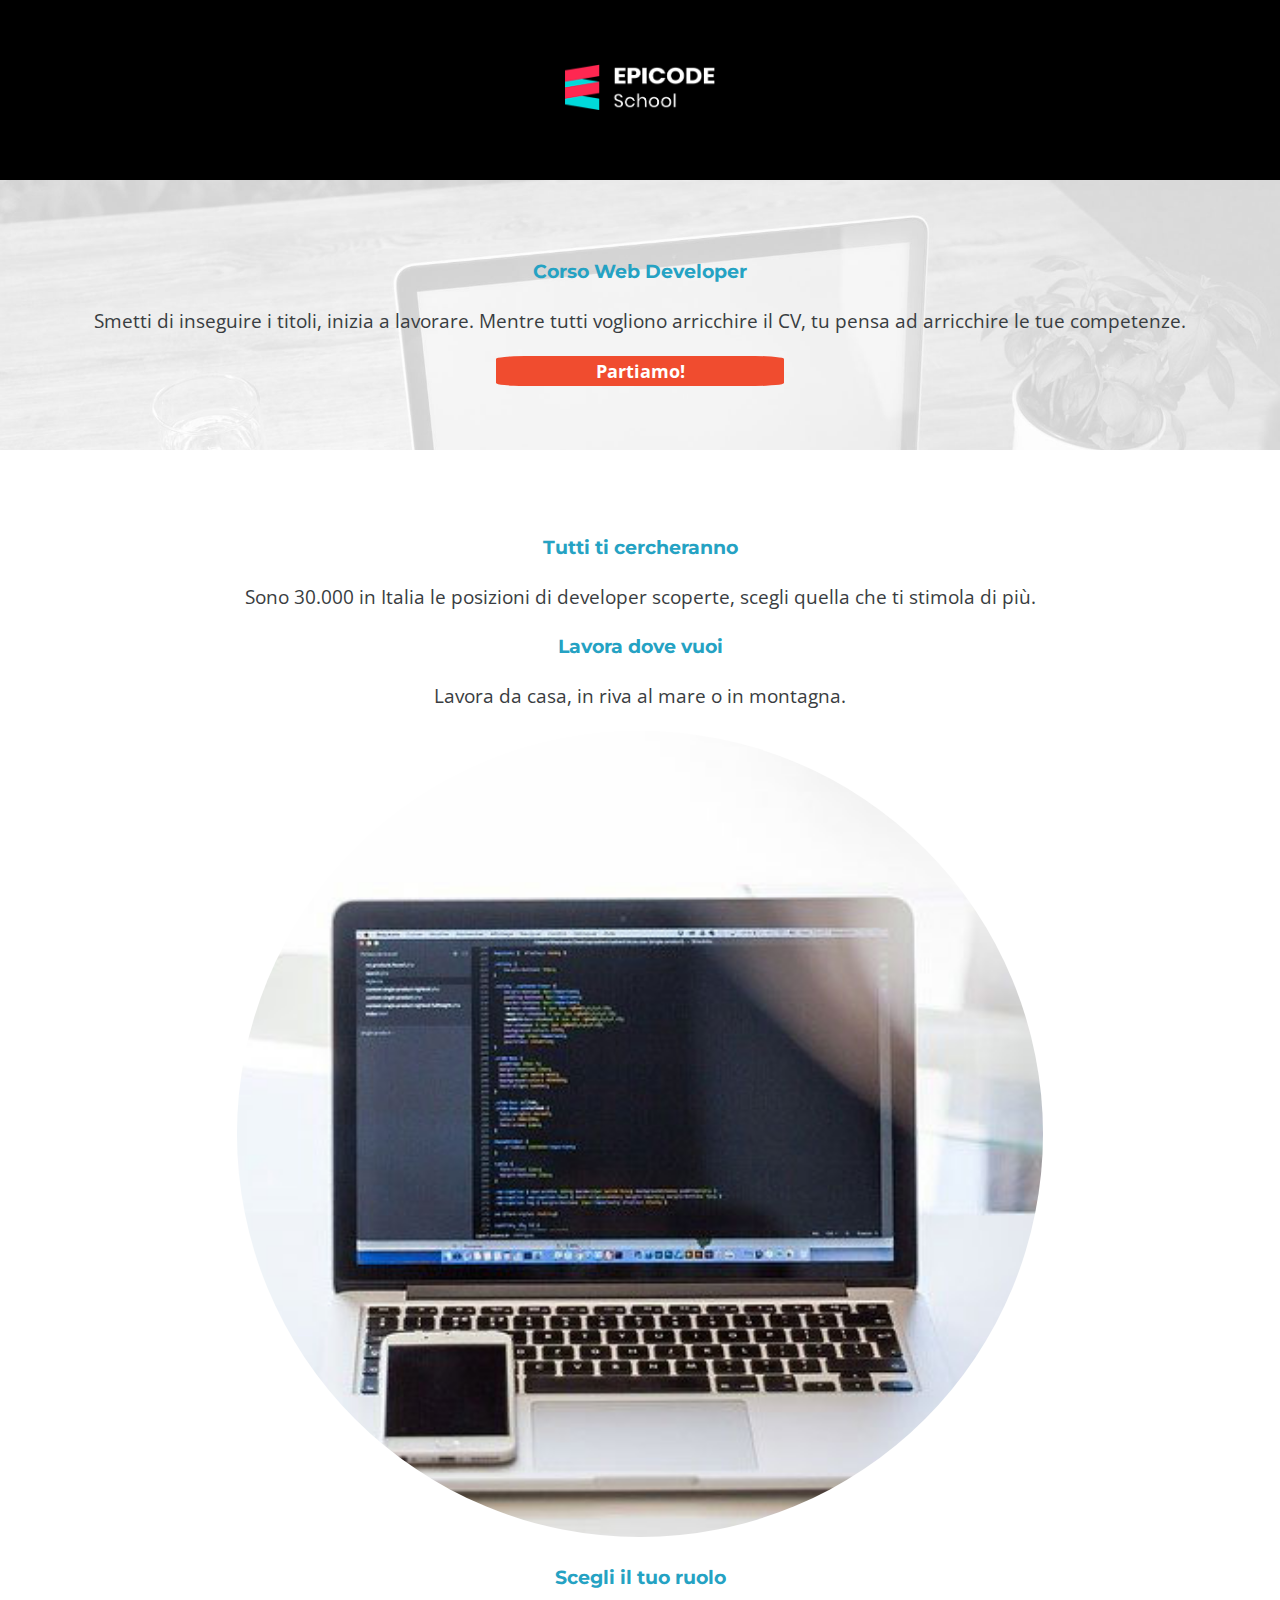
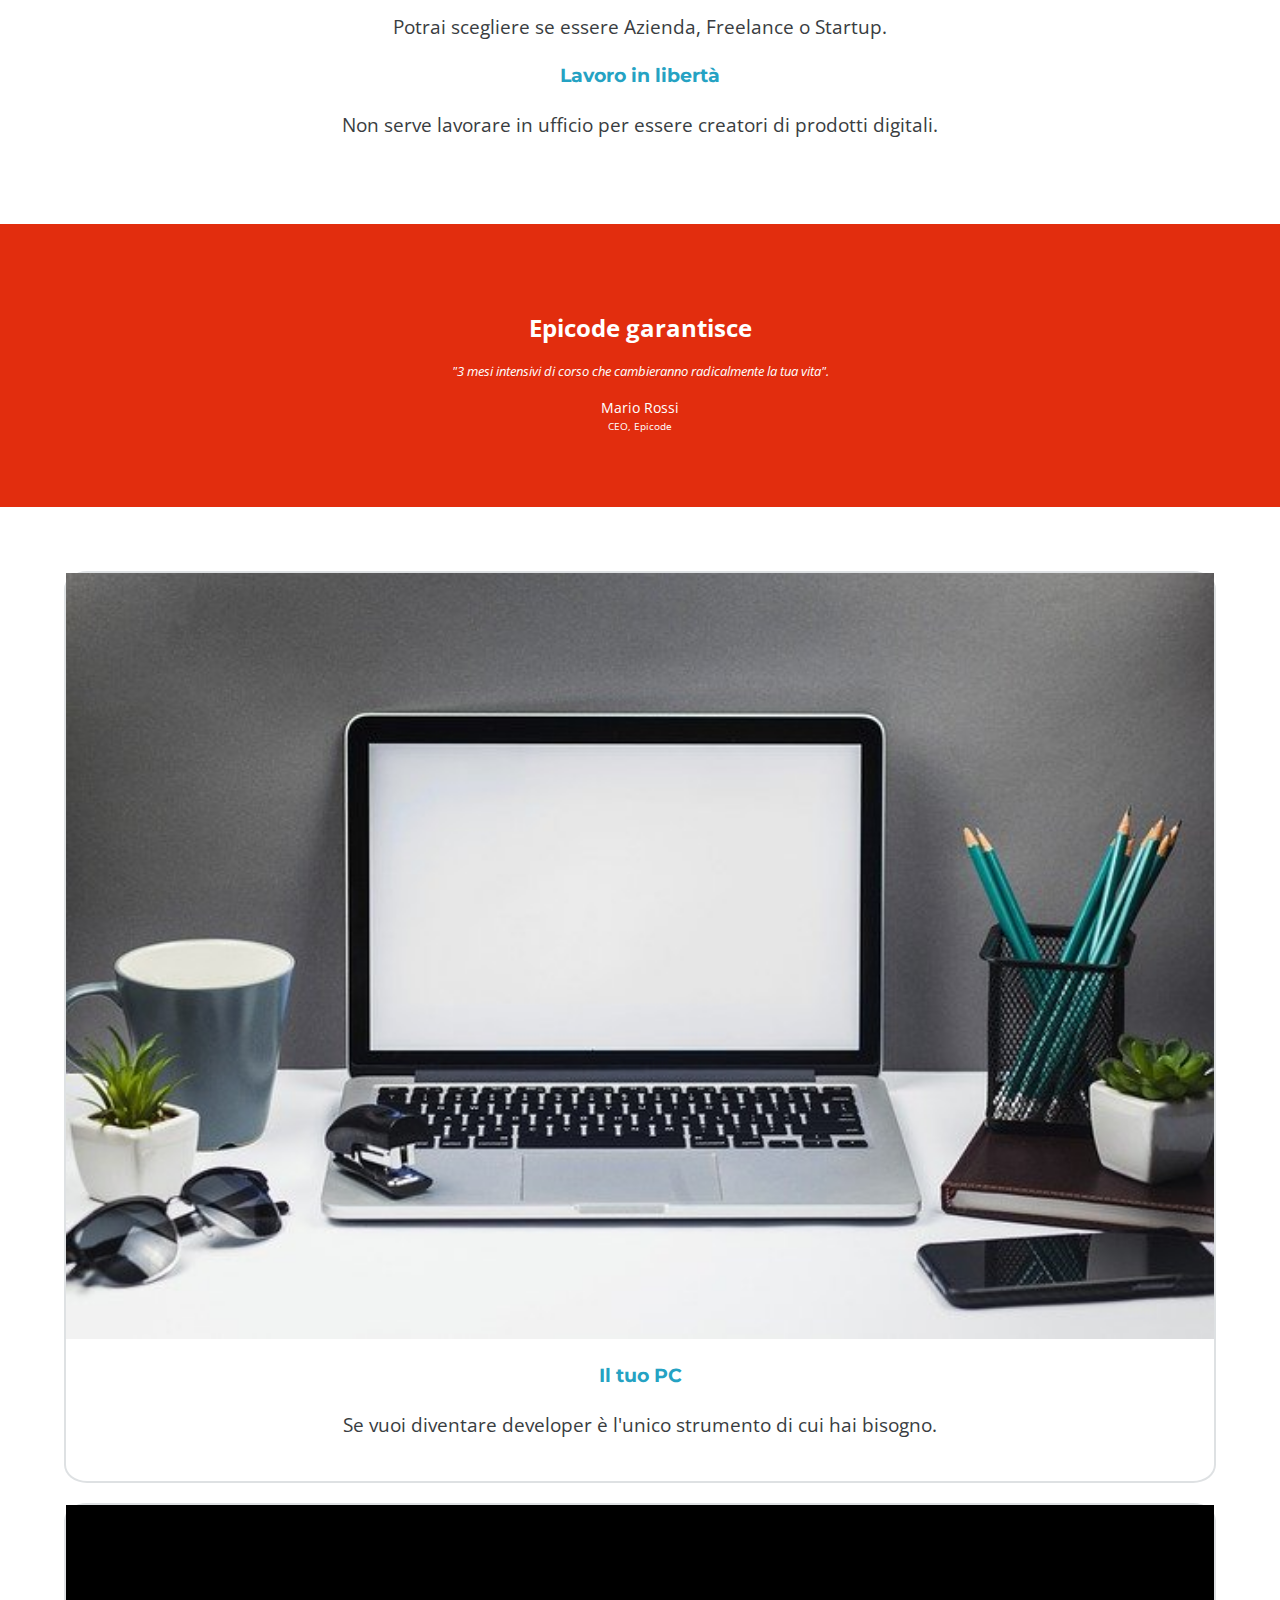
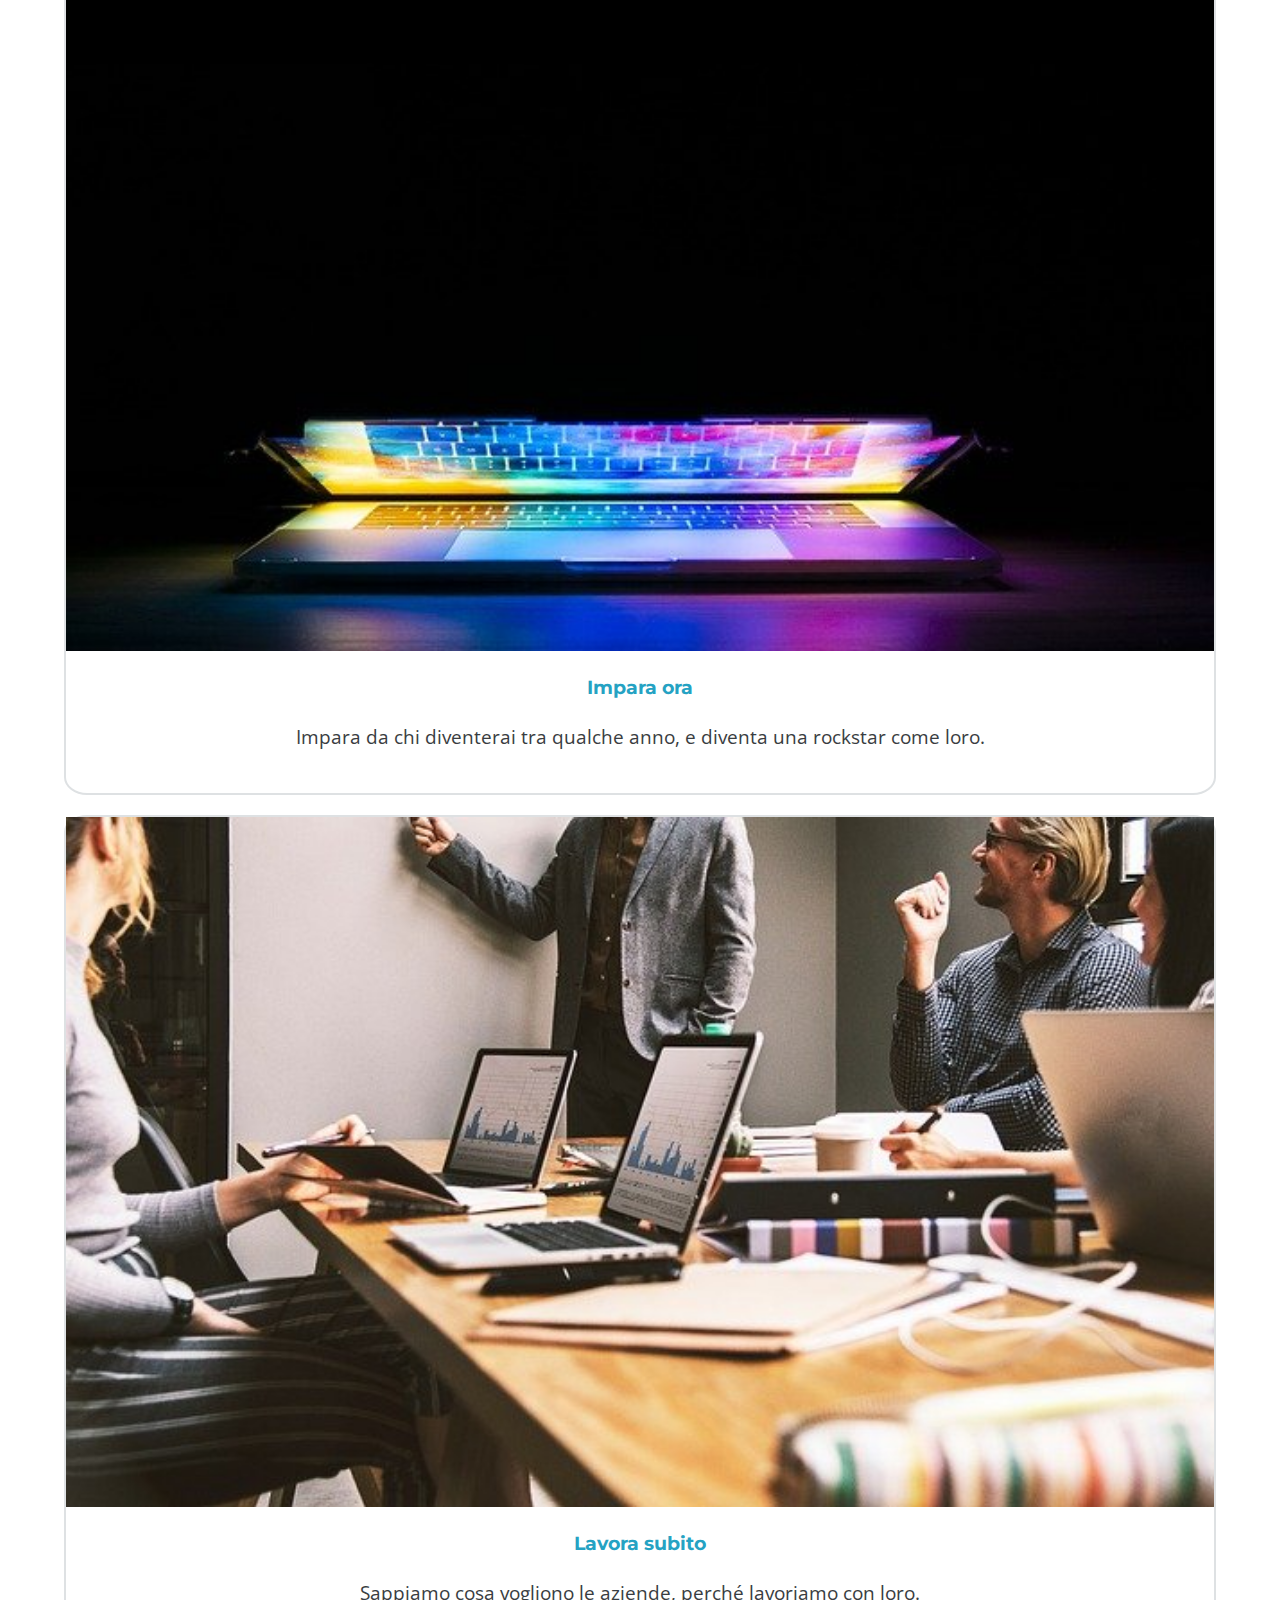
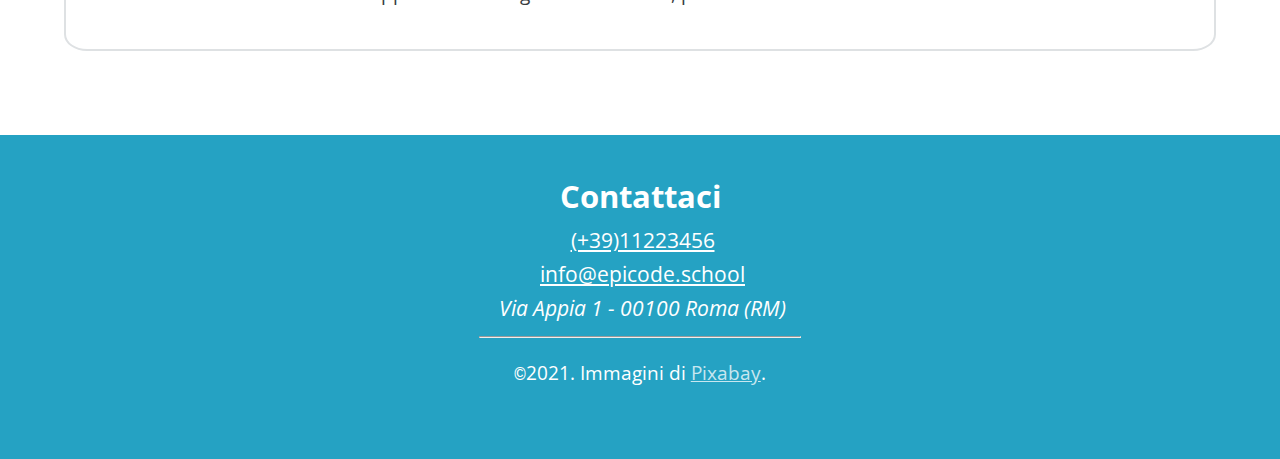
<file: ProgettoSettimana01/index.html>
<!DOCTYPE html>
<html lang="en">

<head>
    <meta charset="UTF-8">
    <meta name="viewport" content="width=device-width, initial-scale=1.0">
    <meta name="description"
        content="Da zero a Epicode con i corsi completi per diventare uno sviluppatore professionista in 3 mesi.">
    <title>Corso Web Developer - Epicode school</title>
    <link rel="stylesheet" href="https://cdnjs.cloudflare.com/ajax/libs/font-awesome/6.4.0/css/all.min.css"
        integrity="sha512-iecdLmaskl7CVkqkXNQ/ZH/XLlvWZOJyj7Yy7tcenmpD1ypASozpmT/E0iPtmFIB46ZmdtAc9eNBvH0H/ZpiBw=="
        crossorigin="anonymous" referrerpolicy="no-referrer" />
    <link rel="stylesheet" href="assets/css/style.css">
</head>

<body>
    <header>
        <div id="logo">
            <img src="assets/img/logo.png" alt="logoepicode" width="150">
        </div>
        <nav class="margini">
            <h1 class="blu">Corso Web Developer</h1>
            <p>Smetti di inseguire i titoli, inizia a lavorare. Mentre tutti vogliono
                arricchire il CV, tu pensa ad arricchire le tue competenze.</p>
            <a href="#footer" id="butt"><b class="altezza">Partiamo!</b></a>
        </nav>
    </header>
    <main>
        <section>
            <article class="margini">
                <h3 class="blu">Tutti ti cercheranno</h3>
                <p>Sono 30.000 in Italia le posizioni di developer scoperte, scegli quella che ti stimola di più.</p>
                <h3 class="blu">Lavora dove vuoi</h3>
                <p>Lavora da casa, in riva al mare o in montagna.</p>
                <img src="assets/img/notebook.jpg" alt="fotopc" id="note">
                <h3 class="blu">Scegli il tuo ruolo</h3>
                <p>Potrai scegliere se essere Azienda, Freelance o Startup.</p>
                <h3 class="blu">Lavoro in libertà</h3>
                <p>Non serve lavorare in ufficio per essere creatori di prodotti digitali.</p>
            </article>
            <article class="red">
                <div class="margini">
                    <h2 class="size">Epicode garantisce</h2>
                    <blockquote><cite>"3 mesi intensivi di corso che cambieranno radicalmente la tua vita".</cite>
                        <p id="zero">Mario Rossi</p><span>CEO, Epicode</span>
                    </blockquote>
                </div>
            </article>
        </section>
        <aside class="margini">
            <div class="container">
                <div class="card">
                    <img src="assets/img/foto1.jpg" alt="primafotopc" class="cardimg">
                    <div class="cardtext">
                        <h2 class="blu">Il tuo PC</h2>
                        <p>Se vuoi diventare developer è l'unico strumento di cui hai bisogno.</p>
                        <br>
                    </div>
                </div>
            </div>
            <div class="container">
                <div class="card">
                    <img src="assets/img/foto2.jpg" alt="secondafotopc" class="cardimg">
                    <div class="cardtext">
                        <h2 class="blu">Impara ora</h2>
                        <p>Impara da chi diventerai tra qualche anno, e diventa una rockstar come loro.</p>
                        <br>
                    </div>
                </div>
            </div>
            <div class="container">
                <div class="card">
                    <img src="assets/img/foto3.jpg" alt="terzafotopc" class="cardimg">
                    <div class="cardtext">
                        <h2 class="blu">Lavora subito</h2>
                        <p>Sappiamo cosa vogliono le aziende, perché lavoriamo con loro.</p>
                        <br>
                    </div>
                </div>
            </div>
        </aside>
    </main>

    <footer id="footer">
        <h2>Contattaci</h2>
        <div>
            <i class="fa-solid fa-square-phone"></i>
            <a href="tel:(+39)11223456" class="foot">(+39)11223456</a><br>
            <i class="fa-solid fa-square-envelope"></i>
            <a href="mailto:info@epicode.school" class="foot">info@epicode.school</a><br>
            <i class="fa-solid fa-square-arrow-up-right"></i>
            <address>Via Appia 1 - 00100 Roma (RM)</address>
        </div>
        <hr>
        <p class="basso"><code>&copy</code>2021. Immagini di <a href="" title="Immagini di Pixabay" class="foot"
                id="pix">Pixabay</a>.
        </p>
        <br><br>
    </footer>

</body>

</html>
</file>
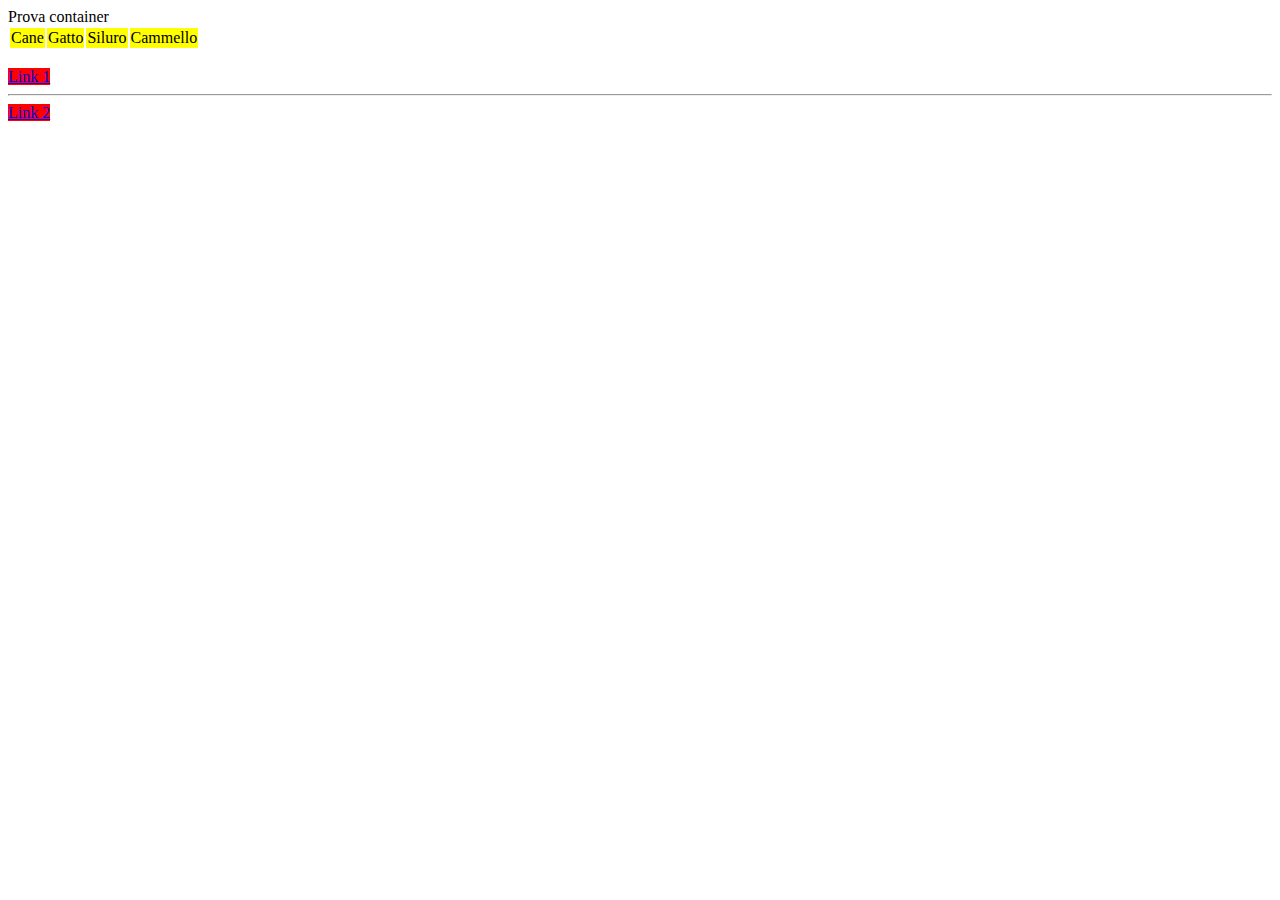
<file: ProgettoSettimana03/index.html>
<!DOCTYPE html>
<html lang="en">

<head>
    <meta charset="UTF-8">
    <meta http-equiv="X-UA-Compatible" content="IE=edge">
    <meta name="viewport" content="width=device-width, initial-scale=1.0">
    <title>Progetto settimana 3</title>
    <style>
        .test {
            background-color: yellow;
        }
    </style>
</head>

<body>

    <div id="container">Prova container</div>
    <table>
        <tr>
            <td>Cane</td>
            <td>Gatto</td>
            <td>Siluro</td>
            <td>Cammello</td>
        </tr>
    </table>
    <br>
    <a href="javascript:void(0)">Link 1</a>
   <hr>
    <a href="javascript:void(0)">Link 2</a>
    <ul id="myList">
        <li>uno</li>
        <li>due</li>
        <li>tre</li>
        <li>quattro</li>
    </ul>

    <script src="assets/js/D10.js"></script>
</body>

</html>
</file>
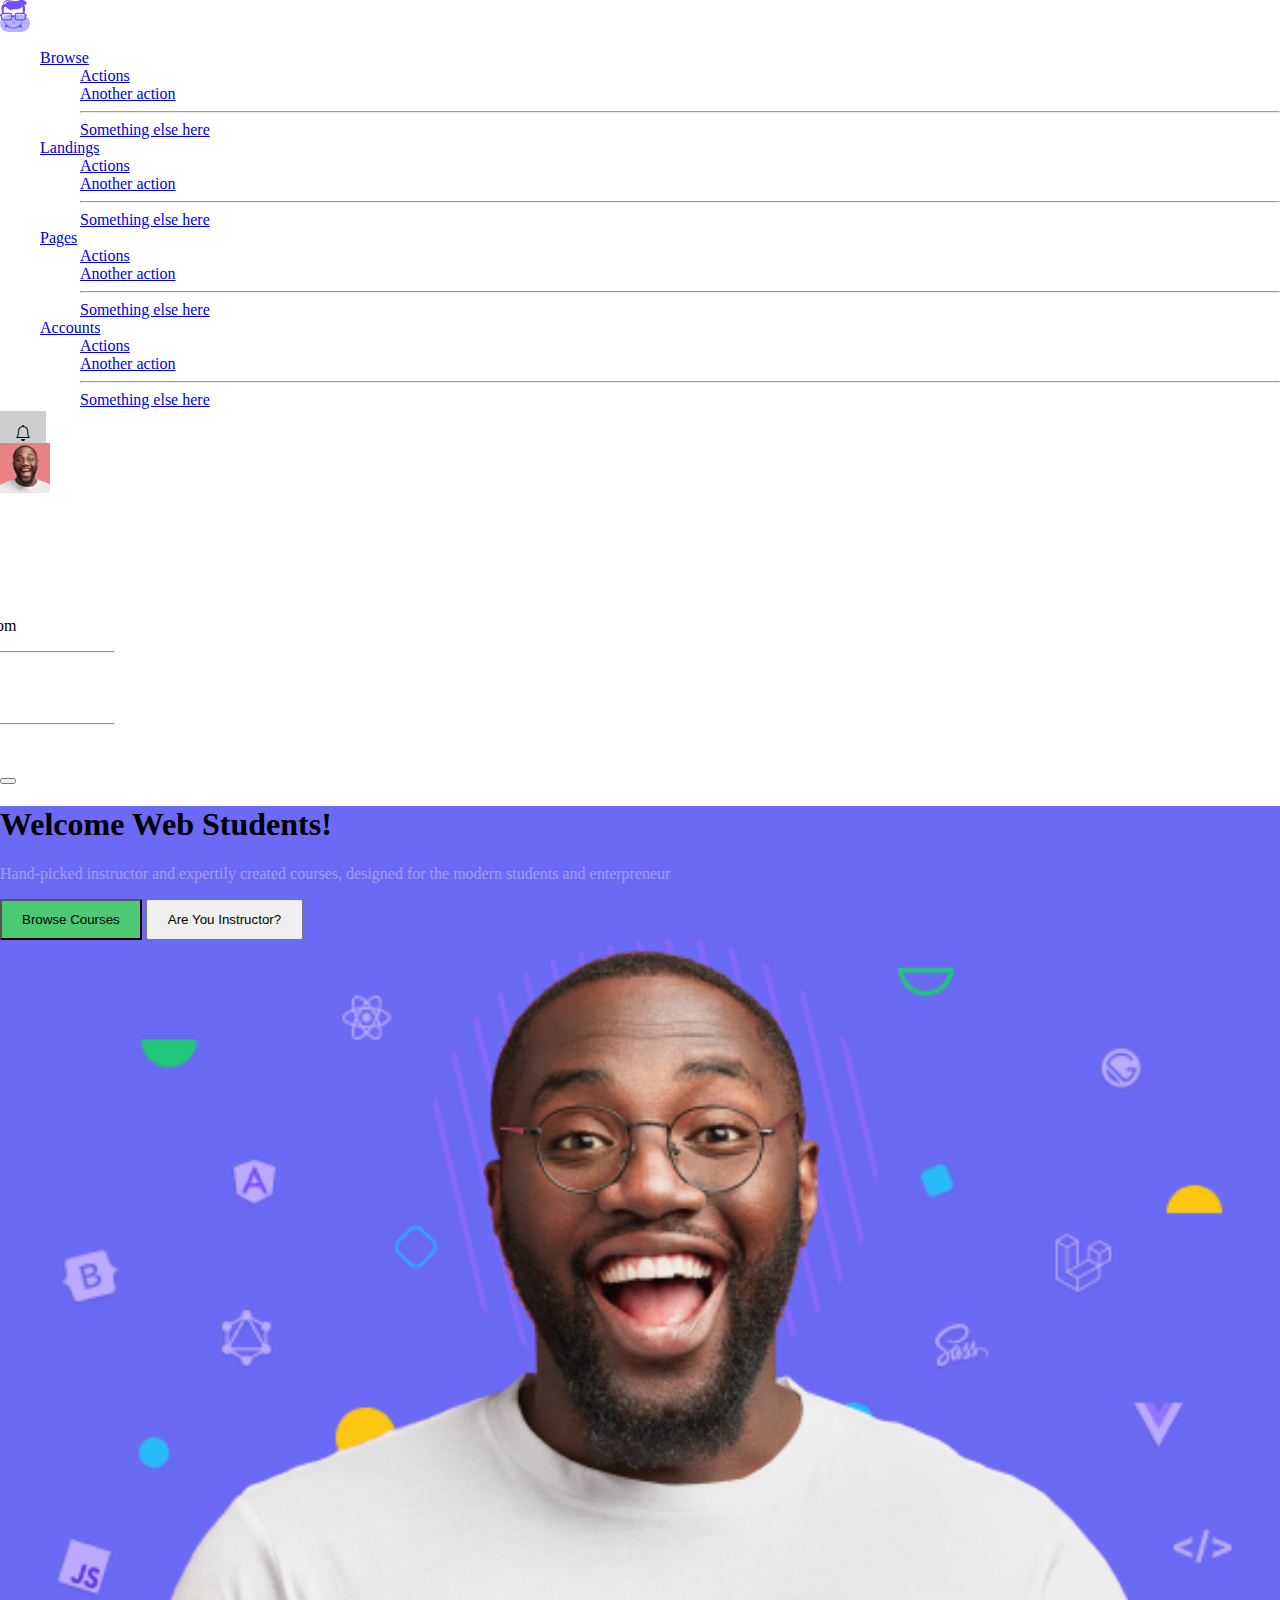
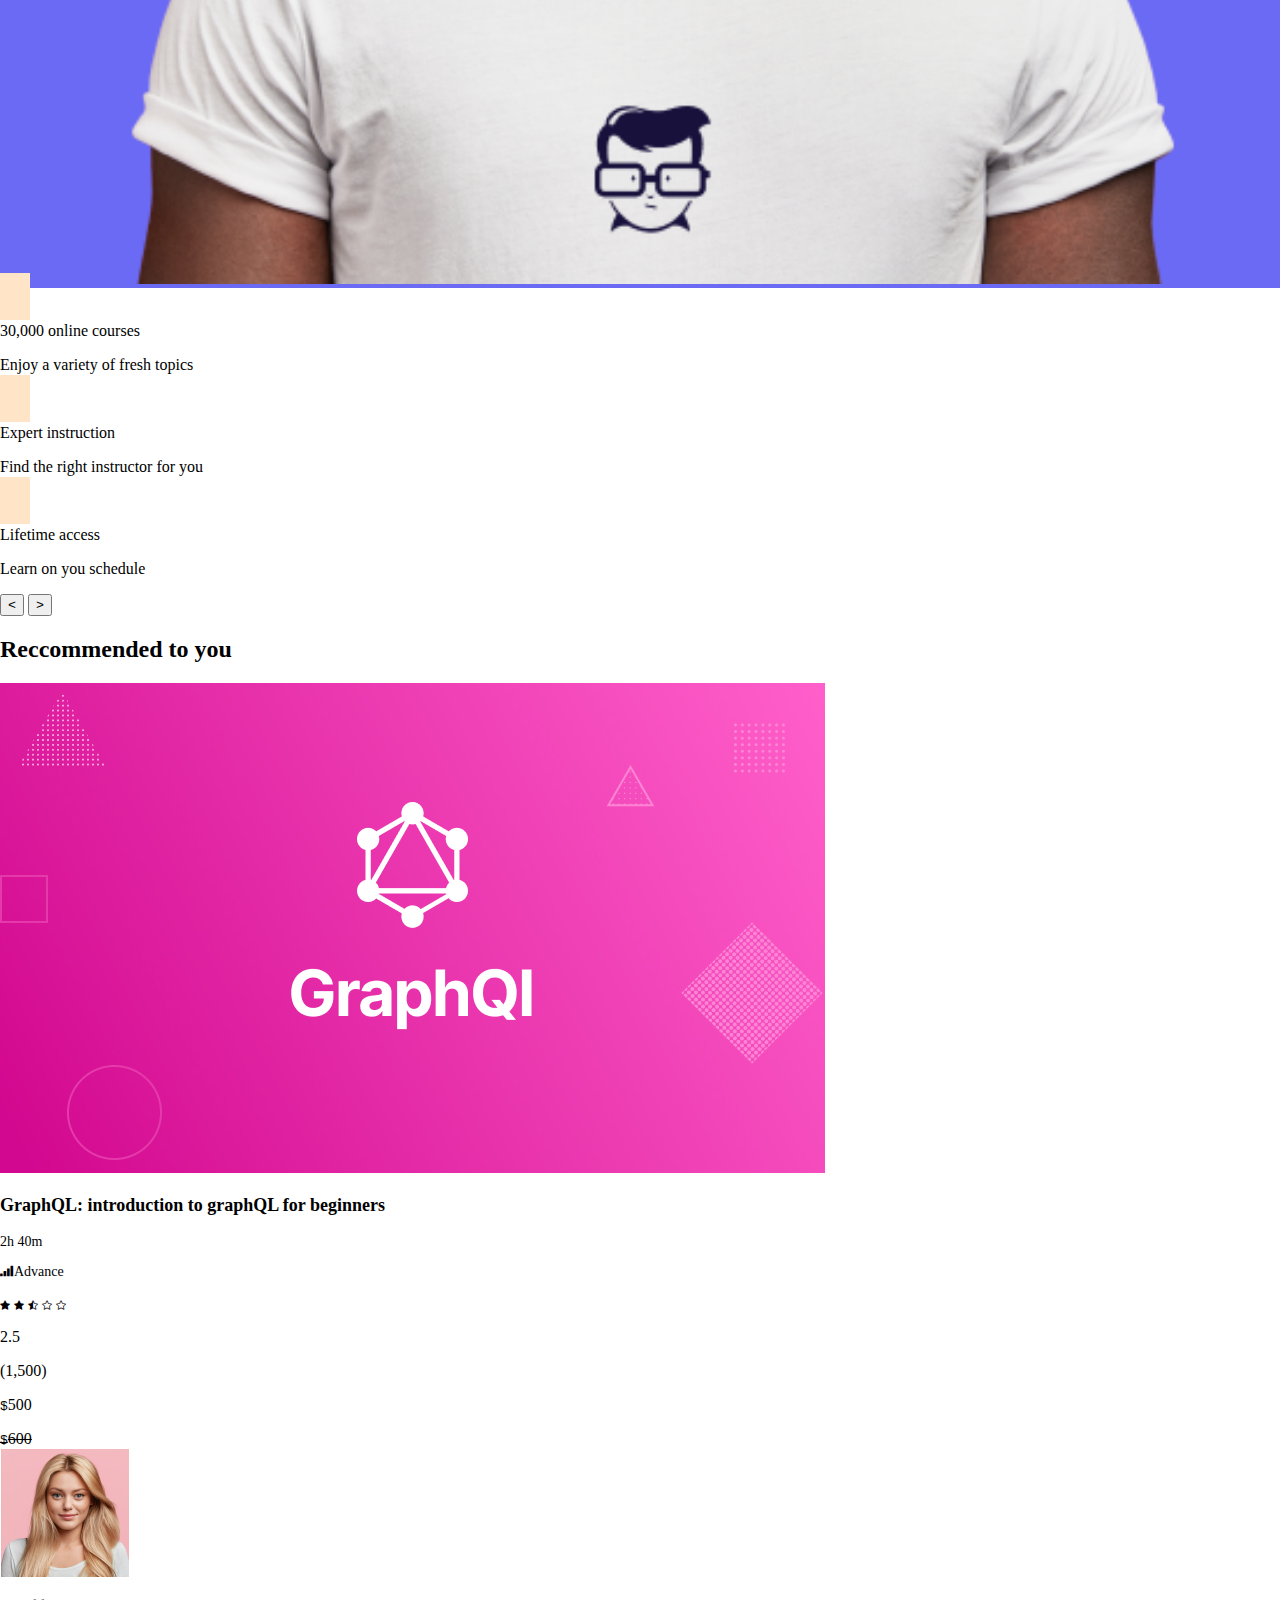
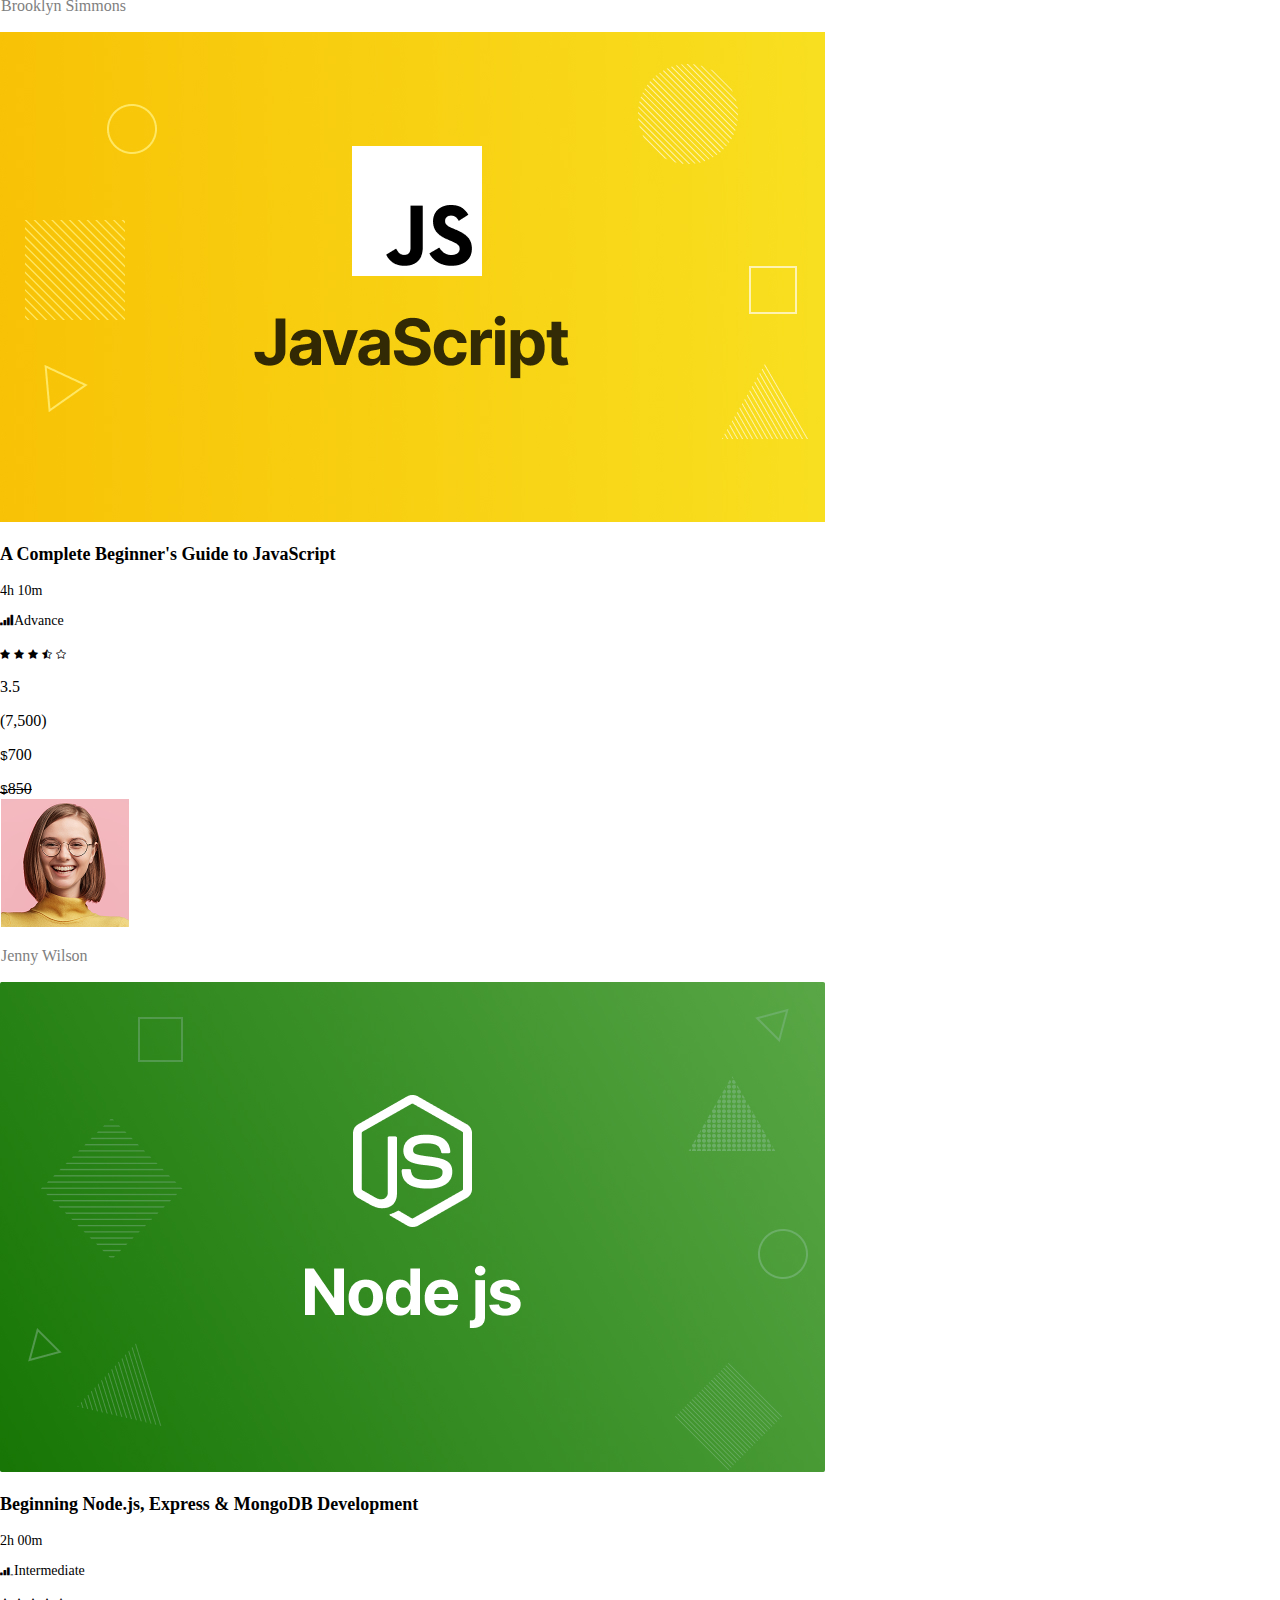
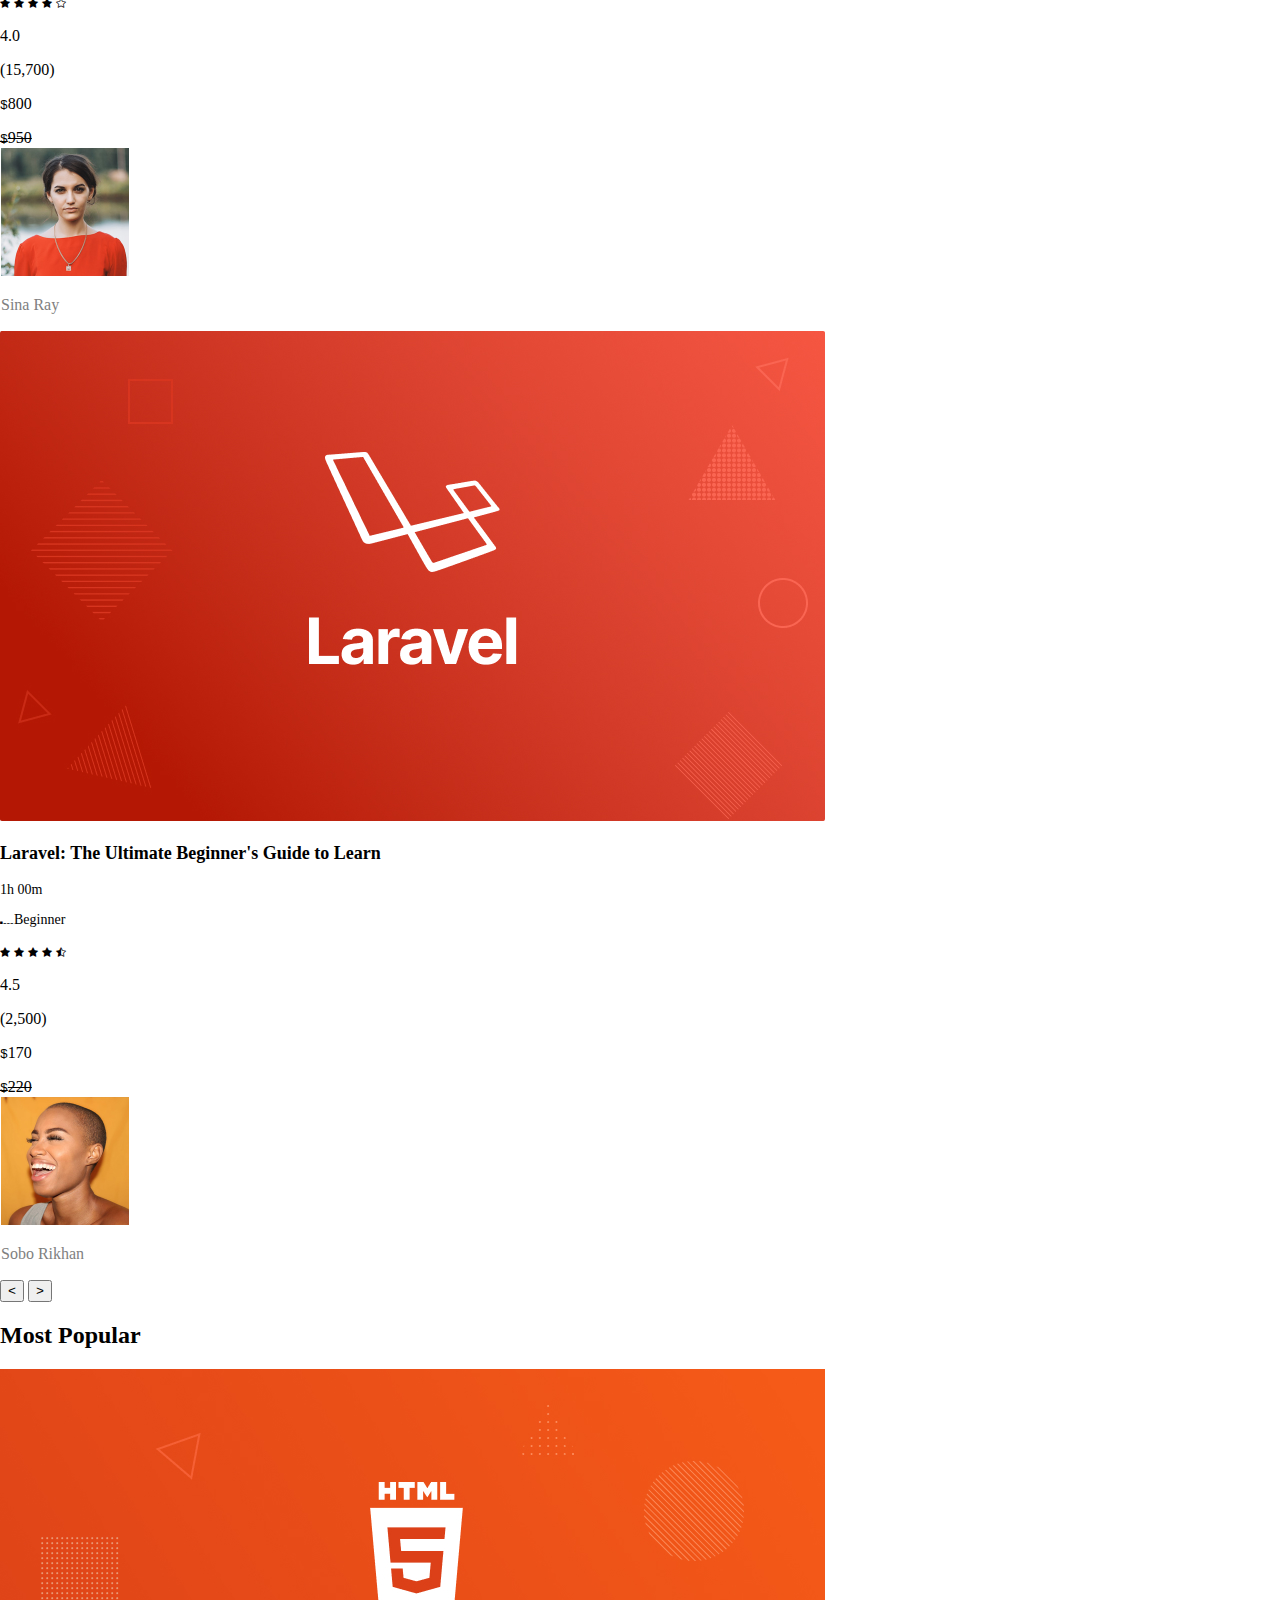
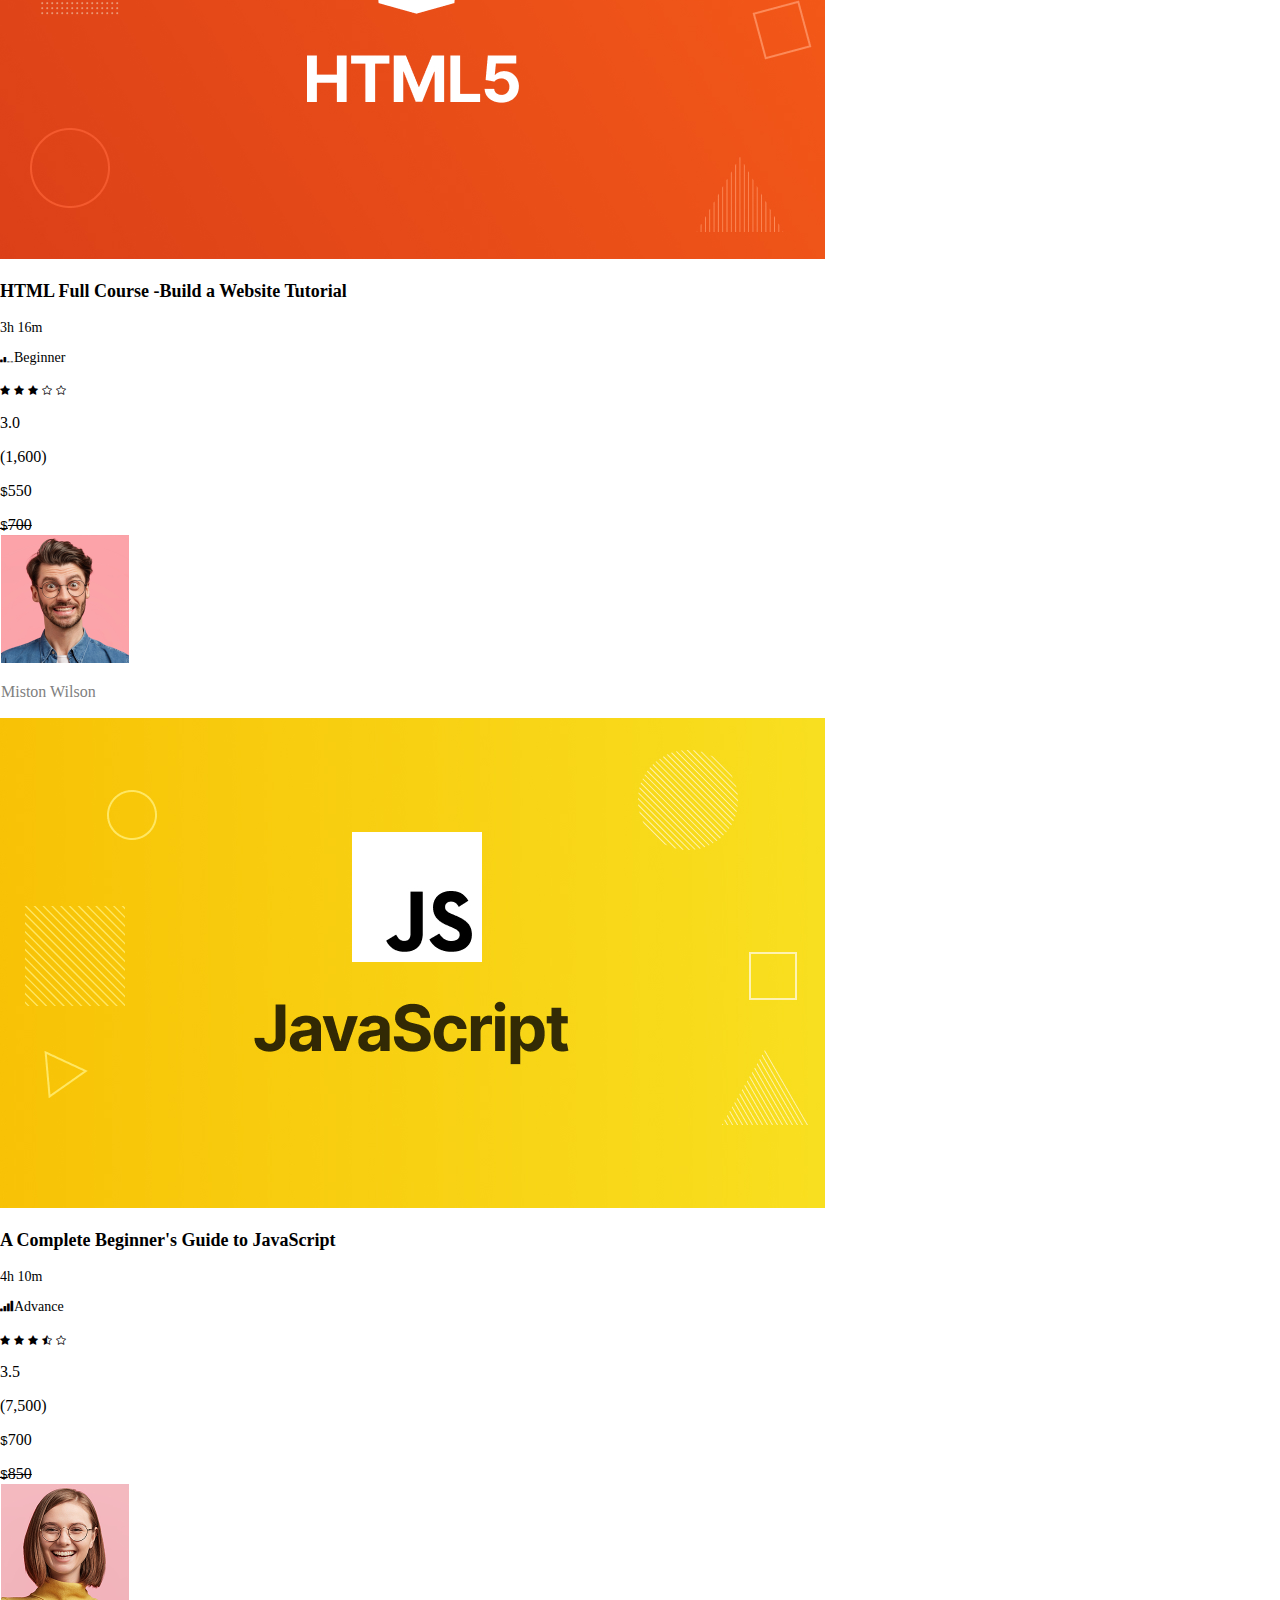
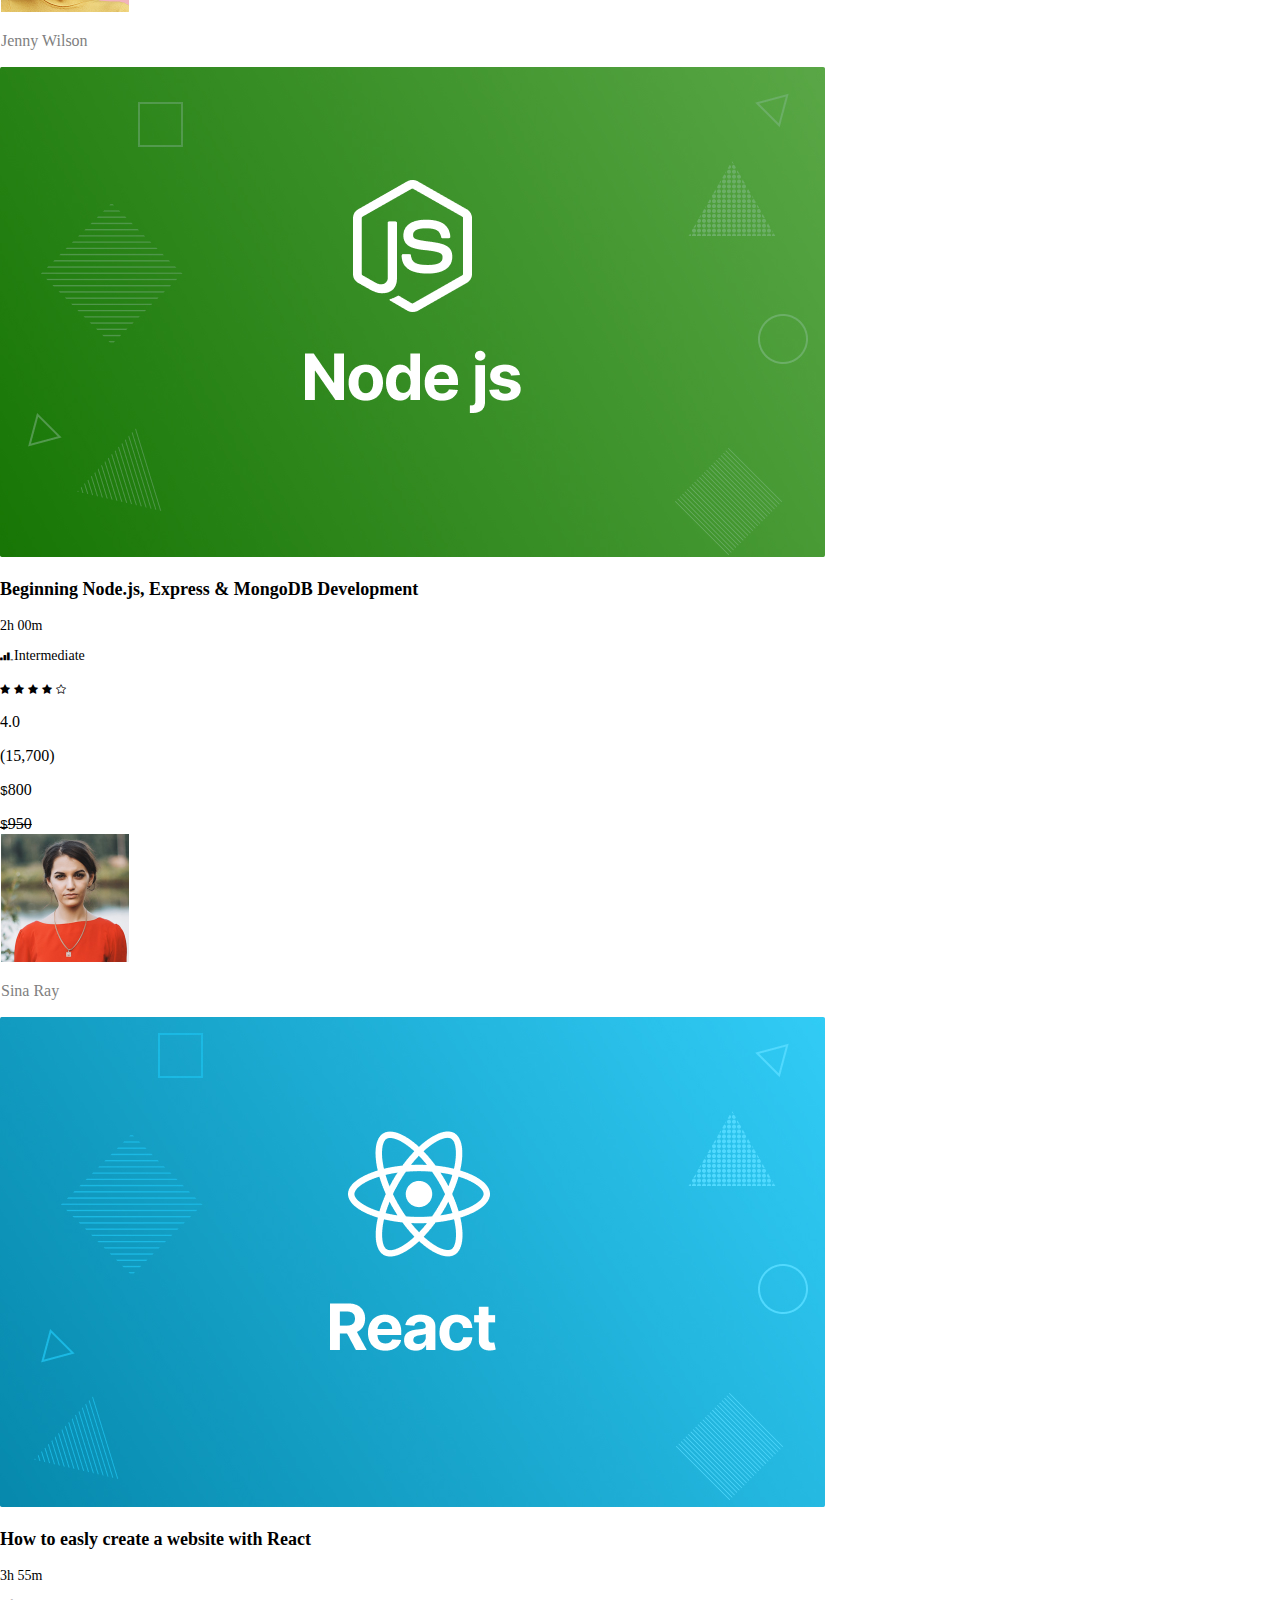
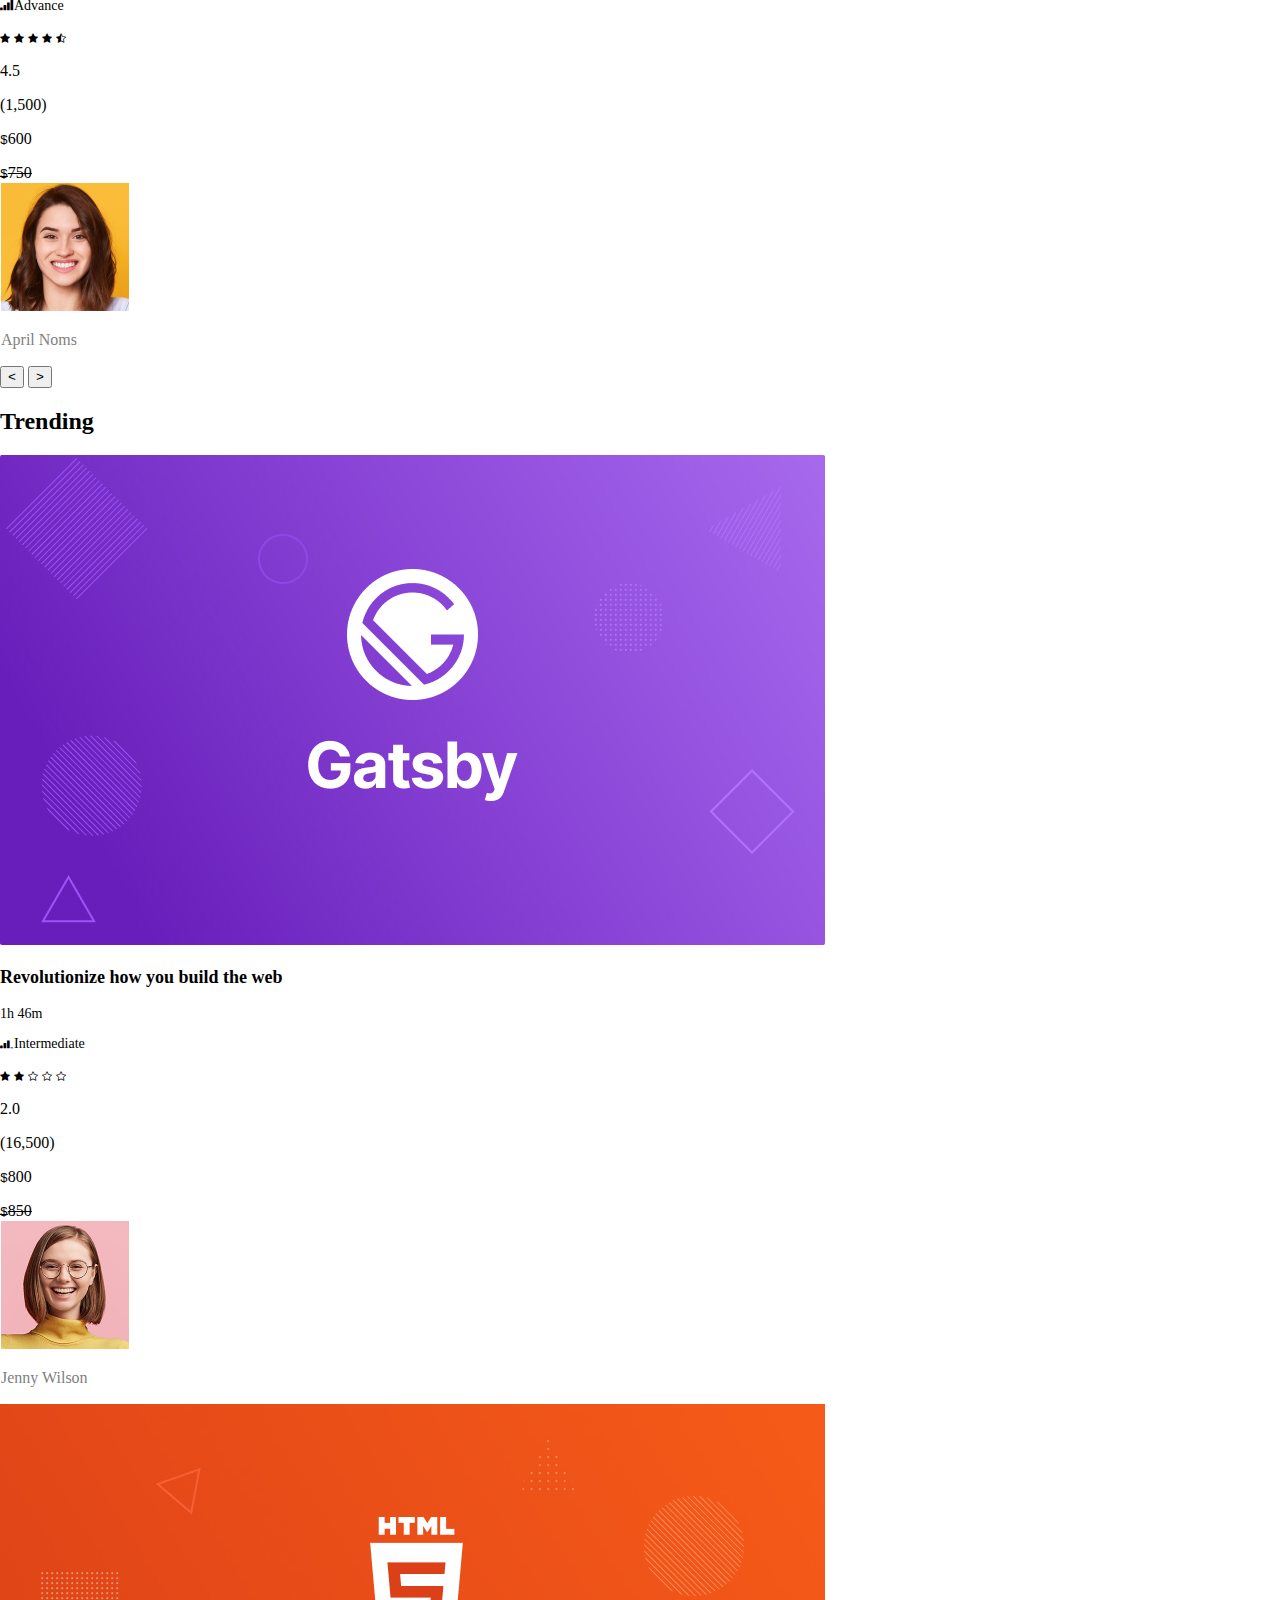
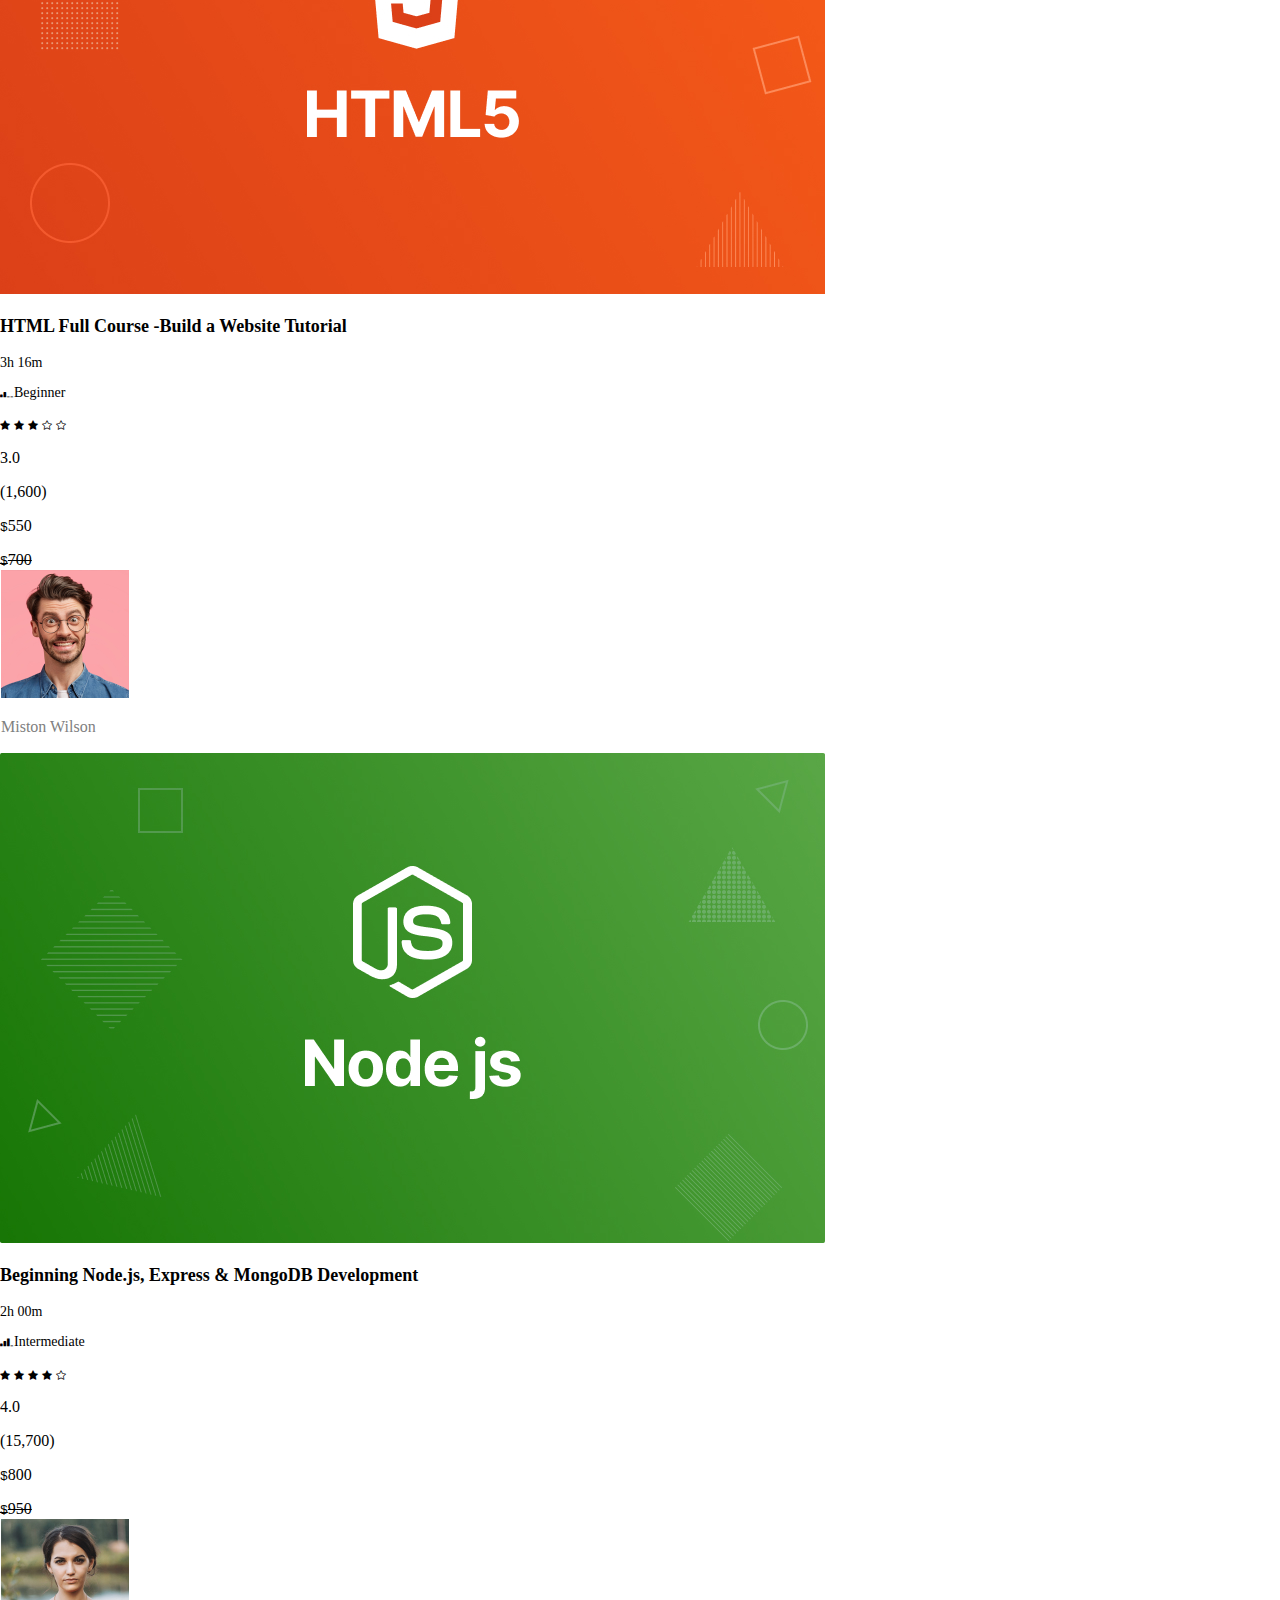
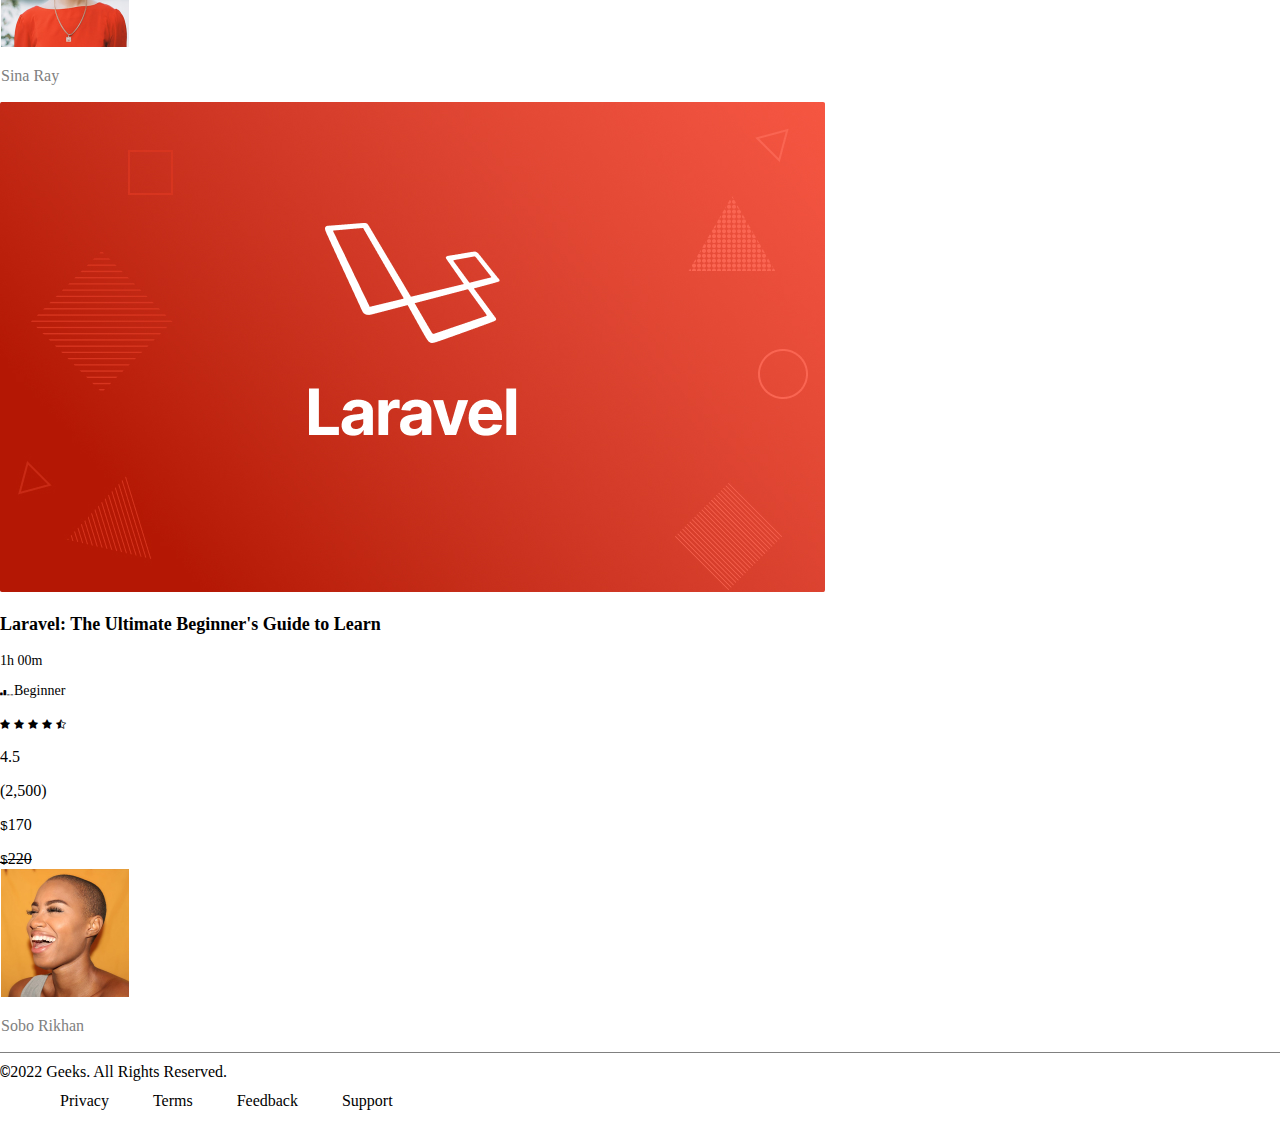
<file: ProgettoSettimana05/index.html>
<!doctype html>
<html lang="en">

<head>
    <meta charset="utf-8">
    <meta name="viewport" content="width=device-width, initial-scale=1">
    <title>Courses</title>
    <link rel="stylesheet" href="https://cdnjs.cloudflare.com/ajax/libs/font-awesome/6.4.0/css/all.min.css"
        integrity="sha512-iecdLmaskl7CVkqkXNQ/ZH/XLlvWZOJyj7Yy7tcenmpD1ypASozpmT/E0iPtmFIB46ZmdtAc9eNBvH0H/ZpiBw=="
        crossorigin="anonymous" referrerpolicy="no-referrer" />
    <link href="https://cdn.jsdelivr.net/npm/bootstrap@5.3.0-alpha3/dist/css/bootstrap.min.css" rel="stylesheet"
        integrity="sha384-KK94CHFLLe+nY2dmCWGMq91rCGa5gtU4mk92HdvYe+M/SXH301p5ILy+dN9+nJOZ" crossorigin="anonymous">
    <link rel="stylesheet" href="https://cdn.jsdelivr.net/npm/bootstrap-icons@1.10.5/font/bootstrap-icons.css">
    <link rel="stylesheet" href="assets/css/style.css">
</head>

<body>

    <header>
        <nav class="navbar navbar-expand-lg bg-body-tertiary">
            <div class="container-fluid">
                <a class="navbar-brand" href="#"><img src="assets/img/logo.svg" alt="logoimg"></a>
                <div class="collapse navbar-collapse" id="navbarSupportedContent">
                    <ul class="navbar-nav me-auto mb-2 mb-lg-0">
                        <li class="nav-item dropdown">
                            <a class="nav-link dropdown-toggle" href="#" role="button" data-bs-toggle="dropdown"
                                aria-expanded="false">
                                Browse
                            </a>
                            <ul class="dropdown-menu">
                                <li><a class="dropdown-item" href="#">Actions</a></li>
                                <li><a class="dropdown-item" href="#">Another action</a></li>
                                <li>
                                    <hr class="dropdown-divider">
                                </li>
                                <li><a class="dropdown-item" href="#">Something else here</a></li>
                            </ul>
                        </li>
                        <li class="nav-item dropdown">
                            <a class="nav-link dropdown-toggle" href="#" role="button" data-bs-toggle="dropdown"
                                aria-expanded="false">
                                Landings
                            </a>
                            <ul class="dropdown-menu">
                                <li><a class="dropdown-item" href="#">Actions</a></li>
                                <li><a class="dropdown-item" href="#">Another action</a></li>
                                <li>
                                    <hr class="dropdown-divider">
                                </li>
                                <li><a class="dropdown-item" href="#">Something else here</a></li>
                            </ul>
                        </li>
                        <li class="nav-item dropdown">
                            <a class="nav-link dropdown-toggle" href="#" role="button" data-bs-toggle="dropdown"
                                aria-expanded="false">
                                Pages
                            </a>
                            <ul class="dropdown-menu">
                                <li><a class="dropdown-item" href="#">Actions</a></li>
                                <li><a class="dropdown-item" href="#">Another action</a></li>
                                <li>
                                    <hr class="dropdown-divider">
                                </li>
                                <li><a class="dropdown-item" href="#">Something else here</a></li>
                            </ul>
                        </li>
                        <li class="nav-item dropdown">
                            <a class="nav-link dropdown-toggle" href="#" role="button" data-bs-toggle="dropdown"
                                aria-expanded="false">
                                Accounts
                            </a>
                            <ul class="dropdown-menu">
                                <li><a class="dropdown-item" href="#">Actions</a></li>
                                <li><a class="dropdown-item" href="#">Another action</a></li>
                                <li>
                                    <hr class="dropdown-divider">
                                </li>
                                <li><a class="dropdown-item" href="#">Something else here</a></li>
                            </ul>
                        </li>
                    </ul>
                </div>
                <div class="d-flex align-items-center ms-auto me-3">
                    <div class="me-1"> <i class="bi bi-bell rounded-circle position-relative"><span
                                class="position-absolute translate-middle p-2 bg-danger border border-light rounded-circle"></span></i>
                    </div>
                    <li class="nav-item dropdown">
                        <a class="dropdown" href="#" role="button" data-bs-toggle="dropdown" aria-expanded="false">
                            <img src="assets/img/avatar-1.jpg" alt="imgUser" class="rounded-circle" width="50">
                            <span
                                class="position-absolute p-2 bg-success border border-light rounded-circle imgBan"></span>
                        </a>
                        <ul class="dropdown-menu open">
                            <div class="d-flex">
                                <div class="position-relative">
                                    <img src="assets/img/avatar-1.jpg" alt="imgUser" class="rounded-circle ms-1"
                                        width="50"><span
                                        class="position-absolute p-2 bg-success border border-light rounded-circle imgBan2"></span>
                                </div>
                                <div class="ms-2">
                                    <p class="mb-0">Annette Black</p>
                                    <p class="text-secondary">annette@geeksui.com</p>
                                </div>
                            </div>
                            <li>
                                <hr class="dropdown-divider">
                            </li>
                            <li><a class="dropdown-item" href="#"><i class="fa-regular fa-user me-2"></i>Profile</a>
                            </li>
                            <li><a class="dropdown-item" href="#"><i class="bi bi-star me-2"></i>Subscription</a></li>
                            <li><a class="dropdown-item" href="#"><i class="bi bi-gear me-2"></i>Settings</a></li>
                            <li>
                                <hr class="dropdown-divider">
                            </li>
                            <li><a class="dropdown-item" href="#"><i class="fa-solid fa-power-off me-2"></i>Sign Out</a>
                            </li>
                        </ul>
                    </li>
                </div>
                <button class="navbar-toggler bg-secondary" type="button" data-bs-toggle="collapse"
                    data-bs-target="#navbarSupportedContent" aria-controls="navbarSupportedContent"
                    aria-expanded="false" aria-label="Toggle navigation">
                    <span class="navbar-toggler-icon"></span>
                </button>
            </div>
        </nav>
    </header>
    <main>
        <div class="container w-100 m-0 mb-4 p-0">
            <div class="banner w-100 m-0 row">
                <div class="col-12 col-md-7 p-5 pb-0 d-flex flex-column justify-content-around">
                    <h1 class="text-white fw-bold ms-lg-5 mt-lg-4">Welcome Web Students!</h1>
                    <p class="ms-lg-5 fs-5 me-4">Hand-picked instructor and expertily created courses, designed for the modern
                        students and
                        enterpreneur
                    </p>
                    <div class="d-flex mb-4">
                        <button class="btn btn-success me-4 fw-semibold  text-white bg-green ms-lg-5">Browse
                            Courses</button>
                        <button class="btn text-dark btn-light fw-semibold">Are You Instructor?</button>
                    </div>
                </div>
                <div class="col-12 col-md-5 p-0">
                    <img src="assets/img/hero-img.png" alt="bannerImg">
                </div>

            </div>
        </div>
        <section class="container p-0">
            <div class="row px-5 mx-lg-5 d-lg-flex justify-content-md-between align-items-md-center">
                <div class="col-12 col-md-4 d-flex mb-2 ">
                    <div class="me-3">
                        <i class="fa-solid fa-video rounded-circle icon"></i>
                    </div>
                    <div>
                        <p class="mb-0 fw-bold">30,000 online courses</p>
                        <p>Enjoy a variety of fresh topics</p>
                    </div>
                </div>
                <div class="col-12 col-md-4 d-flex justify-content-md-end mb-2">
                    <div class="me-3">
                        <i class="fa-solid fa-user-group icon rounded-circle"></i>
                    </div>
                    <div>
                        <p class="mb-0 fw-bold">Expert instruction</p>
                        <p>Find the right instructor for you</p>
                    </div>
                </div>
                <div class="col-12 col-md-4 d-flex mb-2 justify-content-md-end">
                    <div class="me-3">
                        <i class="fa-regular fa-clock icon rounded-circle"></i>
                    </div>
                    <div>
                        <p class="mb-0 fw-bold">Lifetime access</p>
                        <p>Learn on you schedule</p>
                    </div>
                </div>
            </div>
        </section>
        <section>
            <article class="container mb-4 p-5 pt-0 position-relative">
                <button type="button"
                    class="btn btn-light rounded-circle position position-absolute arrow"><code>&lt;</code></button>
                <button type="button"
                    class="btn btn-light rounded-circle position position-absolute arrow2"><code>&gt;</code></button>
                <div class="row mx-lg-5 card-group">
                    <h2 class="col-12 fw-semibold mb-4">Reccommended to you</h2>
                    <div class=" col-6 col-lg-3 mainCard rounded overflow-hidden">
                        <div class="card">
                            <div class="card-body p-0">
                                <img src="assets/img/course-graphql.jpg" alt="card-img" class="w-100">
                                <div class="p-3 pb-0">
                                    <h3 class="card-title  fw-semibold">GraphQL: introduction to graphQL for
                                        beginners
                                    </h3>
                                    <div class="d-flex infoCard">
                                        <p class="text-secondary me-4"><i class="fa-regular fa-clock"></i>2h 40m</p>
                                        <p class="text-secondary"><i
                                                class="bi bi-reception-4 text-primary"></i></i>Advance
                                        </p>
                                    </div>
                                    <div class="d-flex">
                                        <div><i class="bi bi-star-fill text-warning"></i>
                                            <i class="bi bi-star-fill text-warning"></i>
                                            <i class="bi bi-star-half text-warning"></i>
                                            <i class="bi bi-star text-warning"></i>
                                            <i class="bi bi-star text-warning"></i>
                                        </div>
                                        <p class=" text-warning mx-2"> 2.5</p>
                                        <p class=" text-secondary"> (1,500)</p>
                                    </div>
                                    <div class="d-flex">
                                        <p class="fw-bold me-2"><code class="fw-bold text-dark fs-6">&dollar;</code>500
                                        </p>
                                        <del class="text-secondary ">
                                            <code class="text-secondary fs-6">&dollar;</code>600
                                        </del>
                                    </div>
                                </div>
                            </div>
                            <div class="d-flex containerFooterCard card-footer align-items-center">
                                <div class="containerAvatar">
                                    <img src="assets/img/avatar-5.jpg" alt="avatar"
                                        class="rounded-circle avatarImg ms-1">
                                </div>
                                <div class="containerAuthor position-relative d-flex align-items-center">
                                    <p class=" m-2 ms-3 me-0">Brooklyn Simmons
                                    </p>
                                    <i class="fa-regular fa-bookmark text-secondary position-absolute"></i>

                                </div>
                            </div>
                        </div>
                    </div>
                    <div class=" col-6 col-lg-3 mainCard rounded overflow-hidden">
                        <div class="card">
                            <div class="card-body p-0">
                                <img src="assets/img/course-javascript.jpg" alt="card-img" class="w-100">
                                <div class="insideText p-3 pb-0">
                                    <h3 class="card-title  fw-semibold">A Complete Beginner's Guide to JavaScript
                                    </h3>
                                    <div class="d-flex infoCard">
                                        <p class="text-secondary me-4"><i class="fa-regular fa-clock"></i>4h 10m</p>
                                        <p class="text-secondary"><i
                                                class="bi bi-reception-4 text-primary"></i></i>Advance
                                        </p>
                                    </div>
                                    <div class="d-flex">
                                        <div><i class="bi bi-star-fill text-warning"></i>
                                            <i class="bi bi-star-fill text-warning"></i>
                                            <i class="bi bi-star-fill text-warning"></i>
                                            <i class="bi bi-star-half text-warning"></i>
                                            <i class="bi bi-star text-warning"></i>
                                        </div>
                                        <p class=" text-warning mx-2"> 3.5</p>
                                        <p class=" text-secondary"> (7,500)</p>
                                    </div>
                                    <div class="d-flex">
                                        <p class="fw-bold me-2"><code class="fw-bold text-dark fs-6">&dollar;</code>700
                                        </p>
                                        <del class="text-secondary ">
                                            <code class="text-secondary fs-6">&dollar;</code>850
                                        </del>
                                    </div>
                                </div>
                            </div>
                            <div class="d-flex containerFooterCard card-footer align-items-center">
                                <div class="containerAvatar">
                                    <img src="assets/img/avatar-2.jpg" alt="avatar"
                                        class="rounded-circle avatarImg ms-1">
                                </div>
                                <div class="containerAuthor position-relative">
                                    <p class="m-2 ms-3 me-0">Jenny Wilson
                                    </p>
                                    <i class="fa-regular fa-bookmark text-secondary position-absolute"></i>


                                </div>
                            </div>
                        </div>
                    </div>
                    <div class=" col-6 col-lg-3 mainCard d-none d-md-block rounded overflow-hidden">
                        <div class="card">
                            <div class="card-body p-0">
                                <img src="assets/img/course-node.jpg" alt="card-img" class="w-100">
                                <div class="p-3 pb-0">
                                    <h3 class="card-title  fw-semibold">Beginning Node.js, Express & MongoDB
                                        Development
                                    </h3>
                                    <div class="d-flex infoCard">
                                        <p class="text-secondary me-4"><i class="fa-regular fa-clock"></i>2h 00m</p>
                                        <p class="text-secondary"><i
                                                class="bi bi-reception-3 text-primary"></i></i>Intermediate
                                        </p>
                                    </div>
                                    <div class="d-flex">
                                        <div><i class="bi bi-star-fill text-warning"></i>
                                            <i class="bi bi-star-fill text-warning"></i>
                                            <i class="bi bi-star-fill text-warning"></i>
                                            <i class="bi bi-star-fill text-warning"></i>
                                            <i class="bi bi-star text-warning"></i>
                                        </div>
                                        <p class=" text-warning mx-2"> 4.0</p>
                                        <p class=" text-secondary"> (15,700)</p>
                                    </div>
                                    <div class="d-flex">
                                        <p class="fw-bold me-2"><code class="fw-bold text-dark fs-6">&dollar;</code>800
                                        </p>
                                        <del class="text-secondary ">
                                            <code class="text-secondary fs-6">&dollar;</code>950
                                        </del>
                                    </div>
                                </div>
                            </div>
                            <div class="d-flex containerFooterCard card-footer align-items-center">
                                <div class="containerAvatar ">
                                    <img src="assets/img/avatar-6.jpg" alt="avatar"
                                        class="rounded-circle avatarImg ms-1 ">
                                </div>
                                <div class="containerAuthor position-relative">
                                    <p class="m-2 ms-3 me-0">Sina Ray
                                    </p>
                                    <i class="fa-regular fa-bookmark text-secondary position-absolute"></i>


                                </div>
                            </div>
                        </div>
                    </div>
                    <div class=" col-6 col-lg-3 mainCard d-none d-md-block rounded overflow-hidden">
                        <div class="card">
                            <div class="card-body p-0">
                                <img src="assets/img/course-laravel.jpg" alt="card-img" class="w-100">
                                <div class="p-3 pb-0">
                                    <h3 class="card-title  fw-semibold">Laravel: The Ultimate Beginner's Guide to
                                        Learn
                                    </h3>
                                    <div class="d-flex infoCard">
                                        <p class="text-secondary me-4"><i class="fa-regular fa-clock"></i>1h 00m</p>
                                        <p class="text-secondary"><i
                                                class="bi bi-reception-1 text-primary"></i></i>Beginner
                                        </p>
                                    </div>
                                    <div class="d-flex">
                                        <div><i class="bi bi-star-fill text-warning"></i>
                                            <i class="bi bi-star-fill text-warning"></i>
                                            <i class="bi bi-star-fill text-warning"></i>
                                            <i class="bi bi-star-fill text-warning"></i>
                                            <i class="bi bi-star-half text-warning"></i>
                                        </div>
                                        <p class=" text-warning mx-2"> 4.5</p>
                                        <p class=" text-secondary"> (2,500)</p>
                                    </div>
                                    <div class="d-flex">
                                        <p class="fw-bold me-2"><code class="fw-bold text-dark fs-6">&dollar;</code>170
                                        </p>
                                        <del class="text-secondary ">
                                            <code class="text-secondary fs-6">&dollar;</code>220
                                        </del>
                                    </div>
                                </div>
                            </div>
                            <div class="d-flex containerFooterCard card-footer align-items-center">
                                <div class="containerAvatar">
                                    <img src="assets/img/avatar-7.jpg" alt="avatar"
                                        class="rounded-circle avatarImg ms-1">
                                </div>
                                <div class="containerAuthor position-relative">
                                    <p class="m-2 ms-3 me-0">Sobo Rikhan
                                    </p>
                                    <i class="fa-regular fa-bookmark text-secondary position-absolute"></i>
                                </div>

                            </div>

                        </div>
                    </div>
                </div>

            </article>

            <article class="container mb-4 p-5 pt-0 position-relative">
                <button type="button"
                    class="btn btn-light rounded-circle position position-absolute arrow"><code>&lt;</code></button>
                <button type="button"
                    class="btn btn-light rounded-circle position position-absolute arrow2"><code>&gt;</code></button>
                <div class="row mx-lg-5">
                    <h2 class="col-12 fw-semibold mb-4">Most Popular</h2>
                    <div class=" col-6 col-lg-3 mainCard rounded overflow-hidden">
                        <div class="card">
                            <div class="card-body p-0">
                                <img src="assets/img/course-html.jpg" alt="card-img" class="w-100">
                                <div class="p-3 pb-0">
                                    <h3 class="card-title  fw-semibold">HTML Full Course -Build a Website Tutorial
                                    </h3>
                                    <div class="d-flex infoCard">
                                        <p class="text-secondary me-4"><i class="fa-regular fa-clock"></i>3h 16m</p>
                                        <p class="text-secondary"><i
                                                class="bi bi-reception-2 text-primary"></i></i>Beginner
                                        </p>
                                    </div>
                                    <div class="d-flex">
                                        <div>
                                            <i class="bi bi-star-fill text-warning"></i>
                                            <i class="bi bi-star-fill text-warning"></i>
                                            <i class="bi bi-star-fill text-warning"></i>
                                            <i class="bi bi-star text-warning"></i>
                                            <i class="bi bi-star text-warning"></i>
                                        </div>
                                        <p class=" text-warning mx-2"> 3.0</p>
                                        <p class=" text-secondary"> (1,600)</p>
                                    </div>
                                    <div class="d-flex">
                                        <p class="fw-bold me-2"><code class="fw-bold text-dark fs-6">&dollar;</code>550
                                        </p>
                                        <del class="text-secondary ">
                                            <code class="text-secondary fs-6">&dollar;</code>700
                                        </del>
                                    </div>
                                </div>
                            </div>
                            <div class="d-flex containerFooterCard card-footer align-items-center">
                                <div class="containerAvatar">
                                    <img src="assets/img/avatar-4.jpg" alt="avatar"
                                        class="rounded-circle avatarImg ms-1">
                                </div>
                                <div class="containerAuthor position-relative">
                                    <p class="m-2 ms-3 me-0">Miston Wilson
                                    </p>
                                    <i class="fa-regular fa-bookmark text-secondary position-absolute"></i>
                                </div>

                            </div>
                        </div>
                    </div>
                    <div class=" col-6 col-lg-3 mainCard rounded overflow-hidden">
                        <div class="card">
                            <div class="card-body p-0">
                                <img src="assets/img/course-javascript.jpg" alt="card-img" class="w-100">
                                <div class="p-3 pb-0">
                                    <h3 class="card-title  fw-semibold">A Complete Beginner's Guide to JavaScript
                                    </h3>
                                    <div class="d-flex infoCard">
                                        <p class="text-secondary me-4"><i class="fa-regular fa-clock"></i>4h 10m</p>
                                        <p class="text-secondary"><i
                                                class="bi bi-reception-4 text-primary"></i></i>Advance
                                        </p>
                                    </div>
                                    <div class="d-flex">
                                        <div><i class="bi bi-star-fill text-warning"></i>
                                            <i class="bi bi-star-fill text-warning"></i>
                                            <i class="bi bi-star-fill text-warning"></i>
                                            <i class="bi bi-star-half text-warning"></i>
                                            <i class="bi bi-star text-warning"></i>
                                        </div>
                                        <p class=" text-warning mx-2"> 3.5</p>
                                        <p class=" text-secondary"> (7,500)</p>
                                    </div>
                                    <div class="d-flex">
                                        <p class="fw-bold me-2"><code class="fw-bold text-dark fs-6">&dollar;</code>700
                                        </p>
                                        <del class="text-secondary ">
                                            <code class="text-secondary fs-6">&dollar;</code>850
                                        </del>
                                    </div>
                                </div>
                            </div>
                            <div class="d-flex containerFooterCard card-footer align-items-center">
                                <div class="containerAvatar">
                                    <img src="assets/img/avatar-2.jpg" alt="avatar"
                                        class="rounded-circle avatarImg ms-1">
                                </div>
                                <div class="containerAuthor position-relative">
                                    <p class="m-2 ms-3 me-0">Jenny Wilson</p>
                                    <i class="fa-regular fa-bookmark text-secondary position-absolute"></i>
                                </div>

                            </div>
                        </div>
                    </div>
                    <div class=" col-6 col-lg-3 mainCard d-none d-md-block rounded overflow-hidden">
                        <div class="card">
                            <div class="card-body p-0">
                                <img src="assets/img/course-node.jpg" alt="card-img" class="w-100">
                                <div class="p-3 pb-0">
                                    <h3 class="card-title  fw-semibold">Beginning Node.js, Express & MongoDB
                                        Development
                                    </h3>
                                    <div class="d-flex infoCard">
                                        <p class="text-secondary me-4"><i class="fa-regular fa-clock"></i>2h 00m</p>
                                        <p class="text-secondary"><i
                                                class="bi bi-reception-3 text-primary"></i></i>Intermediate
                                        </p>
                                    </div>
                                    <div class="d-flex">
                                        <div><i class="bi bi-star-fill text-warning"></i>
                                            <i class="bi bi-star-fill text-warning"></i>
                                            <i class="bi bi-star-fill text-warning"></i>
                                            <i class="bi bi-star-fill text-warning"></i>
                                            <i class="bi bi-star text-warning"></i>
                                        </div>
                                        <p class=" text-warning mx-2"> 4.0</p>
                                        <p class=" text-secondary"> (15,700)</p>
                                    </div>
                                    <div class="d-flex">
                                        <p class="fw-bold me-2"><code class="fw-bold text-dark fs-6">&dollar;</code>800
                                        </p>
                                        <del class="text-secondary ">
                                            <code class="text-secondary fs-6">&dollar;</code>950
                                        </del>
                                    </div>
                                </div>
                            </div>
                            <div class="d-flex containerFooterCard card-footer align-items-center">
                                <div class="containerAvatar">
                                    <img src="assets/img/avatar-6.jpg" alt="avatar" class="rounded-circle avatarImg ms-1">
                                </div>
                                <div class="containerAuthor position-relative">
                                    <p class="m-2 ms-3 me-0">Sina Ray
                                    </p>
                                    <i class="fa-regular fa-bookmark text-secondary position-absolute"></i>
                                </div>

                            </div>
                        </div>
                    </div>
                    <div class=" col-6 col-lg-3 mainCard d-none d-md-block rounded overflow-hidden">
                        <div class="card">
                            <div class="card-body p-0">
                                <img src="assets/img/course-react.jpg" alt="card-img" class="w-100">
                                <div class="p-3 pb-0">
                                    <h3 class="card-title  fw-semibold">How to easly create a website with React
                                    </h3>
                                    <div class="d-flex infoCard">
                                        <p class="text-secondary me-4"><i class="fa-regular fa-clock"></i>3h 55m</p>
                                        <p class="text-secondary"><i
                                                class="bi bi-reception-4 text-primary"></i></i>Advance
                                        </p>
                                    </div>
                                    <div class="d-flex">
                                        <div><i class="bi bi-star-fill text-warning"></i>
                                            <i class="bi bi-star-fill text-warning"></i>
                                            <i class="bi bi-star-fill text-warning"></i>
                                            <i class="bi bi-star-fill text-warning"></i>
                                            <i class="bi bi-star-half text-warning"></i>
                                        </div>
                                        <p class=" text-warning mx-2"> 4.5</p>
                                        <p class=" text-secondary"> (1,500)</p>
                                    </div>
                                    <div class="d-flex">
                                        <p class="fw-bold me-2"><code class="fw-bold text-dark fs-6">&dollar;</code>600
                                        </p>
                                        <del class="text-secondary ">
                                            <code class="text-secondary fs-6">&dollar;</code>750
                                        </del>
                                    </div>
                                </div>
                            </div>
                            <div class="d-flex containerFooterCard card-footer align-items-center">
                                <div class="containerAvatar">
                                    <img src="assets/img/avatar-3.jpg" alt="avatar"
                                        class="rounded-circle avatarImg ms-1">
                                </div>
                                <div class="containerAuthor position-relative">
                                    <p class="m-2 ms-3 me-0">April Noms
                                    </p>
                                    <i class="fa-regular fa-bookmark text-secondary position-absolute"></i>
                                </div>

                            </div>
                        </div>
                    </div>
                </div>
            </article>

            <article class="container mb-4 p-5 pt-0 position-relative">
                <button type="button"
                    class="btn btn-light rounded-circle position position-absolute arrow"><code>&lt;</code></button>
                <button type="button"
                    class="btn btn-light rounded-circle position position-absolute arrow2"><code>&gt;</code></button>
                <div class="row mx-lg-5">
                    <h2 class="col-12 fw-semibold mb-4">Trending</h2>
                    <div class=" col-6 col-lg-3 mainCard rounded overflow-hidden">
                        <div class="card">
                            <div class="card-body p-0">
                                <img src="assets/img/course-gatsby.jpg" alt="card-img" class="w-100">
                                <div class="p-3 pb-0">
                                    <h3 class="card-title  fw-semibold">Revolutionize how you build the web
                                    </h3>
                                    <div class="d-flex infoCard">
                                        <p class="text-secondary me-4"><i class="fa-regular fa-clock"></i>1h 46m</p>
                                        <p class="text-secondary"><i
                                                class="bi bi-reception-3 text-primary"></i></i>Intermediate
                                        </p>
                                    </div>
                                    <div class="d-flex">
                                        <div><i class="bi bi-star-fill text-warning"></i>
                                            <i class="bi bi-star-fill text-warning"></i>
                                            <i class="bi bi-star text-warning"></i>
                                            <i class="bi bi-star text-warning"></i>
                                            <i class="bi bi-star text-warning"></i>
                                        </div>
                                        <p class=" text-warning mx-2"> 2.0</p>
                                        <p class=" text-secondary"> (16,500)</p>
                                    </div>
                                    <div class="d-flex">
                                        <p class="fw-bold me-2"><code class="fw-bold text-dark fs-6">&dollar;</code>800
                                        </p>
                                        <del class="text-secondary ">
                                            <code class="text-secondary fs-6">&dollar;</code>850
                                        </del>
                                    </div>
                                </div>
                            </div>
                            <div class="d-flex containerFooterCard card-footer align-items-center">
                                <div class="containerAvatar">
                                    <img src="assets/img/avatar-2.jpg" alt="avatar"
                                        class="rounded-circle avatarImg ms-1">
                                </div>
                                <div class="containerAuthor position-relative">
                                    <p class="m-2 ms-3 me-0">Jenny Wilson
                                    </p>
                                    <i class="fa-regular fa-bookmark text-secondary position-absolute"></i>
                                </div>

                            </div>
                        </div>
                    </div>
                    <div class=" col-6 col-lg-3 mainCard rounded overflow-hidden">
                        <div class="card">
                            <div class="card-body p-0">
                                <img src="assets/img/course-html.jpg" alt="card-img" class="w-100">
                                <div class="p-3 pb-0">
                                    <h3 class="card-title  fw-semibold">HTML Full Course -Build a Website Tutorial
                                    </h3>
                                    <div class="d-flex infoCard">
                                        <p class="text-secondary me-4"><i class="fa-regular fa-clock"></i>3h 16m</p>
                                        <p class="text-secondary"><i
                                                class="bi bi-reception-2 text-primary"></i></i>Beginner
                                        </p>
                                    </div>
                                    <div class="d-flex">
                                        <div><i class="bi bi-star-fill text-warning"></i>
                                            <i class="bi bi-star-fill text-warning"></i>
                                            <i class="bi bi-star-fill text-warning"></i>
                                            <i class="bi bi-star text-warning"></i>
                                            <i class="bi bi-star text-warning"></i>
                                        </div>
                                        <p class=" text-warning mx-2"> 3.0</p>
                                        <p class=" text-secondary"> (1,600)</p>
                                    </div>
                                    <div class="d-flex">
                                        <p class="fw-bold me-2"><code class="fw-bold text-dark fs-6">&dollar;</code>550
                                        </p>
                                        <del class="text-secondary ">
                                            <code class="text-secondary fs-6">&dollar;</code>700
                                        </del>
                                    </div>
                                </div>
                            </div>
                            <div class="d-flex containerFooterCard card-footer align-items-center">
                                <div class="containerAvatar">
                                    <img src="assets/img/avatar-4.jpg" alt="avatar" class="rounded-circle avatarImg ms-1">
                                </div>
                                <div class="containerAuthor position-relative">
                                    <p class="m-2 ms-3 me-0">Miston Wilson
                                    </p>
                                    <i class="fa-regular fa-bookmark text-secondary position-absolute"></i>
                                </div>

                            </div>

                        </div>
                    </div>
                    <div class=" col-6 col-lg-3 mainCard d-none d-md-block rounded overflow-hidden">
                        <div class="card">
                            <div class="card-body p-0">
                                <img src="assets/img/course-node.jpg" alt="card-img" class="w-100">
                                <div class="p-3 pb-0">
                                    <h3 class="card-title  fw-semibold">Beginning Node.js, Express & MongoDB
                                        Development
                                    </h3>
                                    <div class="d-flex infoCard">
                                        <p class="text-secondary me-4"><i class="fa-regular fa-clock"></i>2h 00m</p>
                                        <p class="text-secondary"><i
                                                class="bi bi-reception-3 text-primary"></i></i>Intermediate
                                        </p>
                                    </div>
                                    <div class="d-flex">
                                        <div><i class="bi bi-star-fill text-warning"></i>
                                            <i class="bi bi-star-fill text-warning"></i>
                                            <i class="bi bi-star-fill text-warning"></i>
                                            <i class="bi bi-star-fill text-warning"></i>
                                            <i class="bi bi-star text-warning"></i>
                                        </div>
                                        <p class=" text-warning mx-2"> 4.0</p>
                                        <p class=" text-secondary"> (15,700)</p>
                                    </div>
                                    <div class="d-flex">
                                        <p class="fw-bold me-2"><code class="fw-bold text-dark fs-6">&dollar;</code>800
                                        </p>
                                        <del class="text-secondary ">
                                            <code class="text-secondary fs-6">&dollar;</code>950
                                        </del>
                                    </div>
                                </div>
                            </div>
                            <div class="d-flex containerFooterCard card-footer align-items-center">
                                <div class="containerAvatar">
                                    <img src="assets/img/avatar-6.jpg" alt="avatar"
                                        class="rounded-circle avatarImg ms-1">
                                </div>
                                <div class="containerAuthor position-relative">
                                    <p class="m-2 ms-3 me-0">Sina Ray
                                    </p>
                                    <i class="fa-regular fa-bookmark text-secondary position-absolute"></i>
                                </div>

                            </div>

                        </div>
                    </div>
                    <div class=" col-6 col-lg-3 mainCard d-none d-md-block rounded overflow-hidden">
                        <div class="card">
                            <div class="card-body p-0">
                                <img src="assets/img/course-laravel.jpg" alt="card-img" class="w-100">
                                <div class="p-3 pb-0">
                                    <h3 class="card-title  fw-semibold">Laravel: The Ultimate Beginner's Guide to
                                        Learn
                                    </h3>
                                    <div class="d-flex infoCard">
                                        <p class="text-secondary me-4"><i class="fa-regular fa-clock"></i>1h 00m</p>
                                        <p class="text-secondary"><i
                                                class="bi bi-reception-2 text-primary"></i></i>Beginner
                                        </p>
                                    </div>
                                    <div class="d-flex">
                                        <div><i class="bi bi-star-fill text-warning"></i>
                                            <i class="bi bi-star-fill text-warning"></i>
                                            <i class="bi bi-star-fill text-warning"></i>
                                            <i class="bi bi-star-fill text-warning"></i>
                                            <i class="bi bi-star-half text-warning"></i>
                                        </div>
                                        <p class=" text-warning mx-2"> 4.5</p>
                                        <p class=" text-secondary"> (2,500)</p>
                                    </div>
                                    <div class="d-flex">
                                        <p class="fw-bold me-2"><code class="fw-bold text-dark fs-6">&dollar;</code>170
                                        </p>
                                        <del class="text-secondary ">
                                            <code class="text-secondary fs-6">&dollar;</code>220
                                        </del>
                                    </div>
                                </div>
                            </div>
                            <div class="d-flex containerFooterCard card-footer align-items-center">
                                <div class="containerAvatar">
                                    <img src="assets/img/avatar-7.jpg" alt="avatar" class="rounded-circle avatarImg">
                                </div>
                                <div class="containerAuthor position-relative">
                                    <p class="m-2 ms-3 me-0">Sobo Rikhan
                                    </p>
                                    <i class="fa-regular fa-bookmark text-secondary position-absolute"></i>
                                </div>

                            </div>
                        </div>
                    </div>
                </div>

            </article>
        </section>
        </div>
    </main>

    <footer class="container d-flex flex-column  flex-lg-row">
        <p class="text-dark"><code class="text-dark">&copy;</code>2022 Geeks. All Rights Reserved.</p>
        <ul>
            <li class="text-dark text-style-none"><a href="#"></a>Privacy</li>
            <li class="text-dark"><a href="#"></a>Terms</li>
            <li class="text-dark"><a href="#"></a>Feedback</li>
            <li class="text-dark"><a href="#"></a>Support</li>
        </ul>
    </footer>






    <script src="https://cdn.jsdelivr.net/npm/bootstrap@5.3.0-alpha3/dist/js/bootstrap.bundle.min.js"
        integrity="sha384-ENjdO4Dr2bkBIFxQpeoTz1HIcje39Wm4jDKdf19U8gI4ddQ3GYNS7NTKfAdVQSZe"
        crossorigin="anonymous"></script>
</body>

</html>
</file>
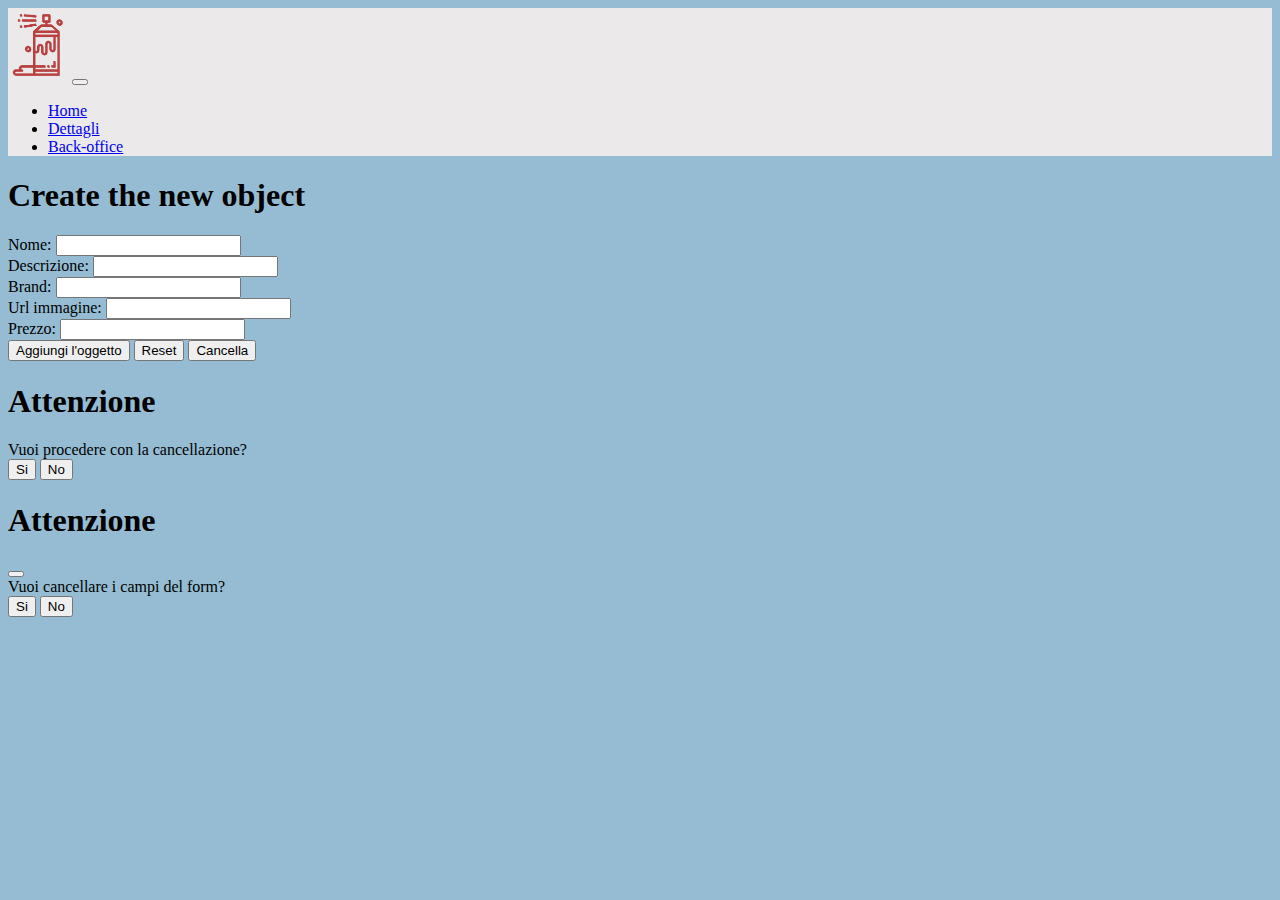
<file: ProgettoSettimana06/index.html>
<!doctype html>
<html lang="it">

<head>
  <meta charset="utf-8">
  <meta name="viewport" content="width=device-width, initial-scale=1">
  <title>Back-office</title>
  <link href="https://cdn.jsdelivr.net/npm/bootstrap@5.3.0-alpha3/dist/css/bootstrap.min.css" rel="stylesheet"
    integrity="sha384-KK94CHFLLe+nY2dmCWGMq91rCGa5gtU4mk92HdvYe+M/SXH301p5ILy+dN9+nJOZ" crossorigin="anonymous">
  <link rel="stylesheet" href="./assets/css/style.css">
</head>

<body class="body1">
  <header class="mb-3">
    <nav class="navbar navbar-expand-lg">
      <div class="container-fluid">
        <a class="navbar-brand me-3 ms-5" href="./homepage.html"><img
            src="assets/img/transparent-paintball-icon-spray-icon-5e27f54a7d95a6.3651099515796770025144.png"
            alt="spry-icon"></a>
        <button class="navbar-toggler" type="button" data-bs-toggle="collapse" data-bs-target="#navbarSupportedContent"
          aria-controls="navbarSupportedContent" aria-expanded="false" aria-label="Toggle navigation">
          <span class="navbar-toggler-icon"></span>
        </button>
        <div class="collapse navbar-collapse" id="navbarSupportedContent">
          <ul class="navbar-nav me-auto mb-2 mb-lg-0">
            <li class="nav-item me-2">
              <a class="nav-link active" aria-current="page" href="./homepage.html">Home</a>
            </li>
            <li class="nav-item me-2">
              <a class="nav-link" href="./details.html">Dettagli</a>
            </li>
            </li>
            <li class="nav-item">
              <a class="nav-link" href="./index.html">Back-office</a>
            </li>
          </ul>
        </div>
      </div>
    </nav>
  </header>
  <main>
    <h1 class="ms-3 text-center mb-5" id="title">Create the new object</h1>
    <form class="m-auto text-center">
      <div class="m-auto d-grid w-50">
      <label for="name" class="mb-0">Nome:</label>
      <input type="text" id="name" name="name" required class="mb-4"></br>
      <label for="description" class="mb-0">Descrizione:</label>
      <input type="text" id="description" name="description" required class="mb-4"></br>
      <label for="brand" class="mb-0">Brand:</label>
      <input type="text" id="brand" name="brand" required class="mb-4"></br>
      <label for="imageUrl" class="mb-0">Url immagine:</label>
      <input type="text" id="imageUrl" name="imageUrl" required class="mb-4"></br>
      <label for="price" class="mb-0">Prezzo:</label>
      <input type="number" id="price" name="price" required class="mb-4"></br>
      <button type="button" id="btnSubmit" class="mb-4 rounded-pill bg-success">Aggiungi l'oggetto</button>
      <button type="button" id="btnReset" data-bs-toggle="modal" data-bs-target="#exampleModal2" class="mb-4 rounded-pill bg-warning">Reset</button>
      <button type="button" id="btnDelete" data-bs-toggle="modal" data-bs-target="#exampleModal"
        class="d-none rounded-pill bg-danger">Cancella</button>
      </div>
    </form>
  </main>
  <div class="modal fade" id="exampleModal" tabindex="-1" aria-labelledby="exampleModalLabel" aria-hidden="true">
    <div class="modal-dialog">
      <div class="modal-content">
        <div class="modal-header">
          <h1 class="modal-title fs-5 m-auto" id="exampleModalLabel">Attenzione</h1>
        </div>
        <div class="modal-body m-auto">
          Vuoi procedere con la cancellazione?
        </div>
        <div class="modal-footer m-auto">
          <button type="button" class="btn btn-danger" id="confirm">Si</button>
          <button type="button" class="btn btn-primary" aria-label="Close" data-bs-dismiss="modal">No</button>
        </div>
      </div>
    </div>
  </div>
  <div class="modal fade" id="exampleModal2" tabindex="-1" aria-labelledby="exampleModalLabel2" aria-hidden="true">
    <div class="modal-dialog">
      <div class="modal-content">
        <div class="modal-header">
          <h1 class="modal-title fs-5 m-auto" id="exampleModalLabel2">Attenzione</h1>
          <button type="button" class="btn-close" data-bs-dismiss="modal" aria-label="Close"></button>
        </div>
        <div class="modal-body m-auto">
          Vuoi cancellare i campi del form?
        </div>
        <div class="modal-footer m-auto">
          <button type="button" class="btn btn-danger" id="confirmReset">Si</button>
          <button type="button" class="btn btn-primary" aria-label="Close" data-bs-dismiss="modal">No</button>
        </div>
      </div>
    </div>
  </div>



  <div id="result"></div>
  <script src="https://cdn.jsdelivr.net/npm/bootstrap@5.3.0-alpha3/dist/js/bootstrap.bundle.min.js"
    integrity="sha384-ENjdO4Dr2bkBIFxQpeoTz1HIcje39Wm4jDKdf19U8gI4ddQ3GYNS7NTKfAdVQSZe"
    crossorigin="anonymous"></script>
  <script src="assets/js/scrpit.js"></script>
</body>

</html>
</file>
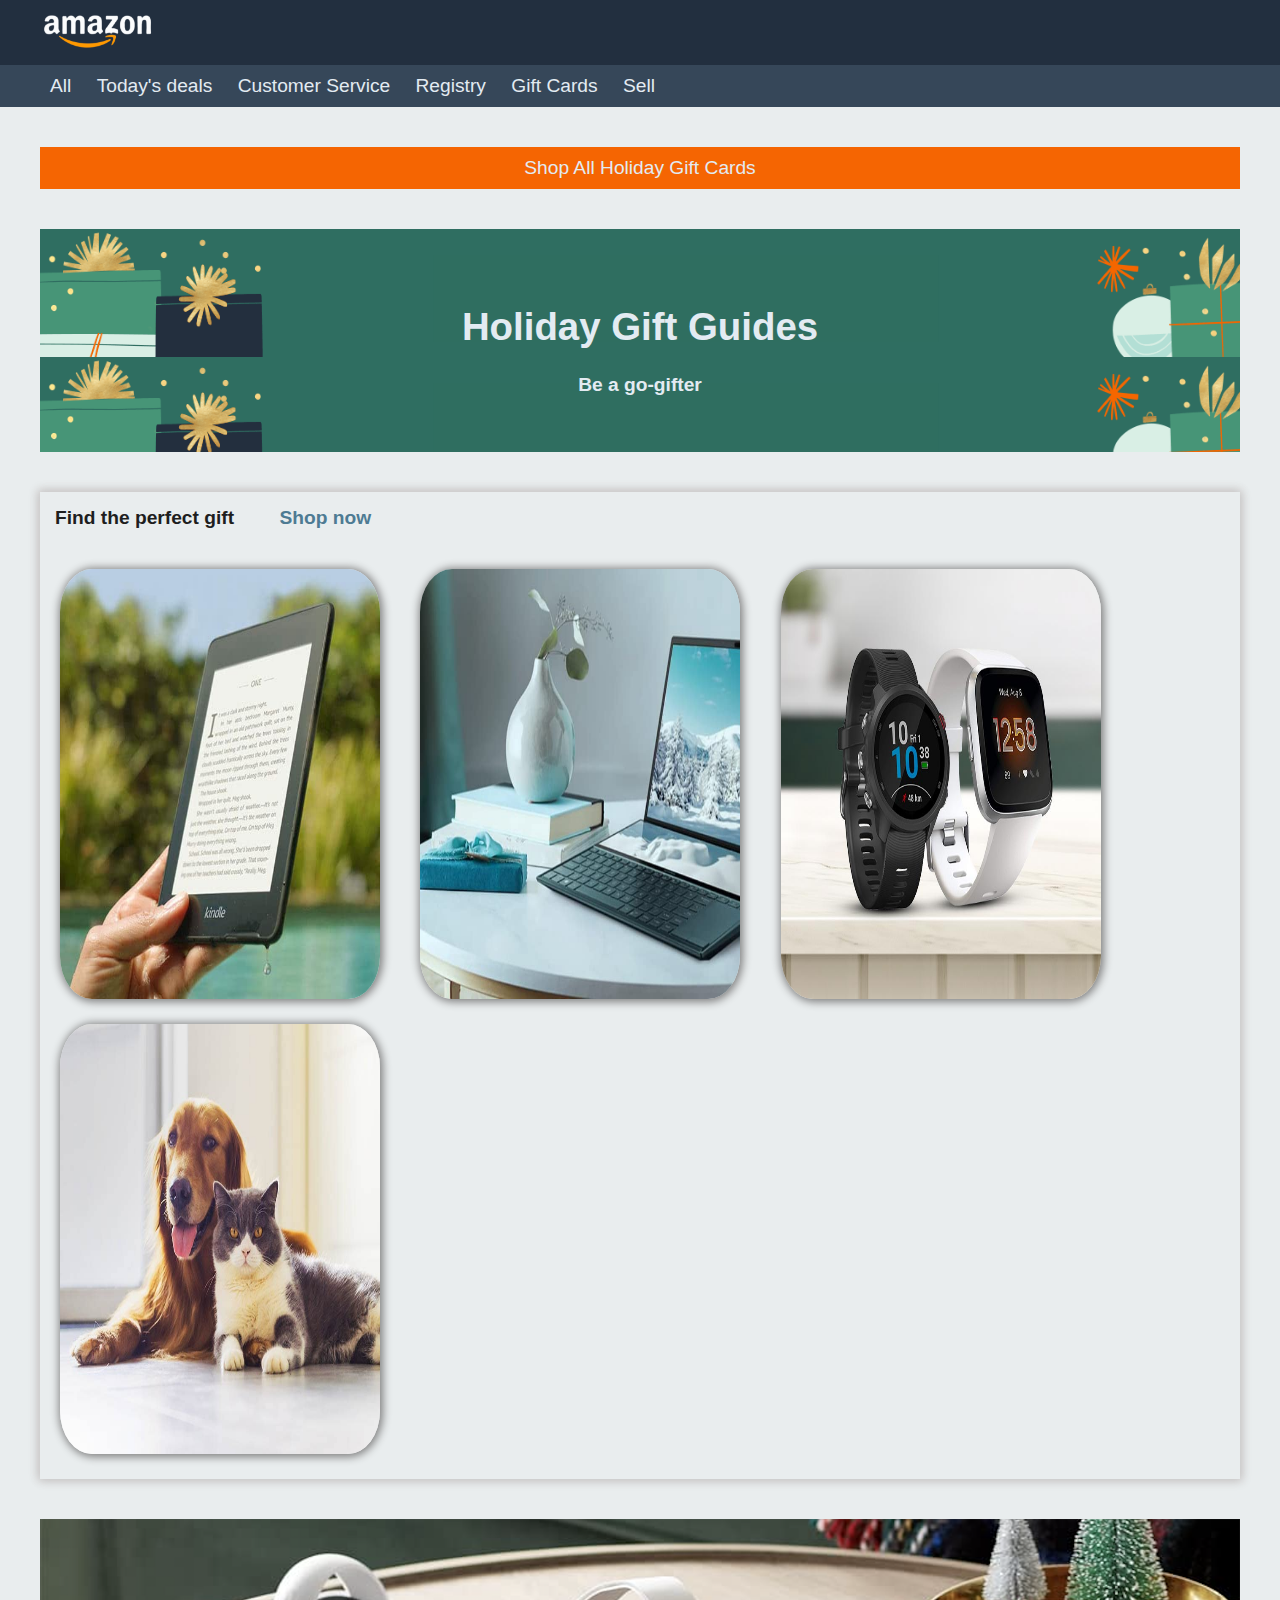
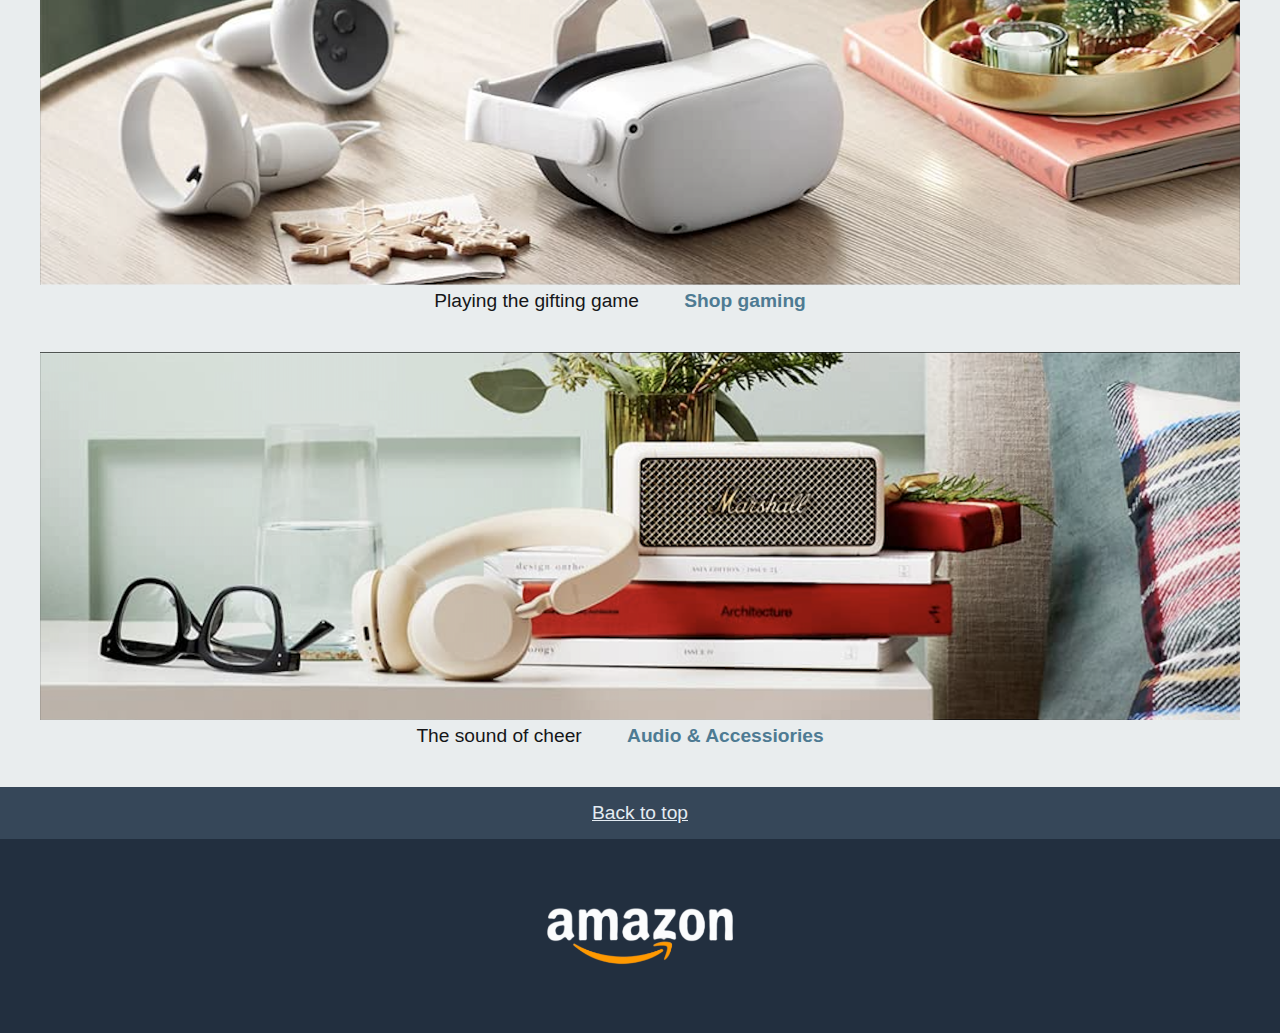
<file: ProgettoSettimana02/amazon/index.html>
<!DOCTYPE html>
<html lang="it">

<head>
    <meta charset="UTF-8">
    <meta name="viewport" content="width=device-width, initial-scale=1.0">
    <title>Amazon</title>
    <link rel="stylesheet" href="assets/css/style.css">
</head>

<body>
    <header>
        <div class="logo" id="logo1">
            <img src="assets/img/logo.png" alt="logo Amazon" class="imglogo">
        </div>
        <nav>
            <ul>
                <li>All</li>
                <li>Today's deals</li>
                <li>Customer Service</li>
                <li>Registry</li>
                <li>Gift Cards</li>
                <li>Sell</li>
            </ul>
        </nav>
    </header>
    <main>
        <section class="altro">
            <p>Shop All Holiday Gift Cards</p>
        </section>
        <section class="banner">
            <div class="size">
                <h1>Holiday Gift Guides</h1>
                <h4>Be a go-gifter</h4>
            </div>
        </section>
        <section class="white">
            <div>
                <h4 class="nero">Find the perfect gift <span>Shop now</span></h4>
            </div>
            <div class="container">
                <img src="assets/img/img_1.jpg" alt="Immagine Tablet" class="img">
                <img src="assets/img/img_2.jpg" alt="Immagine Oggetti" class="img">
                <img src="assets/img/img_3.jpg" alt="Immagine Orologi" class="img">
                <img src="assets/img/img_4.jpg" alt="Immagine Animali" class="img">
            </div>
        </section>

        <figure>
            <img src="assets/img/img_9.png" alt="Immagine Audio" class="resp">
            <figcaption>Playing the gifting game <span><b>Shop gaming</b></span></figcaption>
        </figure>
        <figure>
            <img src="assets/img/img_10.png" alt="Immagine Vr" class="resp">
            <figcaption>The sound of cheer <span><b>Audio & Accessiories</b></span></figcaption>
        </figure>

    </main>
    <aside>
        <a href="#logo1">Back to top</a>
    </aside>

    <footer class="logo">
        <img src="assets/img/logo.png" alt="logo Amazon" class="imglogo2" width="200">
    </footer>

</body>

</html>
</file>
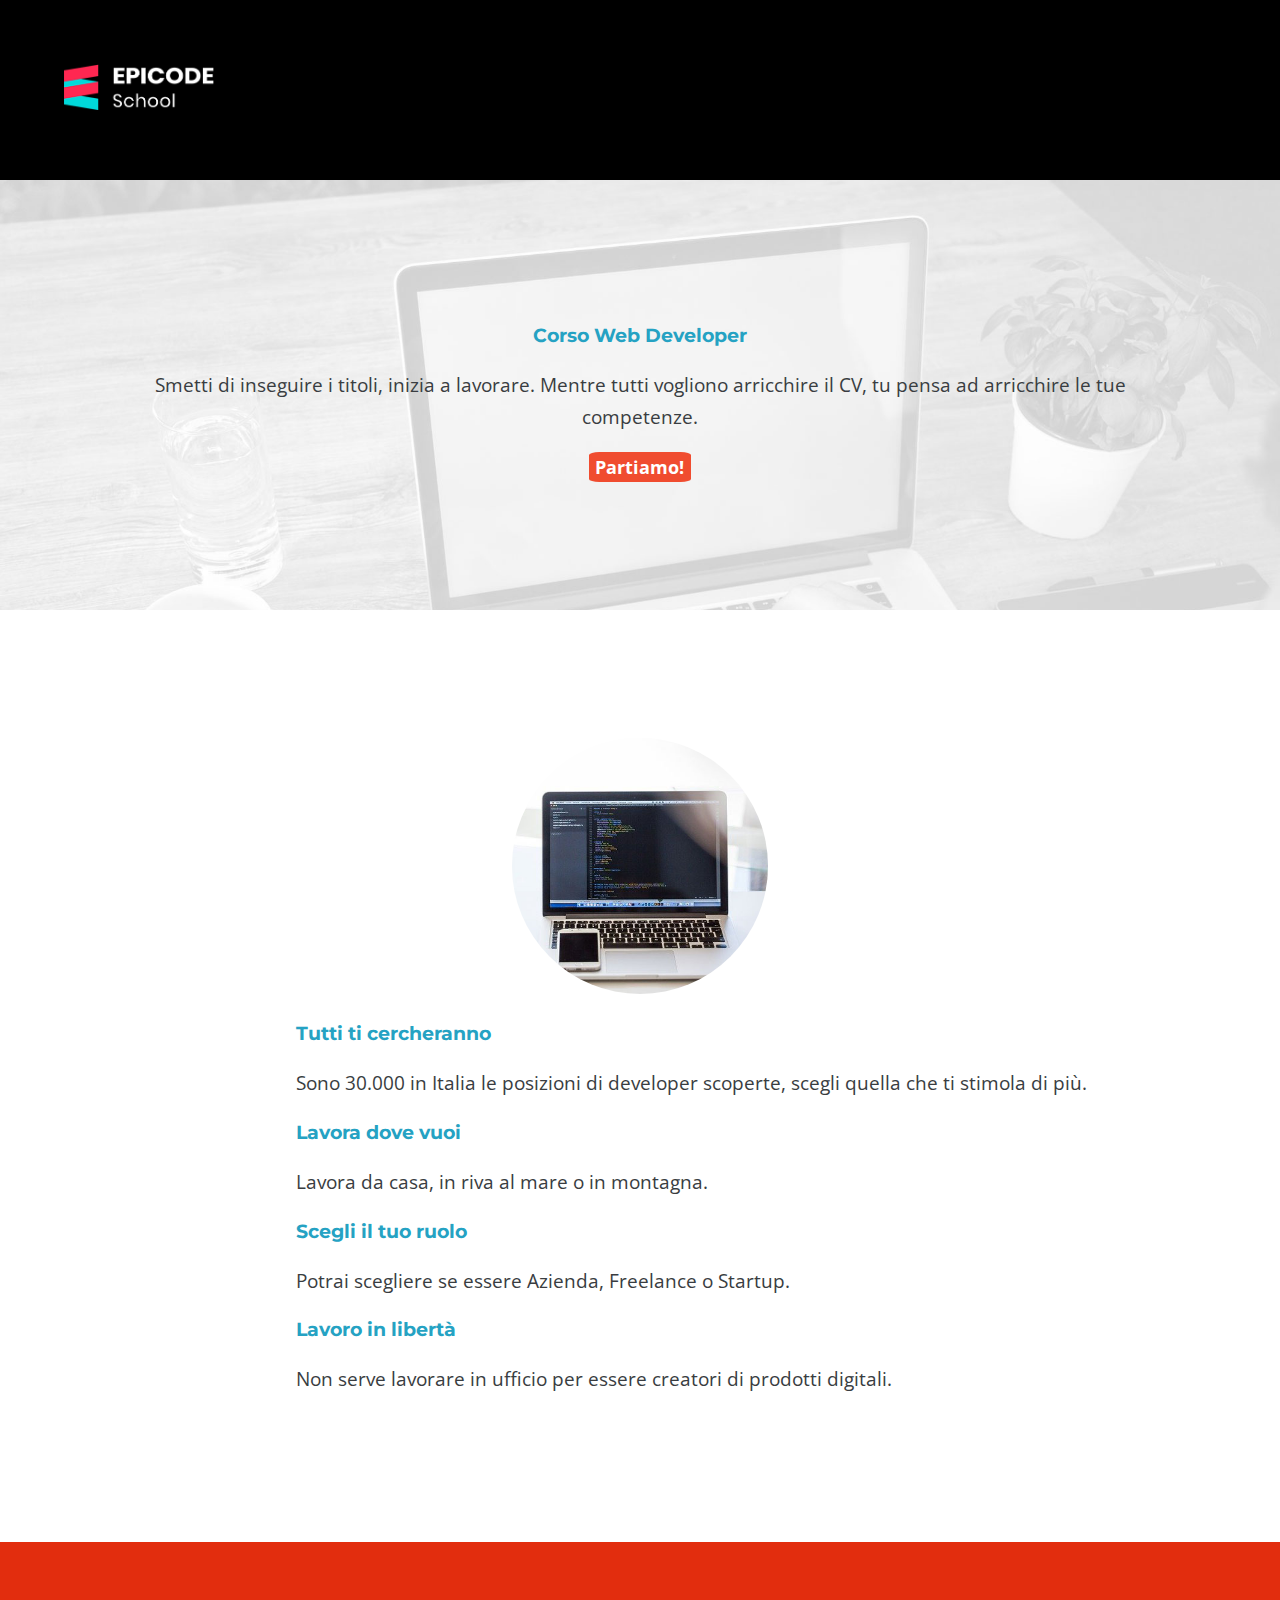
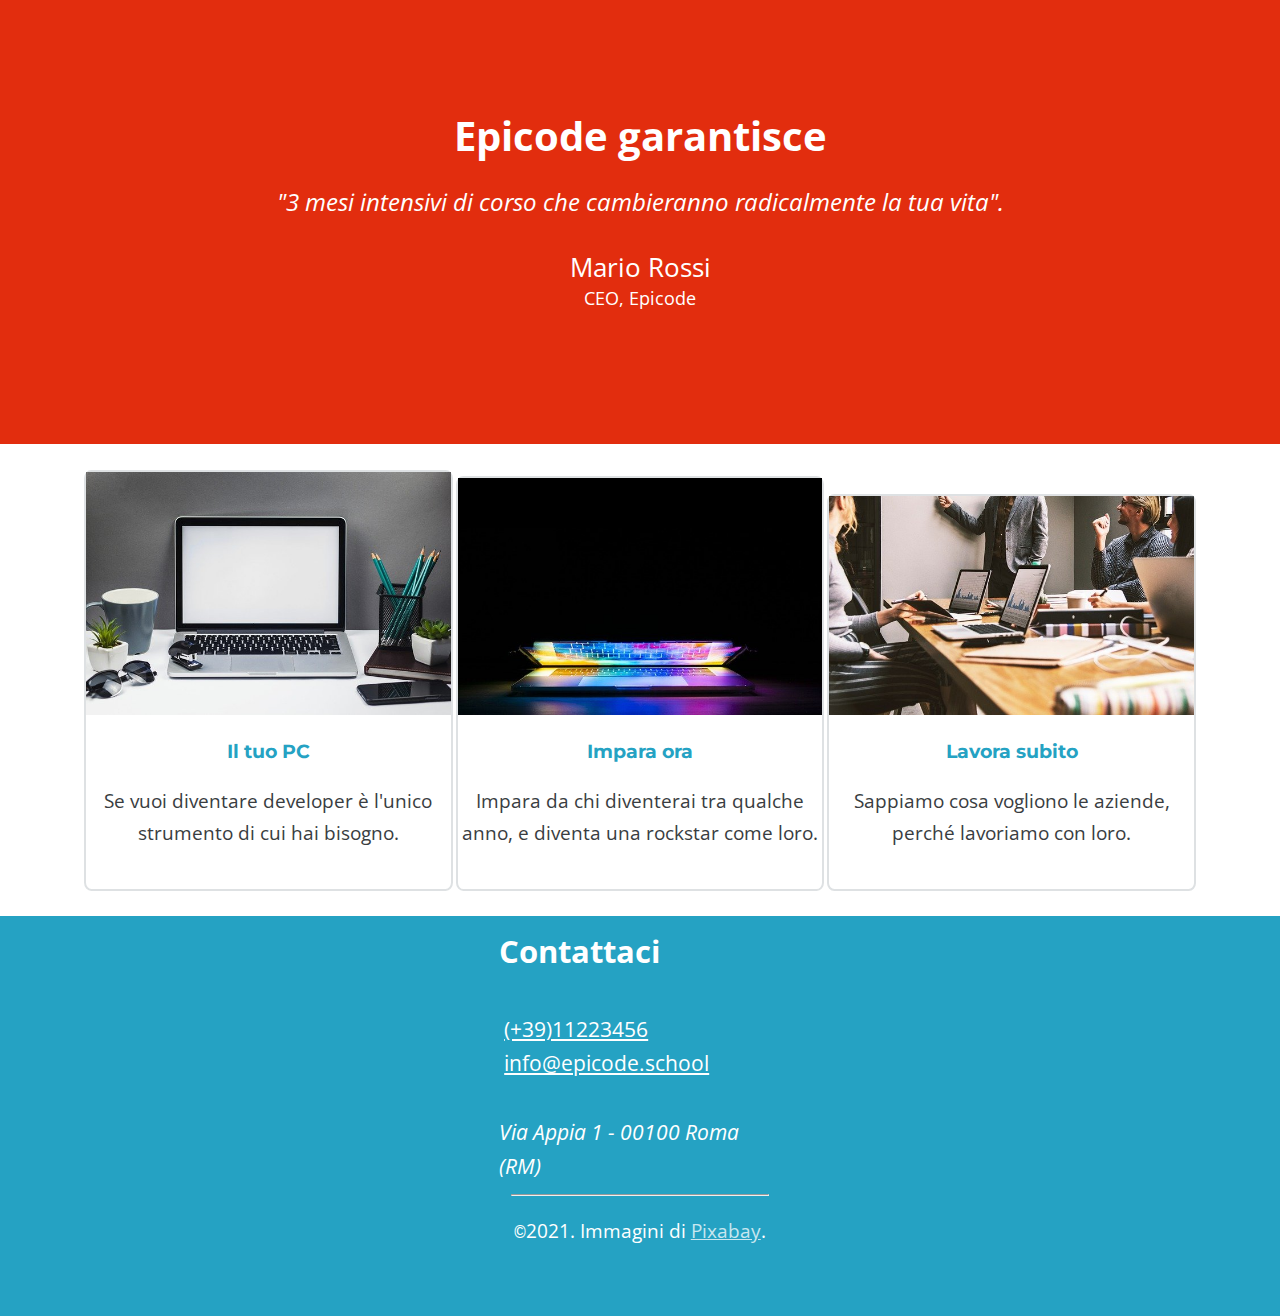
<file: ProgettoSettimana01/indexdesktop.html>
<!DOCTYPE html>
<html lang="en">

<head>
    <meta charset="UTF-8">
    <meta name="viewport" content="width=device-width, initial-scale=1.0">
    <meta name="description"
        content="Da zero a Epicode con i corsi completi per diventare uno sviluppatore professionista in 3 mesi.">
    <title>Corso Web Developer - Epicode school</title>
    <link rel="stylesheet" href="https://cdnjs.cloudflare.com/ajax/libs/font-awesome/6.4.0/css/all.min.css"
        integrity="sha512-iecdLmaskl7CVkqkXNQ/ZH/XLlvWZOJyj7Yy7tcenmpD1ypASozpmT/E0iPtmFIB46ZmdtAc9eNBvH0H/ZpiBw=="
        crossorigin="anonymous" referrerpolicy="no-referrer" />
    <link rel="stylesheet" href="assets/css/style2.css">
</head>

<body>
    <header>
        <div id="logo">
            <img src="assets/img/logo.png" alt="logoepicode" width="150">
        </div>
        <nav class="margini">
            <h1 class="blu">Corso Web Developer</h1>
            <p>Smetti di inseguire i titoli, inizia a lavorare. Mentre tutti vogliono
                arricchire il CV, tu pensa ad arricchire le tue competenze.</p>
            <a href="#footer" id="butt"><b class="altezza">Partiamo!</b></a>
        </nav>
    </header>
    <main>
        <section>
            <article class="margini">
                <img src="assets/img/notebook.jpg" alt="fotopc" id="note">
                <div class="riga">
                    <h3 class="blu">Tutti ti cercheranno</h3>
                    <p>Sono 30.000 in Italia le posizioni di developer scoperte, scegli quella che ti stimola di più.
                    </p>
                    <h3 class="blu">Lavora dove vuoi</h3>
                    <p>Lavora da casa, in riva al mare o in montagna.</p>
                    <h3 class="blu">Scegli il tuo ruolo</h3>
                    <p>Potrai scegliere se essere Azienda, Freelance o Startup.</p>
                    <h3 class="blu">Lavoro in libertà</h3>
                    <p>Non serve lavorare in ufficio per essere creatori di prodotti digitali.</p>
                </div>
            </article>
            <article class="red">
                <div class="margini">
                    <h2 class="size">Epicode garantisce</h2>
                    <blockquote><cite class="cit">"3 mesi intensivi di corso che cambieranno radicalmente la tua vita".</cite>
                        <p id="zero">Mario Rossi</p><span>CEO, Epicode</span>
                    </blockquote>
                </div>
            </article>
        </section>
        <aside class="marginicont">
            <div class="container">
                <div class="card">
                    <img src="assets/img/foto1.jpg" alt="primafotopc" class="cardimg">
                    <div class="cardtext">
                        <h2 class="blu">Il tuo PC</h2>
                        <p>Se vuoi diventare developer è l'unico strumento di cui hai bisogno.</p>
                        <br>
                    </div>
                </div>
            </div>
            <div class="container">
                <div class="card">
                    <img src="assets/img/foto2.jpg" alt="secondafotopc" class="cardimg">
                    <div class="cardtext">
                        <h2 class="blu">Impara ora</h2>
                        <p>Impara da chi diventerai tra qualche anno, e diventa una rockstar come loro.</p>
                        <br>
                    </div>
                </div>
            </div>
            <div class="container">
                <div class="card">
                    <img src="assets/img/foto3.jpg" alt="terzafotopc" class="cardimg">
                    <div class="cardtext">
                        <h2 class="blu">Lavora subito</h2>
                        <p>Sappiamo cosa vogliono le aziende, perché lavoriamo con loro.</p>
                        <br>
                    </div>
                </div>
            </div>
        </aside>
    </main>

    <footer id="footer">
        <h2 class="left">Contattaci</h2><br>
        <div class="left">
            <i class="fa-solid fa-square-phone"></i>
            <a href="tel:(+39)11223456" class="foot">(+39)11223456</a><br>
            <i class="fa-solid fa-square-envelope"></i>
            <a href="mailto:info@epicode.school" class="foot">info@epicode.school</a><br>
            <i class="fa-solid fa-square-arrow-up-right"></i>
            <address>Via Appia 1 - 00100 Roma (RM)</address>
        </div>
        <hr>
        <p class="basso"><code>&copy</code>2021. Immagini di <a href="" title="Immagini di Pixabay" class="foot"
                id="pix">Pixabay</a>.
        </p>
        <br><br>
    </footer>

</body>

</html>
</file>
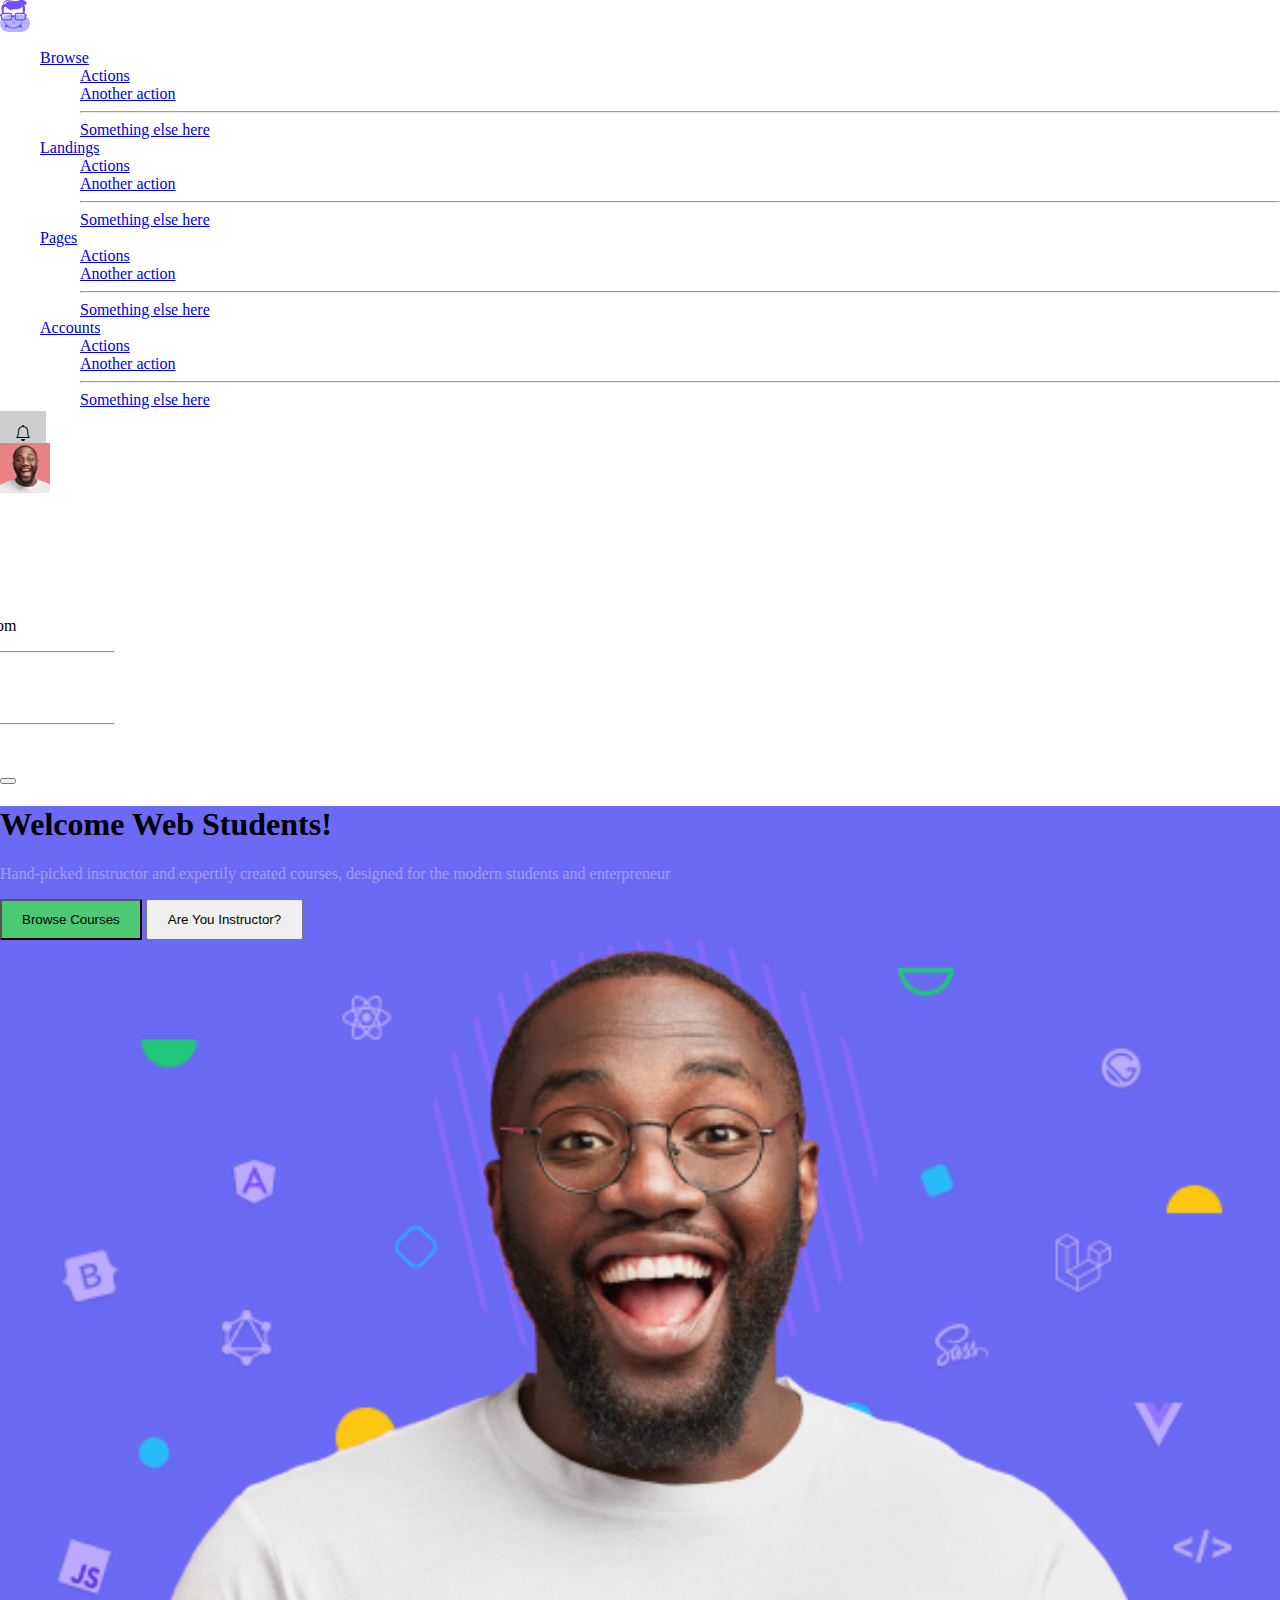
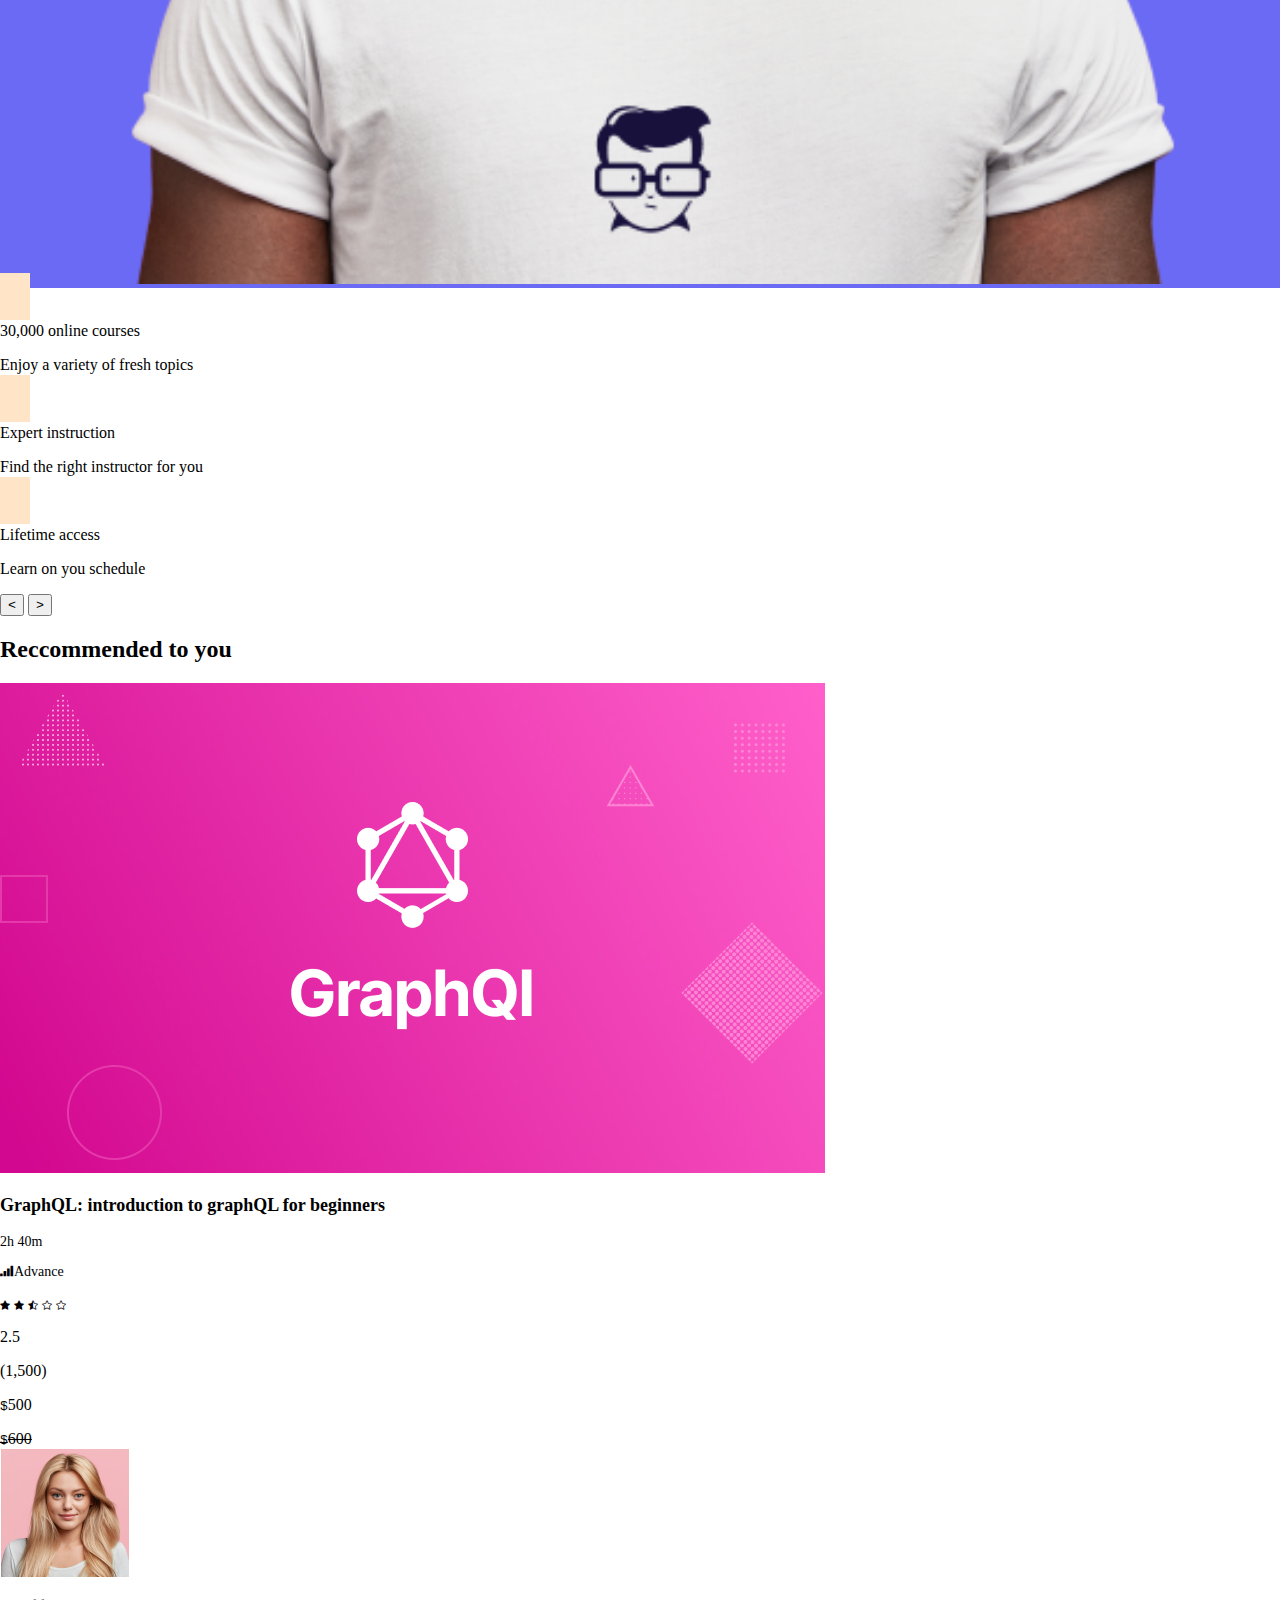
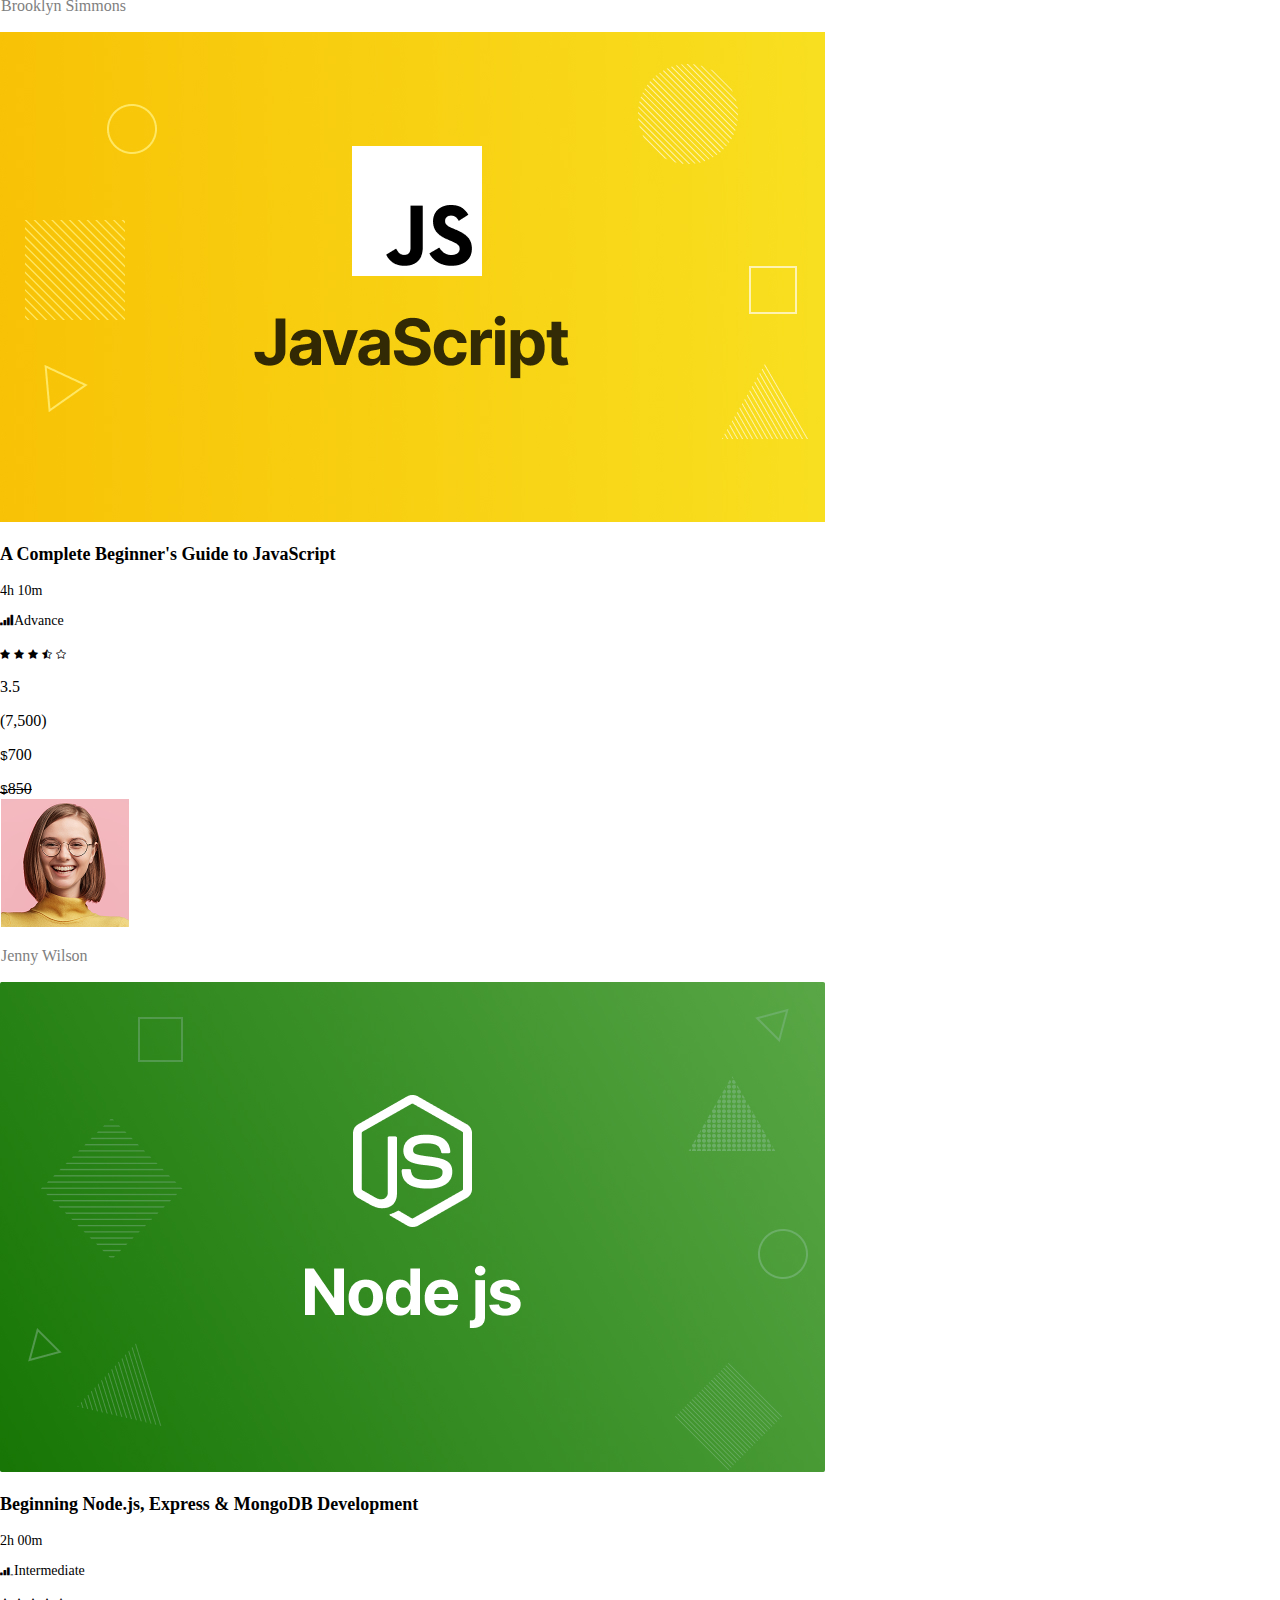
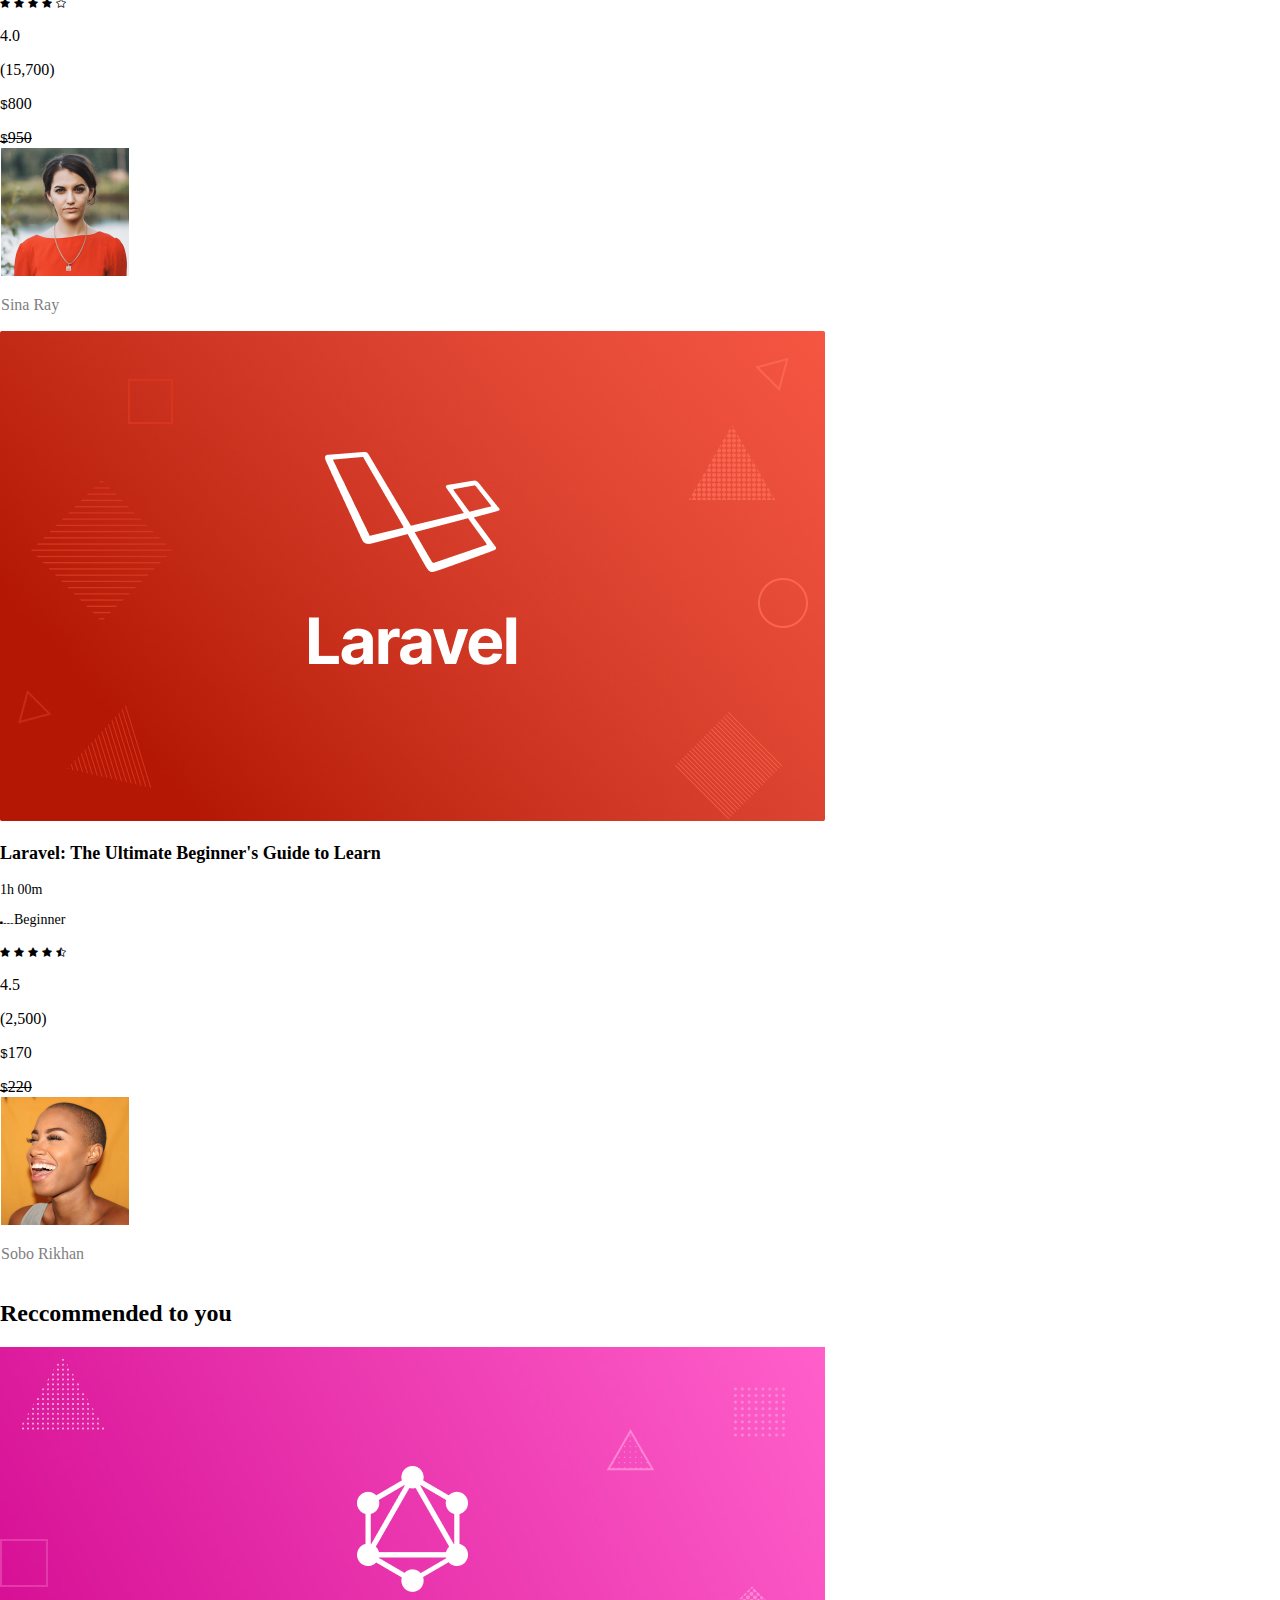
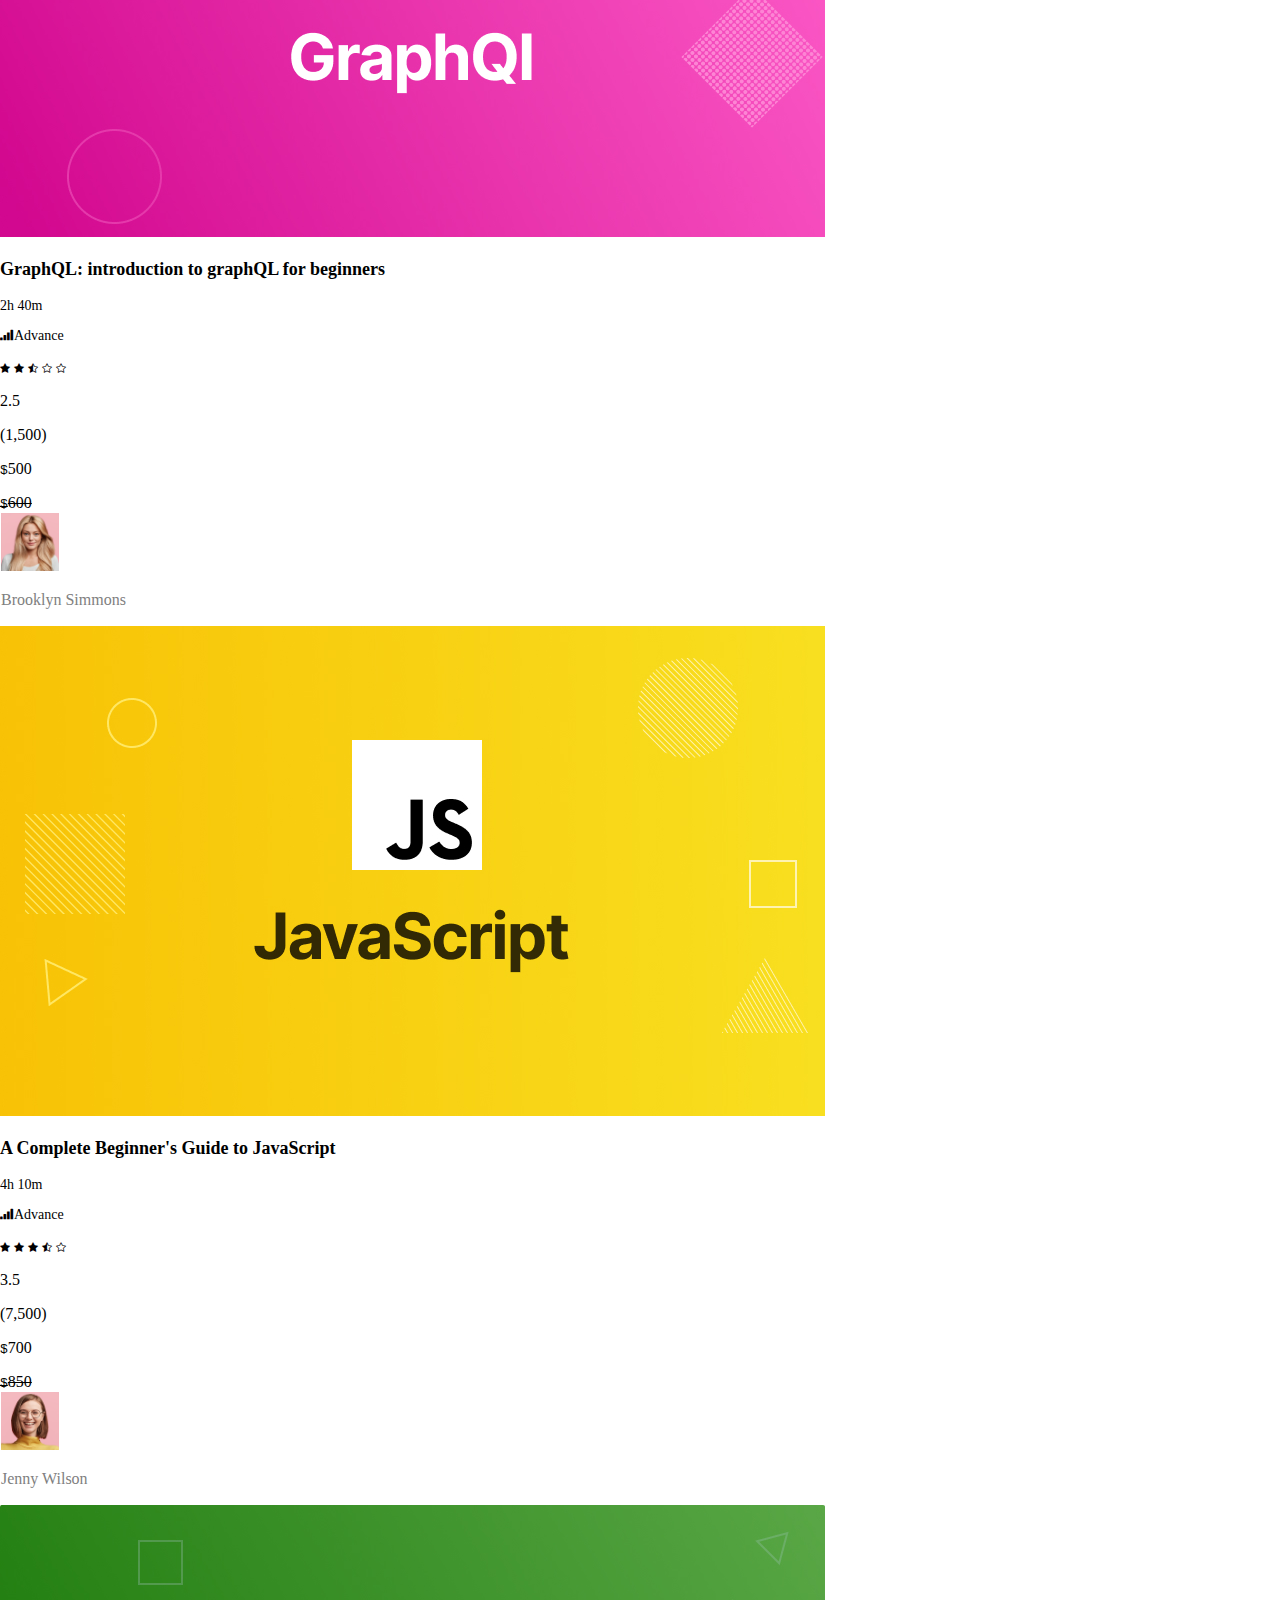
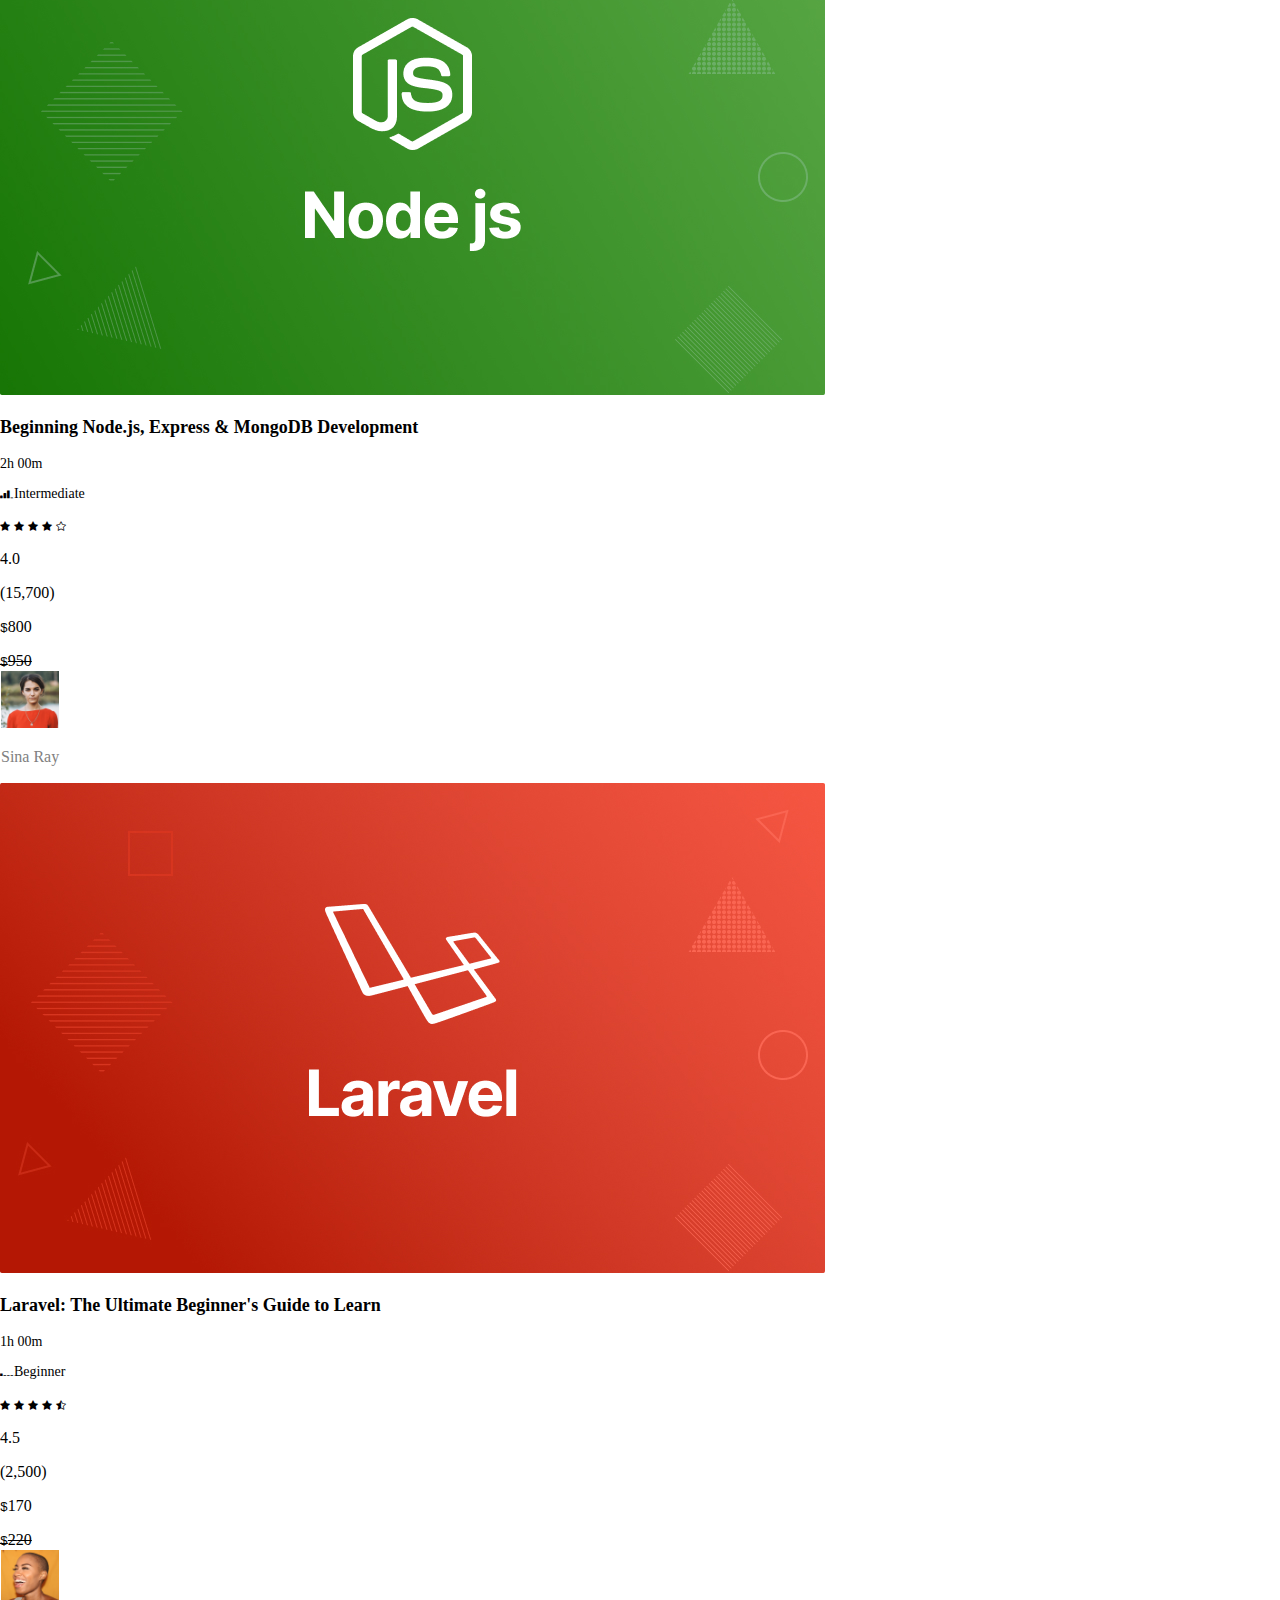
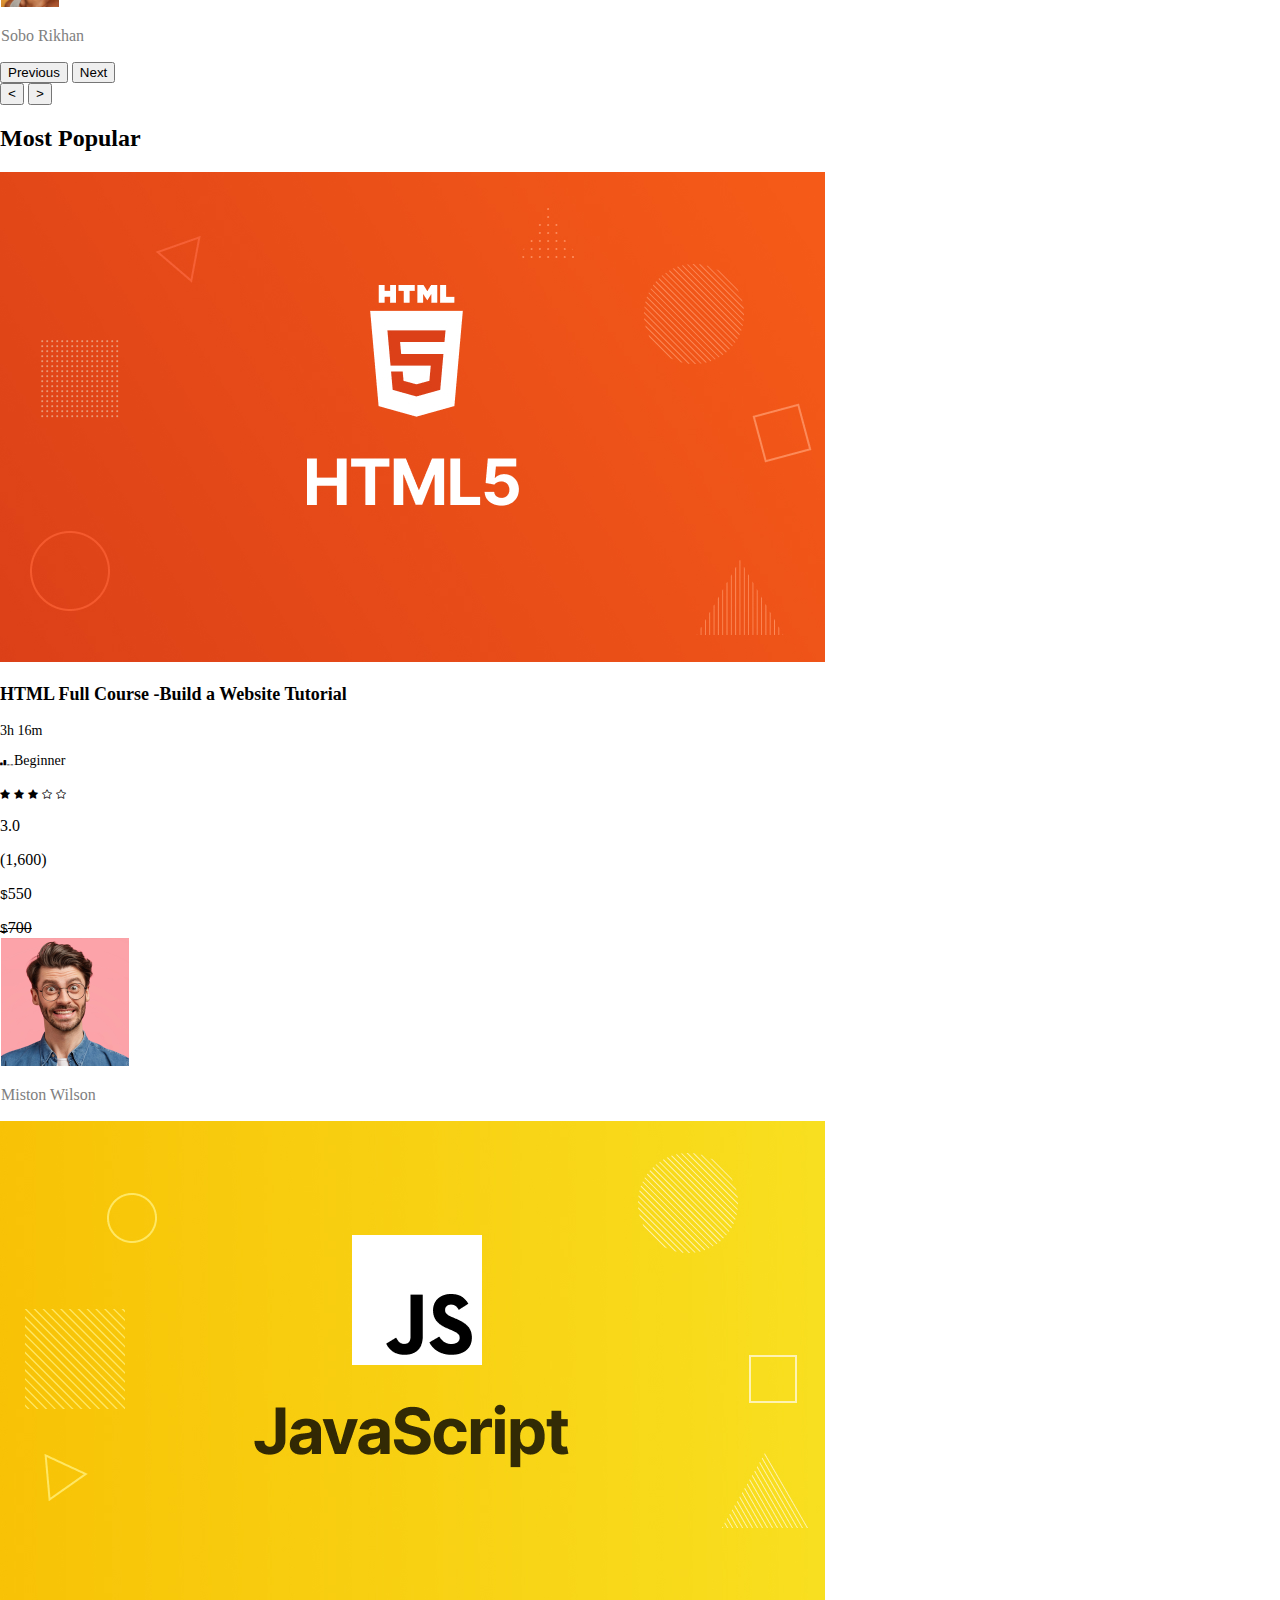
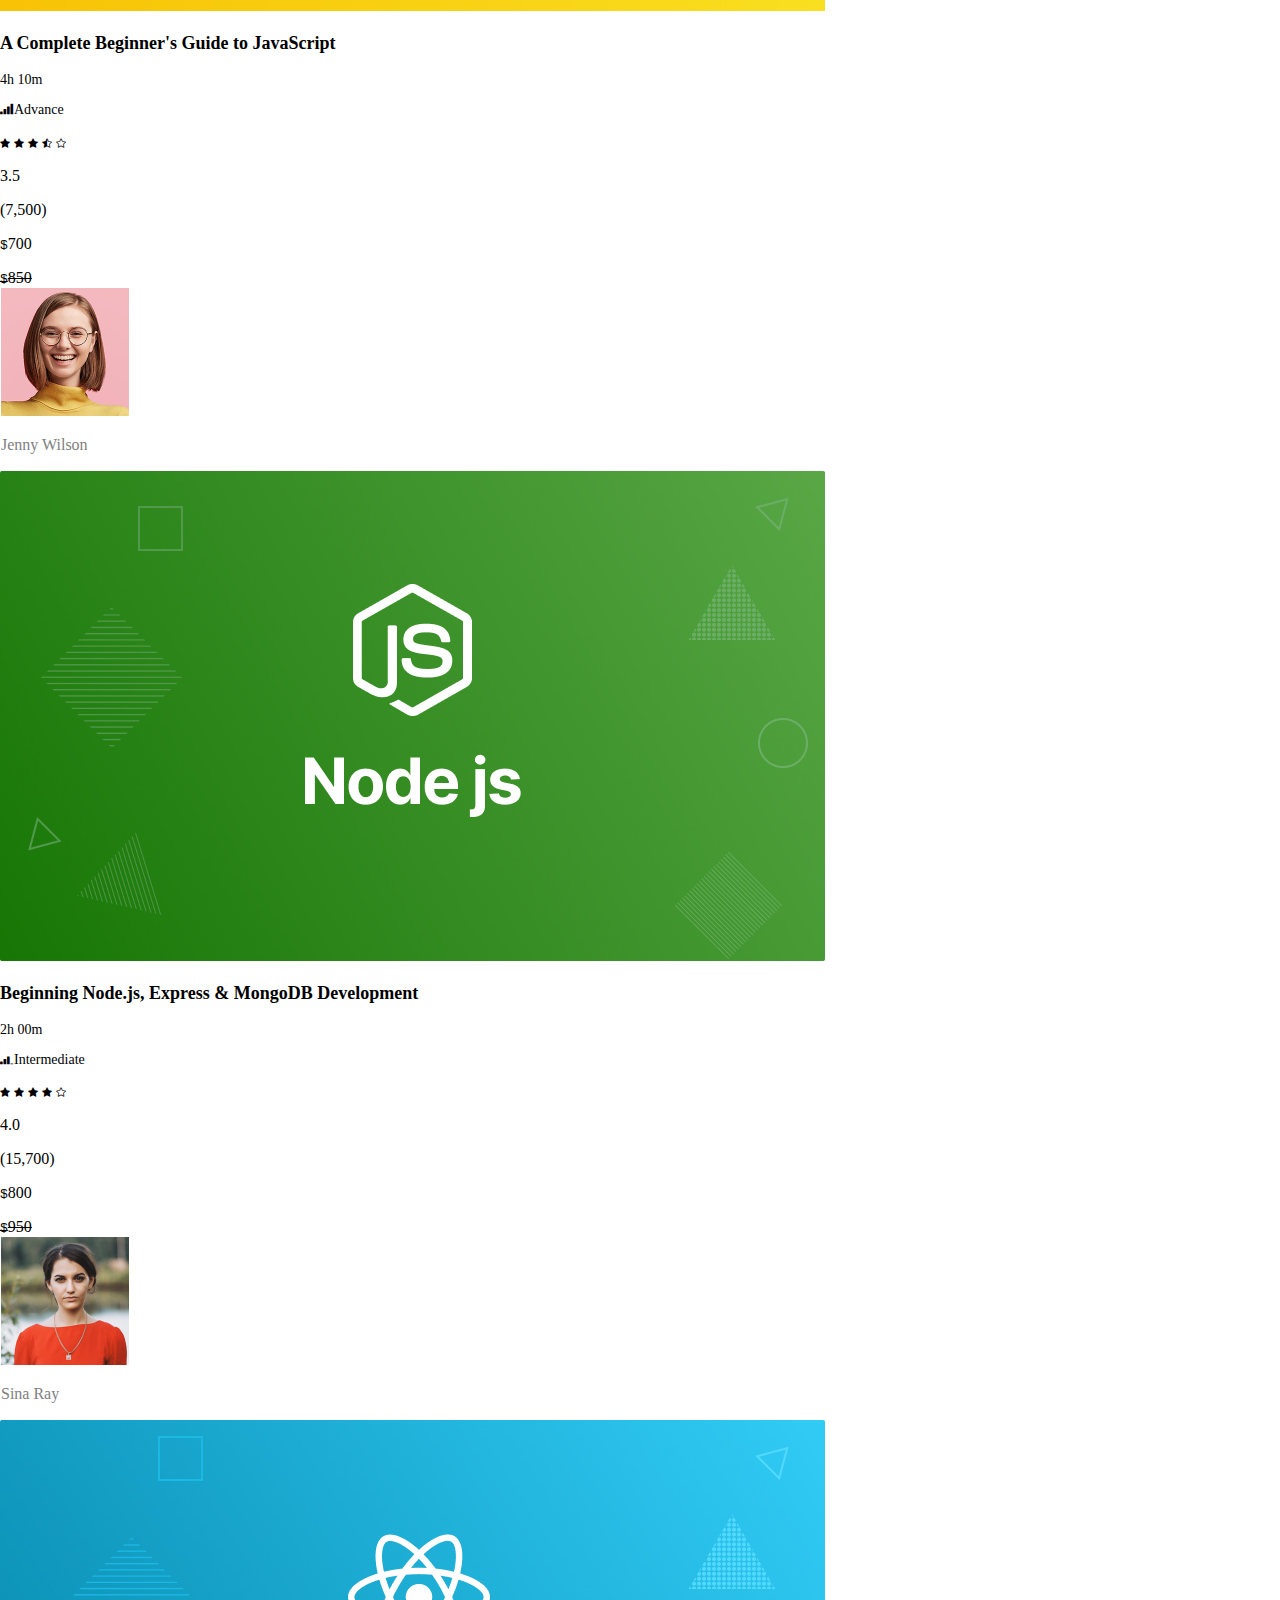
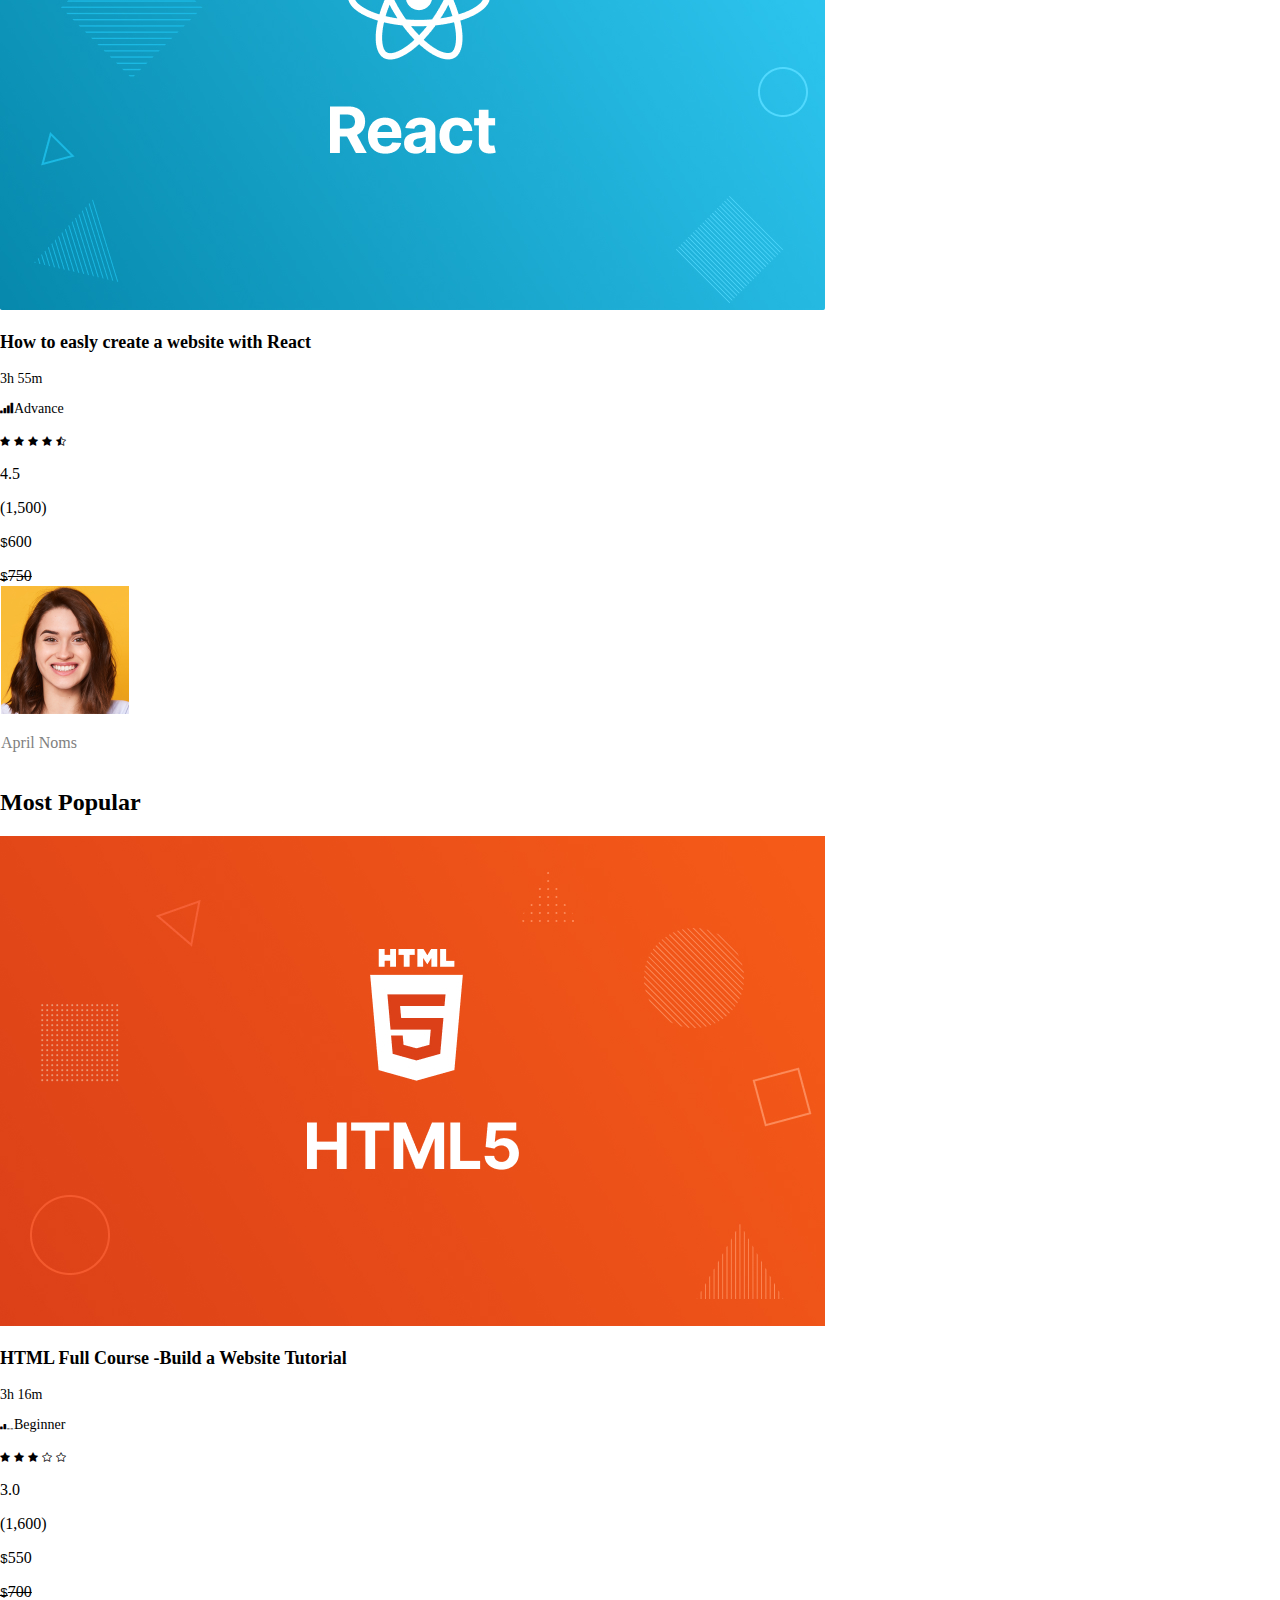
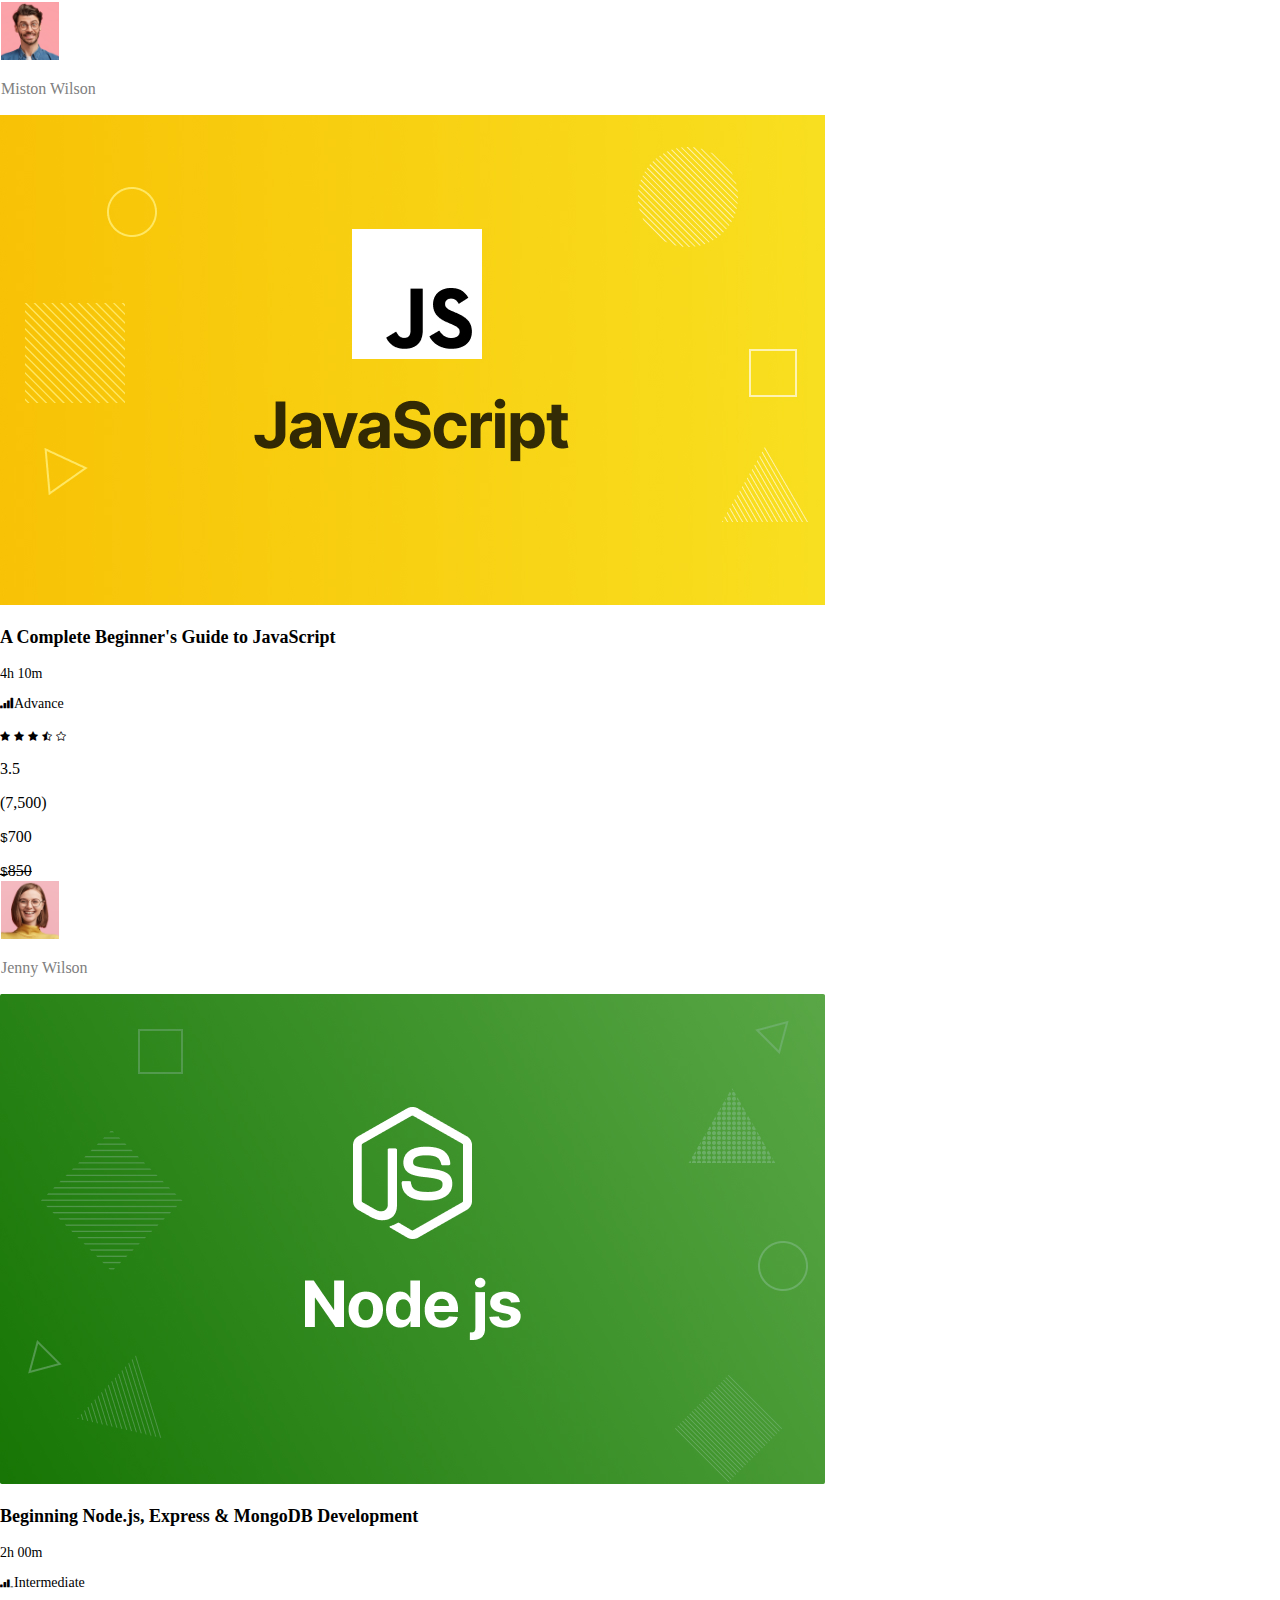
<file: ProgettoSettimana05/carousel.html>
<!doctype html>
<html lang="en">

<head>
    <meta charset="utf-8">
    <meta name="viewport" content="width=device-width, initial-scale=1">
    <title>Courses</title>
    <link rel="stylesheet" href="https://cdnjs.cloudflare.com/ajax/libs/font-awesome/6.4.0/css/all.min.css"
        integrity="sha512-iecdLmaskl7CVkqkXNQ/ZH/XLlvWZOJyj7Yy7tcenmpD1ypASozpmT/E0iPtmFIB46ZmdtAc9eNBvH0H/ZpiBw=="
        crossorigin="anonymous" referrerpolicy="no-referrer" />
    <link href="https://cdn.jsdelivr.net/npm/bootstrap@5.3.0-alpha3/dist/css/bootstrap.min.css" rel="stylesheet"
        integrity="sha384-KK94CHFLLe+nY2dmCWGMq91rCGa5gtU4mk92HdvYe+M/SXH301p5ILy+dN9+nJOZ" crossorigin="anonymous">
    <link rel="stylesheet" href="https://cdn.jsdelivr.net/npm/bootstrap-icons@1.10.5/font/bootstrap-icons.css">
    <link rel="stylesheet" href="assets/css/style.css">
</head>

<body>

    <header>
        <nav class="navbar navbar-expand-lg bg-body-tertiary">
            <div class="container-fluid">
                <a class="navbar-brand" href="#"><img src="assets/img/logo.svg" alt="logoimg"></a>
                <div class="collapse navbar-collapse" id="navbarSupportedContent">
                    <ul class="navbar-nav me-auto mb-2 mb-lg-0">
                        <li class="nav-item dropdown">
                            <a class="nav-link dropdown-toggle" href="#" role="button" data-bs-toggle="dropdown"
                                aria-expanded="false">
                                Browse
                            </a>
                            <ul class="dropdown-menu">
                                <li><a class="dropdown-item" href="#">Actions</a></li>
                                <li><a class="dropdown-item" href="#">Another action</a></li>
                                <li>
                                    <hr class="dropdown-divider">
                                </li>
                                <li><a class="dropdown-item" href="#">Something else here</a></li>
                            </ul>
                        </li>
                        <li class="nav-item dropdown">
                            <a class="nav-link dropdown-toggle" href="#" role="button" data-bs-toggle="dropdown"
                                aria-expanded="false">
                                Landings
                            </a>
                            <ul class="dropdown-menu">
                                <li><a class="dropdown-item" href="#">Actions</a></li>
                                <li><a class="dropdown-item" href="#">Another action</a></li>
                                <li>
                                    <hr class="dropdown-divider">
                                </li>
                                <li><a class="dropdown-item" href="#">Something else here</a></li>
                            </ul>
                        </li>
                        <li class="nav-item dropdown">
                            <a class="nav-link dropdown-toggle" href="#" role="button" data-bs-toggle="dropdown"
                                aria-expanded="false">
                                Pages
                            </a>
                            <ul class="dropdown-menu">
                                <li><a class="dropdown-item" href="#">Actions</a></li>
                                <li><a class="dropdown-item" href="#">Another action</a></li>
                                <li>
                                    <hr class="dropdown-divider">
                                </li>
                                <li><a class="dropdown-item" href="#">Something else here</a></li>
                            </ul>
                        </li>
                        <li class="nav-item dropdown">
                            <a class="nav-link dropdown-toggle" href="#" role="button" data-bs-toggle="dropdown"
                                aria-expanded="false">
                                Accounts
                            </a>
                            <ul class="dropdown-menu">
                                <li><a class="dropdown-item" href="#">Actions</a></li>
                                <li><a class="dropdown-item" href="#">Another action</a></li>
                                <li>
                                    <hr class="dropdown-divider">
                                </li>
                                <li><a class="dropdown-item" href="#">Something else here</a></li>
                            </ul>
                        </li>
                    </ul>
                </div>
                <div class="d-flex align-items-center ms-auto me-3">
                    <div class="me-1"> <i class="bi bi-bell rounded-circle position-relative"><span
                                class="position-absolute translate-middle p-2 bg-danger border border-light rounded-circle"></span></i>
                    </div>
                    <li class="nav-item dropdown">
                        <a class="dropdown" href="#" role="button" data-bs-toggle="dropdown" aria-expanded="false">
                            <img src="assets/img/avatar-1.jpg" alt="imgUser" class="rounded-circle" width="50">
                            <span
                                class="position-absolute p-2 bg-success border border-light rounded-circle imgBan"></span>
                        </a>
                        <ul class="dropdown-menu open">
                            <div class="d-flex">
                                <div class="position-relative">
                                    <img src="assets/img/avatar-1.jpg" alt="imgUser" class="rounded-circle ms-1"
                                        width="50"><span
                                        class="position-absolute p-2 bg-success border border-light rounded-circle imgBan2"></span>
                                </div>
                                <div class="ms-2">
                                    <p class="mb-0">Annette Black</p>
                                    <p class="text-secondary">annette@geeksui.com</p>
                                </div>
                            </div>
                            <li>
                                <hr class="dropdown-divider">
                            </li>
                            <li><a class="dropdown-item" href="#"><i class="fa-regular fa-user me-2"></i>Profile</a>
                            </li>
                            <li><a class="dropdown-item" href="#"><i class="bi bi-star me-2"></i>Subscription</a></li>
                            <li><a class="dropdown-item" href="#"><i class="bi bi-gear me-2"></i>Settings</a></li>
                            <li>
                                <hr class="dropdown-divider">
                            </li>
                            <li><a class="dropdown-item" href="#"><i class="fa-solid fa-power-off me-2"></i>Sign Out</a>
                            </li>
                        </ul>
                    </li>
                </div>
                <button class="navbar-toggler bg-secondary" type="button" data-bs-toggle="collapse"
                    data-bs-target="#navbarSupportedContent" aria-controls="navbarSupportedContent"
                    aria-expanded="false" aria-label="Toggle navigation">
                    <span class="navbar-toggler-icon"></span>
                </button>
            </div>
        </nav>
    </header>
    <main>
        <div class="container w-100 m-0 mb-4 p-0">
            <div class="banner w-100 m-0 row">
                <div class="col-12 col-md-7 p-5 pb-0 d-flex flex-column justify-content-around">
                    <h1 class="text-white fw-bold ms-lg-5 mt-lg-4">Welcome Web Students!</h1>
                    <p class="ms-lg-5 fs-5 me-4">Hand-picked instructor and expertily created courses, designed for the
                        modern
                        students and
                        enterpreneur
                    </p>
                    <div class="d-flex mb-4">
                        <button class="btn btn-success me-4 fw-semibold  text-white bg-green ms-lg-5">Browse
                            Courses</button>
                        <button class="btn text-dark btn-light fw-semibold">Are You Instructor?</button>
                    </div>
                </div>
                <div class="col-12 col-md-5 p-0">
                    <img src="assets/img/hero-img.png" alt="bannerImg">
                </div>

            </div>
        </div>
        <section class="container p-0">
            <div class="row px-5 mx-lg-5 d-lg-flex justify-content-md-between align-items-md-center">
                <div class="col-12 col-md-4 d-flex mb-2 ">
                    <div class="me-3">
                        <i class="fa-solid fa-video rounded-circle icon"></i>
                    </div>
                    <div>
                        <p class="mb-0 fw-bold">30,000 online courses</p>
                        <p>Enjoy a variety of fresh topics</p>
                    </div>
                </div>
                <div class="col-12 col-md-4 d-flex justify-content-md-end mb-2">
                    <div class="me-3">
                        <i class="fa-solid fa-user-group icon rounded-circle"></i>
                    </div>
                    <div>
                        <p class="mb-0 fw-bold">Expert instruction</p>
                        <p>Find the right instructor for you</p>
                    </div>
                </div>
                <div class="col-12 col-md-4 d-flex mb-2 justify-content-md-end">
                    <div class="me-3">
                        <i class="fa-regular fa-clock icon rounded-circle"></i>
                    </div>
                    <div>
                        <p class="mb-0 fw-bold">Lifetime access</p>
                        <p>Learn on you schedule</p>
                    </div>
                </div>
            </div>
        </section>
        <section>
            <article class="container d-none d-lg-flex mb-4 p-5 pt-0 position-relative">
                <button type="button"
                    class="btn btn-light rounded-circle position position-absolute arrow"><code>&lt;</code></button>
                <button type="button"
                    class="btn btn-light rounded-circle position position-absolute arrow2"><code>&gt;</code></button>
                <div class="row mx-lg-5 card-group">
                    <h2 class="col-12 fw-semibold mb-4">Reccommended to you</h2>
                    <div class="col-lg-3 rounded overflow-hidden mainCard">
                        <div class="card">
                            <div class="card-body p-0">
                                <img src="assets/img/course-graphql.jpg" alt="card-img" class="w-100">
                                <div class="p-3 pb-0">
                                    <h3 class="card-title  fw-semibold">GraphQL: introduction to graphQL for
                                        beginners
                                    </h3>
                                    <div class="d-flex infoCard">
                                        <p class="text-secondary me-4"><i class="fa-regular fa-clock"></i>2h 40m</p>
                                        <p class="text-secondary"><i
                                                class="bi bi-reception-4 text-primary"></i></i>Advance
                                        </p>
                                    </div>
                                    <div class="d-flex">
                                        <div><i class="bi bi-star-fill text-warning"></i>
                                            <i class="bi bi-star-fill text-warning"></i>
                                            <i class="bi bi-star-half text-warning"></i>
                                            <i class="bi bi-star text-warning"></i>
                                            <i class="bi bi-star text-warning"></i>
                                        </div>
                                        <p class=" text-warning mx-2"> 2.5</p>
                                        <p class=" text-secondary"> (1,500)</p>
                                    </div>
                                    <div class="d-flex">
                                        <p class="fw-bold me-2"><code class="fw-bold text-dark fs-6">&dollar;</code>500
                                        </p>
                                        <del class="text-secondary ">
                                            <code class="text-secondary fs-6">&dollar;</code>600
                                        </del>
                                    </div>
                                </div>
                            </div>
                            <div class="d-flex containerFooterCard card-footer align-items-center">
                                <div class="containerAvatar">
                                    <img src="assets/img/avatar-5.jpg" alt="avatar"
                                        class="rounded-circle avatarImg ms-1">
                                </div>
                                <div class="containerAuthor position-relative d-flex align-items-center">
                                    <p class=" m-2 ms-3 me-0">Brooklyn Simmons
                                    </p>
                                    <i class="fa-regular fa-bookmark text-secondary position-absolute"></i>

                                </div>
                            </div>
                        </div>
                    </div>
                    <div class="col-lg-3 rounded overflow-hidden mainCard">
                        <div class="card">
                            <div class="card-body p-0">
                                <img src="assets/img/course-javascript.jpg" alt="card-img" class="w-100">
                                <div class="insideText p-3 pb-0">
                                    <h3 class="card-title  fw-semibold">A Complete Beginner's Guide to JavaScript
                                    </h3>
                                    <div class="d-flex infoCard">
                                        <p class="text-secondary me-4"><i class="fa-regular fa-clock"></i>4h 10m</p>
                                        <p class="text-secondary"><i
                                                class="bi bi-reception-4 text-primary"></i></i>Advance
                                        </p>
                                    </div>
                                    <div class="d-flex">
                                        <div><i class="bi bi-star-fill text-warning"></i>
                                            <i class="bi bi-star-fill text-warning"></i>
                                            <i class="bi bi-star-fill text-warning"></i>
                                            <i class="bi bi-star-half text-warning"></i>
                                            <i class="bi bi-star text-warning"></i>
                                        </div>
                                        <p class=" text-warning mx-2"> 3.5</p>
                                        <p class=" text-secondary"> (7,500)</p>
                                    </div>
                                    <div class="d-flex">
                                        <p class="fw-bold me-2"><code class="fw-bold text-dark fs-6">&dollar;</code>700
                                        </p>
                                        <del class="text-secondary ">
                                            <code class="text-secondary fs-6">&dollar;</code>850
                                        </del>
                                    </div>
                                </div>
                            </div>
                            <div class="d-flex containerFooterCard card-footer align-items-center">
                                <div class="containerAvatar">
                                    <img src="assets/img/avatar-2.jpg" alt="avatar"
                                        class="rounded-circle avatarImg ms-1">
                                </div>
                                <div class="containerAuthor position-relative">
                                    <p class="m-2 ms-3 me-0">Jenny Wilson
                                    </p>
                                    <i class="fa-regular fa-bookmark text-secondary position-absolute"></i>


                                </div>
                            </div>
                        </div>
                    </div>
                    <div class="col-lg-3  d-none d-md-block rounded overflow-hidden mainCard">
                        <div class="card">
                            <div class="card-body p-0">
                                <img src="assets/img/course-node.jpg" alt="card-img" class="w-100">
                                <div class="p-3 pb-0">
                                    <h3 class="card-title  fw-semibold">Beginning Node.js, Express & MongoDB
                                        Development
                                    </h3>
                                    <div class="d-flex infoCard">
                                        <p class="text-secondary me-4"><i class="fa-regular fa-clock"></i>2h 00m</p>
                                        <p class="text-secondary"><i
                                                class="bi bi-reception-3 text-primary"></i></i>Intermediate
                                        </p>
                                    </div>
                                    <div class="d-flex">
                                        <div><i class="bi bi-star-fill text-warning"></i>
                                            <i class="bi bi-star-fill text-warning"></i>
                                            <i class="bi bi-star-fill text-warning"></i>
                                            <i class="bi bi-star-fill text-warning"></i>
                                            <i class="bi bi-star text-warning"></i>
                                        </div>
                                        <p class=" text-warning mx-2"> 4.0</p>
                                        <p class=" text-secondary"> (15,700)</p>
                                    </div>
                                    <div class="d-flex">
                                        <p class="fw-bold me-2"><code class="fw-bold text-dark fs-6">&dollar;</code>800
                                        </p>
                                        <del class="text-secondary ">
                                            <code class="text-secondary fs-6">&dollar;</code>950
                                        </del>
                                    </div>
                                </div>
                            </div>
                            <div class="d-flex containerFooterCard card-footer align-items-center">
                                <div class="containerAvatar ">
                                    <img src="assets/img/avatar-6.jpg" alt="avatar"
                                        class="rounded-circle avatarImg ms-1 ">
                                </div>
                                <div class="containerAuthor position-relative">
                                    <p class="m-2 ms-3 me-0">Sina Ray
                                    </p>
                                    <i class="fa-regular fa-bookmark text-secondary position-absolute"></i>


                                </div>
                            </div>
                        </div>
                    </div>
                    <div class="col-lg-3  d-none d-md-block rounded overflow-hidden mainCard">
                        <div class="card">
                            <div class="card-body p-0">
                                <img src="assets/img/course-laravel.jpg" alt="card-img" class="w-100">
                                <div class="p-3 pb-0">
                                    <h3 class="card-title  fw-semibold">Laravel: The Ultimate Beginner's Guide to
                                        Learn
                                    </h3>
                                    <div class="d-flex infoCard">
                                        <p class="text-secondary me-4"><i class="fa-regular fa-clock"></i>1h 00m</p>
                                        <p class="text-secondary"><i
                                                class="bi bi-reception-1 text-primary"></i></i>Beginner
                                        </p>
                                    </div>
                                    <div class="d-flex">
                                        <div><i class="bi bi-star-fill text-warning"></i>
                                            <i class="bi bi-star-fill text-warning"></i>
                                            <i class="bi bi-star-fill text-warning"></i>
                                            <i class="bi bi-star-fill text-warning"></i>
                                            <i class="bi bi-star-half text-warning"></i>
                                        </div>
                                        <p class=" text-warning mx-2"> 4.5</p>
                                        <p class=" text-secondary"> (2,500)</p>
                                    </div>
                                    <div class="d-flex">
                                        <p class="fw-bold me-2"><code class="fw-bold text-dark fs-6">&dollar;</code>170
                                        </p>
                                        <del class="text-secondary ">
                                            <code class="text-secondary fs-6">&dollar;</code>220
                                        </del>
                                    </div>
                                </div>
                            </div>
                            <div class="d-flex containerFooterCard card-footer align-items-center">
                                <div class="containerAvatar">
                                    <img src="assets/img/avatar-7.jpg" alt="avatar"
                                        class="rounded-circle avatarImg ms-1">
                                </div>
                                <div class="containerAuthor position-relative">
                                    <p class="m-2 ms-3 me-0">Sobo Rikhan
                                    </p>
                                    <i class="fa-regular fa-bookmark text-secondary position-absolute"></i>
                                </div>

                            </div>

                        </div>
                    </div>
                </div>

            </article>
            <article class="container mb-4 p-5 d-block d-lg-none pt-0 position-relative">
                <div>
                    <h2 class="fw-semibold mb-4">Reccommended to you</h2>

                    <div id="carouselExample" class="carousel slide position-relative">
                        <div class="carousel-inner">
                            <div class=" carousel-item active d-flex">
                                <div class="col-6 col-lg-3 rounded overflow-hidden mainCard prova">
                                    <div class="card">
                                        <div class="card-body p-0">
                                            <img src="assets/img/course-graphql.jpg" alt="card-img" class="w-100">
                                            <div class="p-3 pb-0">
                                                <h3 class="card-title  fw-semibold">GraphQL: introduction to graphQL for
                                                    beginners
                                                </h3>
                                                <div class="d-flex infoCard">
                                                    <p class="text-secondary me-4"><i class="fa-regular fa-clock"></i>2h
                                                        40m
                                                    </p>
                                                    <p class="text-secondary"><i
                                                            class="bi bi-reception-4 text-primary"></i></i>Advance
                                                    </p>
                                                </div>
                                                <div class="d-flex">
                                                    <div><i class="bi bi-star-fill text-warning"></i>
                                                        <i class="bi bi-star-fill text-warning"></i>
                                                        <i class="bi bi-star-half text-warning"></i>
                                                        <i class="bi bi-star text-warning"></i>
                                                        <i class="bi bi-star text-warning"></i>
                                                    </div>
                                                    <p class=" text-warning mx-2"> 2.5</p>
                                                    <p class=" text-secondary"> (1,500)</p>
                                                </div>
                                                <div class="d-flex">
                                                    <p class="fw-bold me-2"><code
                                                            class="fw-bold text-dark fs-6">&dollar;</code>500
                                                    </p>
                                                    <del class="text-secondary ">
                                                        <code class="text-secondary fs-6">&dollar;</code>600
                                                    </del>
                                                </div>
                                            </div>
                                        </div>

                                        <div class="d-flex containerFooterCard card-footer">
                                            <div class="containerAvatar">
                                                <img src="assets/img/avatar-5.jpg" alt="avatar"
                                                    class="rounded-circle avatarImg ms-1">
                                            </div>
                                            <div class="containerAuthor position-relative d-flex align-items-center">
                                                <p class="m-2 ms-3 me-0">Brooklyn Simmons
                                                </p>
                                                <i class="fa-regular fa-bookmark text-secondary position-absolute"></i>

                                            </div>
                                        </div>
                                    </div>
                                </div>
                                <div class=" col-6 col-lg-3 rounded overflow-hidden mainCard prova">
                                    <div class="card">
                                        <div class="card-body p-0">
                                            <img src="assets/img/course-javascript.jpg" alt="card-img" class="w-100">
                                            <div class="insideText p-3 pb-0">
                                                <h3 class="card-title  fw-semibold">A Complete Beginner's Guide to
                                                    JavaScript
                                                </h3>
                                                <div class="d-flex infoCard">
                                                    <p class="text-secondary me-4"><i class="fa-regular fa-clock"></i>4h
                                                        10m
                                                    </p>
                                                    <p class="text-secondary"><i
                                                            class="bi bi-reception-4 text-primary"></i></i>Advance
                                                    </p>
                                                </div>
                                                <div class="d-flex">
                                                    <div><i class="bi bi-star-fill text-warning"></i>
                                                        <i class="bi bi-star-fill text-warning"></i>
                                                        <i class="bi bi-star-fill text-warning"></i>
                                                        <i class="bi bi-star-half text-warning"></i>
                                                        <i class="bi bi-star text-warning"></i>
                                                    </div>
                                                    <p class=" text-warning mx-2"> 3.5</p>
                                                    <p class=" text-secondary"> (7,500)</p>
                                                </div>
                                                <div class="d-flex">
                                                    <p class="fw-bold me-2"><code
                                                            class="fw-bold text-dark fs-6">&dollar;</code>700
                                                    </p>
                                                    <del class="text-secondary ">
                                                        <code class="text-secondary fs-6">&dollar;</code>850
                                                    </del>
                                                </div>
                                            </div>
                                        </div>
                                        <div class="d-flex containerFooterCard card-footer">
                                            <div class="containerAvatar">
                                                <img src="assets/img/avatar-2.jpg" alt="avatar"
                                                    class="rounded-circle avatarImg ms-1">
                                            </div>
                                            <div class="containerAuthor position-relative">
                                                <p class="m-2 ms-3 me-0">Jenny Wilson
                                                </p>
                                                <i class="fa-regular fa-bookmark text-secondary position-absolute"></i>


                                            </div>
                                        </div>
                                    </div>
                                </div>
                            </div>
                            <div class=" col-6 col-lg-3 rounded overflow-hidden carousel-item mainCard prova">
                                <div class="card">
                                    <div class="card-body p-0">
                                        <img src="assets/img/course-node.jpg" alt="card-img" class="w-100">
                                        <div class="p-3 pb-0">
                                            <h3 class="card-title  fw-semibold">Beginning Node.js, Express & MongoDB
                                                Development
                                            </h3>
                                            <div class="d-flex infoCard">
                                                <p class="text-secondary me-4"><i class="fa-regular fa-clock"></i>2h
                                                    00m
                                                </p>
                                                <p class="text-secondary"><i
                                                        class="bi bi-reception-3 text-primary"></i></i>Intermediate
                                                </p>
                                            </div>
                                            <div class="d-flex">
                                                <div><i class="bi bi-star-fill text-warning"></i>
                                                    <i class="bi bi-star-fill text-warning"></i>
                                                    <i class="bi bi-star-fill text-warning"></i>
                                                    <i class="bi bi-star-fill text-warning"></i>
                                                    <i class="bi bi-star text-warning"></i>
                                                </div>
                                                <p class=" text-warning mx-2"> 4.0</p>
                                                <p class=" text-secondary"> (15,700)</p>
                                            </div>
                                            <div class="d-flex">
                                                <p class="fw-bold me-2"><code
                                                        class="fw-bold text-dark fs-6">&dollar;</code>800
                                                </p>
                                                <del class="text-secondary ">
                                                    <code class="text-secondary fs-6">&dollar;</code>950
                                                </del>
                                            </div>
                                        </div>
                                    </div>
                                    <div class="d-flex containerFooterCard card-footer">
                                        <div class="containerAvatar ">
                                            <img src="assets/img/avatar-6.jpg" alt="avatar"
                                                class="rounded-circle avatarImg ms-1">
                                        </div>
                                        <div class="containerAuthor position-relative">
                                            <p class="m-2 ms-3 me-0">Sina Ray
                                            </p>
                                            <i class="fa-regular fa-bookmark text-secondary position-absolute"></i>


                                        </div>
                                    </div>
                                </div>
                            </div>
                            <div class="col-6 col-lg-3 rounded overflow-hidden carousel-item mainCard prova">
                                <div class="card">
                                    <div class="card-body p-0">
                                        <img src="assets/img/course-laravel.jpg" alt="card-img" class="w-100">
                                        <div class="p-3 pb-0">
                                            <h3 class="card-title  fw-semibold">Laravel: The Ultimate Beginner's
                                                Guide
                                                to
                                                Learn
                                            </h3>
                                            <div class="d-flex infoCard">
                                                <p class="text-secondary me-4"><i class="fa-regular fa-clock"></i>1h
                                                    00m
                                                </p>
                                                <p class="text-secondary"><i
                                                        class="bi bi-reception-1 text-primary"></i></i>Beginner
                                                </p>
                                            </div>
                                            <div class="d-flex">
                                                <div><i class="bi bi-star-fill text-warning"></i>
                                                    <i class="bi bi-star-fill text-warning"></i>
                                                    <i class="bi bi-star-fill text-warning"></i>
                                                    <i class="bi bi-star-fill text-warning"></i>
                                                    <i class="bi bi-star-half text-warning"></i>
                                                </div>
                                                <p class=" text-warning mx-2"> 4.5</p>
                                                <p class=" text-secondary"> (2,500)</p>
                                            </div>
                                            <div class="d-flex">
                                                <p class="fw-bold me-2"><code
                                                        class="fw-bold text-dark fs-6">&dollar;</code>170
                                                </p>
                                                <del class="text-secondary ">
                                                    <code class="text-secondary fs-6">&dollar;</code>220
                                                </del>
                                            </div>
                                        </div>
                                    </div>
                                    <div class="d-flex containerFooterCard card-footer">
                                        <div class="containerAvatar">
                                            <img src="assets/img/avatar-7.jpg" alt="avatar"
                                                class="rounded-circle avatarImg ms-1">
                                        </div>
                                        <div class="containerAuthor position-relative">
                                            <p class="m-2 ms-3 me-0">Sobo Rikhan
                                            </p>
                                            <i class="fa-regular fa-bookmark text-secondary position-absolute"></i>
                                        </div>

                                    </div>

                                </div>
                            </div>
                        </div>
                        <button class="carousel-control-prev" type="button" data-bs-target="#carouselExample"
                            data-bs-slide="prev">
                            <span class="carousel-control-prev-icon bg-dark rounded-circle" aria-hidden="true"></span>
                            <span class="visually-hidden">Previous</span>
                        </button>
                        <button class="carousel-control-next" type="button" data-bs-target="#carouselExample"
                            data-bs-slide="next">
                            <span class="carousel-control-next-icon bg-dark rounded-circle" aria-hidden="true"></span>
                            <span class="visually-hidden">Next</span>
                        </button>
                    </div>
                </div>
            </article>


            <article class="container d-none d-lg-flex mb-4 p-5 pt-0 position-relative">
                <button type="button"
                    class="btn btn-light rounded-circle position position-absolute arrow"><code>&lt;</code></button>
                <button type="button"
                    class="btn btn-light rounded-circle position position-absolute arrow2"><code>&gt;</code></button>
                <div class="row mx-lg-5">
                    <h2 class="col-12 fw-semibold mb-4">Most Popular</h2>
                    <div class="col-lg-3 mainCard rounded overflow-hidden">
                        <div class="card">
                            <div class="card-body p-0">
                                <img src="assets/img/course-html.jpg" alt="card-img" class="w-100">
                                <div class="p-3 pb-0">
                                    <h3 class="card-title  fw-semibold">HTML Full Course -Build a Website Tutorial
                                    </h3>
                                    <div class="d-flex infoCard">
                                        <p class="text-secondary me-4"><i class="fa-regular fa-clock"></i>3h 16m</p>
                                        <p class="text-secondary"><i
                                                class="bi bi-reception-2 text-primary"></i></i>Beginner
                                        </p>
                                    </div>
                                    <div class="d-flex">
                                        <div>
                                            <i class="bi bi-star-fill text-warning"></i>
                                            <i class="bi bi-star-fill text-warning"></i>
                                            <i class="bi bi-star-fill text-warning"></i>
                                            <i class="bi bi-star text-warning"></i>
                                            <i class="bi bi-star text-warning"></i>
                                        </div>
                                        <p class=" text-warning mx-2"> 3.0</p>
                                        <p class=" text-secondary"> (1,600)</p>
                                    </div>
                                    <div class="d-flex">
                                        <p class="fw-bold me-2"><code class="fw-bold text-dark fs-6">&dollar;</code>550
                                        </p>
                                        <del class="text-secondary ">
                                            <code class="text-secondary fs-6">&dollar;</code>700
                                        </del>
                                    </div>
                                </div>
                            </div>
                            <div class="d-flex containerFooterCard card-footer align-items-center">
                                <div class="containerAvatar">
                                    <img src="assets/img/avatar-4.jpg" alt="avatar"
                                        class="rounded-circle avatarImg ms-1">
                                </div>
                                <div class="containerAuthor position-relative">
                                    <p class="m-2 ms-3 me-0">Miston Wilson
                                    </p>
                                    <i class="fa-regular fa-bookmark text-secondary position-absolute"></i>
                                </div>

                            </div>
                        </div>
                    </div>
                    <div class="col-lg-3 mainCard rounded overflow-hidden">
                        <div class="card">
                            <div class="card-body p-0">
                                <img src="assets/img/course-javascript.jpg" alt="card-img" class="w-100">
                                <div class="p-3 pb-0">
                                    <h3 class="card-title  fw-semibold">A Complete Beginner's Guide to JavaScript
                                    </h3>
                                    <div class="d-flex infoCard">
                                        <p class="text-secondary me-4"><i class="fa-regular fa-clock"></i>4h 10m</p>
                                        <p class="text-secondary"><i
                                                class="bi bi-reception-4 text-primary"></i></i>Advance
                                        </p>
                                    </div>
                                    <div class="d-flex">
                                        <div><i class="bi bi-star-fill text-warning"></i>
                                            <i class="bi bi-star-fill text-warning"></i>
                                            <i class="bi bi-star-fill text-warning"></i>
                                            <i class="bi bi-star-half text-warning"></i>
                                            <i class="bi bi-star text-warning"></i>
                                        </div>
                                        <p class=" text-warning mx-2"> 3.5</p>
                                        <p class=" text-secondary"> (7,500)</p>
                                    </div>
                                    <div class="d-flex">
                                        <p class="fw-bold me-2"><code class="fw-bold text-dark fs-6">&dollar;</code>700
                                        </p>
                                        <del class="text-secondary ">
                                            <code class="text-secondary fs-6">&dollar;</code>850
                                        </del>
                                    </div>
                                </div>
                            </div>
                            <div class="d-flex containerFooterCard card-footer align-items-center">
                                <div class="containerAvatar">
                                    <img src="assets/img/avatar-2.jpg" alt="avatar"
                                        class="rounded-circle avatarImg ms-1">
                                </div>
                                <div class="containerAuthor position-relative">
                                    <p class="m-2 ms-3 me-0">Jenny Wilson</p>
                                    <i class="fa-regular fa-bookmark text-secondary position-absolute"></i>
                                </div>

                            </div>
                        </div>
                    </div>
                    <div class="col-lg-3 mainCard d-none d-md-block rounded overflow-hidden">
                        <div class="card">
                            <div class="card-body p-0">
                                <img src="assets/img/course-node.jpg" alt="card-img" class="w-100">
                                <div class="p-3 pb-0">
                                    <h3 class="card-title  fw-semibold">Beginning Node.js, Express & MongoDB
                                        Development
                                    </h3>
                                    <div class="d-flex infoCard">
                                        <p class="text-secondary me-4"><i class="fa-regular fa-clock"></i>2h 00m</p>
                                        <p class="text-secondary"><i
                                                class="bi bi-reception-3 text-primary"></i></i>Intermediate
                                        </p>
                                    </div>
                                    <div class="d-flex">
                                        <div><i class="bi bi-star-fill text-warning"></i>
                                            <i class="bi bi-star-fill text-warning"></i>
                                            <i class="bi bi-star-fill text-warning"></i>
                                            <i class="bi bi-star-fill text-warning"></i>
                                            <i class="bi bi-star text-warning"></i>
                                        </div>
                                        <p class=" text-warning mx-2"> 4.0</p>
                                        <p class=" text-secondary"> (15,700)</p>
                                    </div>
                                    <div class="d-flex">
                                        <p class="fw-bold me-2"><code class="fw-bold text-dark fs-6">&dollar;</code>800
                                        </p>
                                        <del class="text-secondary ">
                                            <code class="text-secondary fs-6">&dollar;</code>950
                                        </del>
                                    </div>
                                </div>
                            </div>
                            <div class="d-flex containerFooterCard card-footer align-items-center">
                                <div class="containerAvatar">
                                    <img src="assets/img/avatar-6.jpg" alt="avatar"
                                        class="rounded-circle avatarImg ms-1">
                                </div>
                                <div class="containerAuthor position-relative">
                                    <p class="m-2 ms-3 me-0">Sina Ray
                                    </p>
                                    <i class="fa-regular fa-bookmark text-secondary position-absolute"></i>
                                </div>

                            </div>
                        </div>
                    </div>
                    <div class="col-lg-3 mainCard d-none d-md-block rounded overflow-hidden">
                        <div class="card">
                            <div class="card-body p-0">
                                <img src="assets/img/course-react.jpg" alt="card-img" class="w-100">
                                <div class="p-3 pb-0">
                                    <h3 class="card-title  fw-semibold">How to easly create a website with React
                                    </h3>
                                    <div class="d-flex infoCard">
                                        <p class="text-secondary me-4"><i class="fa-regular fa-clock"></i>3h 55m</p>
                                        <p class="text-secondary"><i
                                                class="bi bi-reception-4 text-primary"></i></i>Advance
                                        </p>
                                    </div>
                                    <div class="d-flex">
                                        <div><i class="bi bi-star-fill text-warning"></i>
                                            <i class="bi bi-star-fill text-warning"></i>
                                            <i class="bi bi-star-fill text-warning"></i>
                                            <i class="bi bi-star-fill text-warning"></i>
                                            <i class="bi bi-star-half text-warning"></i>
                                        </div>
                                        <p class=" text-warning mx-2"> 4.5</p>
                                        <p class=" text-secondary"> (1,500)</p>
                                    </div>
                                    <div class="d-flex">
                                        <p class="fw-bold me-2"><code class="fw-bold text-dark fs-6">&dollar;</code>600
                                        </p>
                                        <del class="text-secondary ">
                                            <code class="text-secondary fs-6">&dollar;</code>750
                                        </del>
                                    </div>
                                </div>
                            </div>
                            <div class="d-flex containerFooterCard card-footer align-items-center">
                                <div class="containerAvatar">
                                    <img src="assets/img/avatar-3.jpg" alt="avatar"
                                        class="rounded-circle avatarImg ms-1">
                                </div>
                                <div class="containerAuthor position-relative">
                                    <p class="m-2 ms-3 me-0">April Noms
                                    </p>
                                    <i class="fa-regular fa-bookmark text-secondary position-absolute"></i>
                                </div>

                            </div>
                        </div>
                    </div>
                </div>
            </article>
            <article class="container mb-4 p-5 d-block d-lg-none pt-0 position-relative">
                <div class="row mx-lg-5">
                    <h2 class="col-12 fw-semibold mb-4">Most Popular</h2>
                    <div id="carouselExample2" class="carousel slide position-relative">
                        <div class="carousel-inner">
                            <div class=" d-flex carousel-item active">
                                <div class="mainCard rounded overflow-hidden prova">
                                    <div class="card">
                                        <div class="card-body p-0">
                                            <img src="assets/img/course-html.jpg" alt="card-img" class="w-100">
                                            <div class="p-3 pb-0">
                                                <h3 class="card-title  fw-semibold">HTML Full Course -Build a
                                                    Website
                                                    Tutorial
                                                </h3>
                                                <div class="d-flex infoCard">
                                                    <p class="text-secondary me-4"><i class="fa-regular fa-clock"></i>3h
                                                        16m
                                                    </p>
                                                    <p class="text-secondary"><i
                                                            class="bi bi-reception-2 text-primary"></i></i>Beginner
                                                    </p>
                                                </div>
                                                <div class="d-flex">
                                                    <div><i class="bi bi-star-fill text-warning"></i>
                                                        <i class="bi bi-star-fill text-warning"></i>
                                                        <i class="bi bi-star-fill text-warning"></i>
                                                        <i class="bi bi-star text-warning"></i>
                                                        <i class="bi bi-star text-warning"></i>
                                                    </div>
                                                    <p class=" text-warning mx-2"> 3.0</p>
                                                    <p class=" text-secondary"> (1,600)</p>
                                                </div>
                                                <div class="d-flex">
                                                    <p class="fw-bold me-2"><code
                                                            class="fw-bold text-dark fs-6">&dollar;</code>550
                                                    </p>
                                                    <del class="text-secondary ">
                                                        <code class="text-secondary fs-6">&dollar;</code>700
                                                    </del>
                                                </div>
                                            </div>
                                        </div>
                                        <div class="d-flex containerFooterCard card-footer">
                                            <div class="containerAvatar">
                                                <img src="assets/img/avatar-4.jpg" alt="avatar"
                                                    class="rounded-circle avatarImg ms-1">
                                            </div>
                                            <div class="containerAuthor position-relative">
                                                <p class="m-2 ms-3 me-0">Miston Wilson
                                                </p>
                                                <i class="fa-regular fa-bookmark text-secondary position-absolute"></i>
                                            </div>
                                        </div>


                                    </div>
                                </div>
                                <div class="mainCard rounded overflow-hidden prova">
                                    <div class="card">
                                        <div class="card-body p-0">
                                            <img src="assets/img/course-javascript.jpg" alt="card-img" class="w-100">
                                            <div class="p-3 pb-0">
                                                <h3 class="card-title  fw-semibold">A Complete Beginner's Guide to
                                                    JavaScript
                                                </h3>
                                                <div class="d-flex infoCard">
                                                    <p class="text-secondary me-4"><i class="fa-regular fa-clock"></i>4h
                                                        10m
                                                    </p>
                                                    <p class="text-secondary"><i
                                                            class="bi bi-reception-4 text-primary"></i></i>Advance
                                                    </p>
                                                </div>
                                                <div class="d-flex">
                                                    <div><i class="bi bi-star-fill text-warning"></i>
                                                        <i class="bi bi-star-fill text-warning"></i>
                                                        <i class="bi bi-star-fill text-warning"></i>
                                                        <i class="bi bi-star-half text-warning"></i>
                                                        <i class="bi bi-star text-warning"></i>
                                                    </div>
                                                    <p class=" text-warning mx-2"> 3.5</p>
                                                    <p class=" text-secondary"> (7,500)</p>
                                                </div>
                                                <div class="d-flex">
                                                    <p class="fw-bold me-2"><code
                                                            class="fw-bold text-dark fs-6">&dollar;</code>700
                                                    </p>
                                                    <del class="text-secondary ">
                                                        <code class="text-secondary fs-6">&dollar;</code>850
                                                    </del>
                                                </div>
                                            </div>
                                        </div>
                                        <div class="d-flex containerFooterCard card-footer">
                                            <div class="containerAvatar">
                                                <img src="assets/img/avatar-2.jpg" alt="avatar"
                                                    class="rounded-circle avatarImg ms-1">
                                            </div>
                                            <div class="containerAuthor position-relative">
                                                <p class="m-2 ms-3 me-0">Jenny Wilson
                                                </p>
                                                <i class="fa-regular fa-bookmark text-secondary position-absolute"></i>
                                            </div>

                                        </div>
                                    </div>

                                </div>
                            </div>
                            <div class="mainCard rounded overflow-hidden carousel-item prova ">
                                <div class="card">
                                    <div class="card-body p-0">
                                        <img src="assets/img/course-node.jpg" alt="card-img" class="w-100">
                                        <div class="p-3 pb-0">
                                            <h3 class="card-title  fw-semibold">Beginning Node.js, Express &
                                                MongoDB
                                                Development
                                            </h3>
                                            <div class="d-flex infoCard">
                                                <p class="text-secondary me-4"><i class="fa-regular fa-clock"></i>2h
                                                    00m
                                                </p>
                                                <p class="text-secondary"><i
                                                        class="bi bi-reception-3 text-primary"></i></i>Intermediate
                                                </p>
                                            </div>
                                            <div class="d-flex">
                                                <div><i class="bi bi-star-fill text-warning"></i>
                                                    <i class="bi bi-star-fill text-warning"></i>
                                                    <i class="bi bi-star-fill text-warning"></i>
                                                    <i class="bi bi-star-fill text-warning"></i>
                                                    <i class="bi bi-star text-warning"></i>
                                                </div>
                                                <p class=" text-warning mx-2"> 4.0</p>
                                                <p class=" text-secondary"> (15,700)</p>
                                            </div>
                                            <div class="d-flex">
                                                <p class="fw-bold me-2"><code
                                                        class="fw-bold text-dark fs-6">&dollar;</code>800
                                                </p>
                                                <del class="text-secondary ">
                                                    <code class="text-secondary fs-6">&dollar;</code>950
                                                </del>
                                            </div>
                                        </div>
                                    </div>
                                    <div class="d-flex containerFooterCard card-footer">
                                        <div class="containerAvatar">
                                            <img src="assets/img/avatar-6.jpg" alt="avatar"
                                                class="rounded-circle avatarImg ms-1">
                                        </div>
                                        <div class="containerAuthor position-relative">
                                            <p class="m-2 ms-3 me-0">Sina Ray
                                            </p>
                                            <i class="fa-regular fa-bookmark text-secondary position-absolute"></i>
                                        </div>

                                    </div>

                                </div>
                            </div>
                            <div class="mainCard rounded overflow-hidden carousel-item prova ">
                                <div class="card">
                                    <div class="card-body p-0">
                                        <img src="assets/img/course-react.jpg" alt="card-img" class="w-100">
                                        <div class="p-3 pb-0">
                                            <h3 class="card-title  fw-semibold">How to easly create a website
                                                with
                                                React
                                            </h3>
                                            <div class="d-flex infoCard">
                                                <p class="text-secondary me-4"><i class="fa-regular fa-clock"></i>3h
                                                    55m
                                                </p>
                                                <p class="text-secondary"><i
                                                        class="bi bi-reception-4 text-primary"></i></i>Advance
                                                </p>
                                            </div>
                                            <div class="d-flex">
                                                <div><i class="bi bi-star-fill text-warning"></i>
                                                    <i class="bi bi-star-fill text-warning"></i>
                                                    <i class="bi bi-star-fill text-warning"></i>
                                                    <i class="bi bi-star-fill text-warning"></i>
                                                    <i class="bi bi-star-half text-warning"></i>
                                                </div>
                                                <p class=" text-warning mx-2"> 4.5</p>
                                                <p class=" text-secondary"> (1,500)</p>
                                            </div>
                                            <div class="d-flex">
                                                <p class="fw-bold me-2"><code
                                                        class="fw-bold text-dark fs-6">&dollar;</code>600
                                                </p>
                                                <del class="text-secondary ">
                                                    <code class="text-secondary fs-6">&dollar;</code>750
                                                </del>
                                            </div>
                                        </div>
                                    </div>
                                    <div class="d-flex containerFooterCard card-footer">
                                        <div class="containerAvatar">
                                            <img src="assets/img/avatar-3.jpg" alt="avatar"
                                                class="rounded-circle avatarImg ms-1">
                                        </div>
                                        <div class="containerAuthor position-relative">
                                            <p class="m-2 ms-3 me-0">April Noms
                                            </p>
                                            <i class="fa-regular fa-bookmark text-secondary position-absolute"></i>
                                        </div>

                                    </div>

                                </div>
                            </div>
                        </div>
                        <button class="carousel-control-prev" type="button" data-bs-target="#carouselExample2"
                            data-bs-slide="prev">
                            <span class="carousel-control-prev-icon bg-dark rounded-circle" aria-hidden="true"></span>
                            <span class="visually-hidden">Previous</span>
                        </button>
                        <button class="carousel-control-next" type="button" data-bs-target="#carouselExample2"
                            data-bs-slide="next">
                            <span class="carousel-control-next-icon bg-dark rounded-circle" aria-hidden="true"></span>
                            <span class="visually-hidden">Next</span>
                        </button>
                    </div>
                </div>
            </article>


            <article class="container d-none d-lg-flex mb-4 p-5 pt-0 position-relative">
                <button type="button"
                    class="btn btn-light rounded-circle position position-absolute arrow"><code>&lt;</code></button>
                <button type="button"
                    class="btn btn-light rounded-circle position position-absolute arrow2"><code>&gt;</code></button>
                <div class="row mx-lg-5">
                    <h2 class="col-12 fw-semibold mb-4">Trending</h2>
                    <div class="col-lg-3 mainCard rounded overflow-hidden">
                        <div class="card">
                            <div class="card-body p-0">
                                <img src="assets/img/course-gatsby.jpg" alt="card-img" class="w-100">
                                <div class="p-3 pb-0">
                                    <h3 class="card-title  fw-semibold">Revolutionize how you build the web
                                    </h3>
                                    <div class="d-flex infoCard">
                                        <p class="text-secondary me-4"><i class="fa-regular fa-clock"></i>1h 46m</p>
                                        <p class="text-secondary"><i
                                                class="bi bi-reception-3 text-primary"></i></i>Intermediate
                                        </p>
                                    </div>
                                    <div class="d-flex">
                                        <div><i class="bi bi-star-fill text-warning"></i>
                                            <i class="bi bi-star-fill text-warning"></i>
                                            <i class="bi bi-star text-warning"></i>
                                            <i class="bi bi-star text-warning"></i>
                                            <i class="bi bi-star text-warning"></i>
                                        </div>
                                        <p class=" text-warning mx-2"> 2.0</p>
                                        <p class=" text-secondary"> (16,500)</p>
                                    </div>
                                    <div class="d-flex">
                                        <p class="fw-bold me-2"><code class="fw-bold text-dark fs-6">&dollar;</code>800
                                        </p>
                                        <del class="text-secondary ">
                                            <code class="text-secondary fs-6">&dollar;</code>850
                                        </del>
                                    </div>
                                </div>
                            </div>
                            <div class="d-flex containerFooterCard card-footer align-items-center">
                                <div class="containerAvatar">
                                    <img src="assets/img/avatar-2.jpg" alt="avatar"
                                        class="rounded-circle avatarImg ms-1">
                                </div>
                                <div class="containerAuthor position-relative">
                                    <p class="m-2 ms-3 me-0">Jenny Wilson
                                    </p>
                                    <i class="fa-regular fa-bookmark text-secondary position-absolute"></i>
                                </div>

                            </div>
                        </div>
                    </div>
                    <div class="col-lg-3 mainCard rounded overflow-hidden">
                        <div class="card">
                            <div class="card-body p-0">
                                <img src="assets/img/course-html.jpg" alt="card-img" class="w-100">
                                <div class="p-3 pb-0">
                                    <h3 class="card-title  fw-semibold">HTML Full Course -Build a Website Tutorial
                                    </h3>
                                    <div class="d-flex infoCard">
                                        <p class="text-secondary me-4"><i class="fa-regular fa-clock"></i>3h 16m</p>
                                        <p class="text-secondary"><i
                                                class="bi bi-reception-2 text-primary"></i></i>Beginner
                                        </p>
                                    </div>
                                    <div class="d-flex">
                                        <div><i class="bi bi-star-fill text-warning"></i>
                                            <i class="bi bi-star-fill text-warning"></i>
                                            <i class="bi bi-star-fill text-warning"></i>
                                            <i class="bi bi-star text-warning"></i>
                                            <i class="bi bi-star text-warning"></i>
                                        </div>
                                        <p class=" text-warning mx-2"> 3.0</p>
                                        <p class=" text-secondary"> (1,600)</p>
                                    </div>
                                    <div class="d-flex">
                                        <p class="fw-bold me-2"><code class="fw-bold text-dark fs-6">&dollar;</code>550
                                        </p>
                                        <del class="text-secondary ">
                                            <code class="text-secondary fs-6">&dollar;</code>700
                                        </del>
                                    </div>
                                </div>
                            </div>
                            <div class="d-flex containerFooterCard card-footer align-items-center">
                                <div class="containerAvatar">
                                    <img src="assets/img/avatar-4.jpg" alt="avatar"
                                        class="rounded-circle avatarImg ms-1">
                                </div>
                                <div class="containerAuthor position-relative">
                                    <p class="m-2 ms-3 me-0">Miston Wilson
                                    </p>
                                    <i class="fa-regular fa-bookmark text-secondary position-absolute"></i>
                                </div>

                            </div>

                        </div>
                    </div>
                    <div class="col-lg-3 mainCard d-none d-md-block rounded overflow-hidden">
                        <div class="card">
                            <div class="card-body p-0">
                                <img src="assets/img/course-node.jpg" alt="card-img" class="w-100">
                                <div class="p-3 pb-0">
                                    <h3 class="card-title  fw-semibold">Beginning Node.js, Express & MongoDB
                                        Development
                                    </h3>
                                    <div class="d-flex infoCard">
                                        <p class="text-secondary me-4"><i class="fa-regular fa-clock"></i>2h 00m</p>
                                        <p class="text-secondary"><i
                                                class="bi bi-reception-3 text-primary"></i></i>Intermediate
                                        </p>
                                    </div>
                                    <div class="d-flex">
                                        <div><i class="bi bi-star-fill text-warning"></i>
                                            <i class="bi bi-star-fill text-warning"></i>
                                            <i class="bi bi-star-fill text-warning"></i>
                                            <i class="bi bi-star-fill text-warning"></i>
                                            <i class="bi bi-star text-warning"></i>
                                        </div>
                                        <p class=" text-warning mx-2"> 4.0</p>
                                        <p class=" text-secondary"> (15,700)</p>
                                    </div>
                                    <div class="d-flex">
                                        <p class="fw-bold me-2"><code class="fw-bold text-dark fs-6">&dollar;</code>800
                                        </p>
                                        <del class="text-secondary ">
                                            <code class="text-secondary fs-6">&dollar;</code>950
                                        </del>
                                    </div>
                                </div>
                            </div>
                            <div class="d-flex containerFooterCard card-footer align-items-center">
                                <div class="containerAvatar">
                                    <img src="assets/img/avatar-6.jpg" alt="avatar"
                                        class="rounded-circle avatarImg ms-1">
                                </div>
                                <div class="containerAuthor position-relative">
                                    <p class="m-2 ms-3 me-0">Sina Ray
                                    </p>
                                    <i class="fa-regular fa-bookmark text-secondary position-absolute"></i>
                                </div>

                            </div>

                        </div>
                    </div>
                    <div class="col-lg-3 mainCard d-none d-md-block rounded overflow-hidden">
                        <div class="card">
                            <div class="card-body p-0">
                                <img src="assets/img/course-laravel.jpg" alt="card-img" class="w-100">
                                <div class="p-3 pb-0">
                                    <h3 class="card-title  fw-semibold">Laravel: The Ultimate Beginner's Guide to
                                        Learn
                                    </h3>
                                    <div class="d-flex infoCard">
                                        <p class="text-secondary me-4"><i class="fa-regular fa-clock"></i>1h 00m</p>
                                        <p class="text-secondary"><i
                                                class="bi bi-reception-2 text-primary"></i></i>Beginner
                                        </p>
                                    </div>
                                    <div class="d-flex">
                                        <div><i class="bi bi-star-fill text-warning"></i>
                                            <i class="bi bi-star-fill text-warning"></i>
                                            <i class="bi bi-star-fill text-warning"></i>
                                            <i class="bi bi-star-fill text-warning"></i>
                                            <i class="bi bi-star-half text-warning"></i>
                                        </div>
                                        <p class=" text-warning mx-2"> 4.5</p>
                                        <p class=" text-secondary"> (2,500)</p>
                                    </div>
                                    <div class="d-flex">
                                        <p class="fw-bold me-2"><code class="fw-bold text-dark fs-6">&dollar;</code>170
                                        </p>
                                        <del class="text-secondary ">
                                            <code class="text-secondary fs-6">&dollar;</code>220
                                        </del>
                                    </div>
                                </div>
                            </div>
                            <div class="d-flex containerFooterCard card-footer align-items-center">
                                <div class="containerAvatar">
                                    <img src="assets/img/avatar-7.jpg" alt="avatar" class="rounded-circle avatarImg">
                                </div>
                                <div class="containerAuthor position-relative">
                                    <p class="m-2 ms-3 me-0">Sobo Rikhan
                                    </p>
                                    <i class="fa-regular fa-bookmark text-secondary position-absolute"></i>
                                </div>

                            </div>
                        </div>
                    </div>
                </div>

            </article>
            <article class="container mb-4 d-block d-lg-none p-5 pt-0 position-relative">
                <div class="row mx-lg-5">
                    <h2 class="col-12 fw-semibold mb-4">Trending</h2>
                    <div id="carouselExample3" class="carousel slide position-relative">
                        <div class="carousel-inner">
                            <div class="d-flex carousel-item active  ">
                                <div class="mainCard rounded overflow-hidden prova">
                                    <div class="card">
                                        <div class="card-body p-0">
                                            <img src="assets/img/course-gatsby.jpg" alt="card-img" class="w-100">
                                            <div class="p-3 pb-0">
                                                <h3 class="card-title  fw-semibold">Revolutionize how you build the web
                                                </h3>
                                                <div class="d-flex infoCard">
                                                    <p class="text-secondary me-4"><i class="fa-regular fa-clock"></i>1h
                                                        46m
                                                    </p>
                                                    <p class="text-secondary"><i
                                                            class="bi bi-reception-3 text-primary"></i></i>Intermediate
                                                    </p>
                                                </div>
                                                <div class="d-flex">
                                                    <div><i class="bi bi-star-fill text-warning"></i>
                                                        <i class="bi bi-star-fill text-warning"></i>
                                                        <i class="bi bi-star text-warning"></i>
                                                        <i class="bi bi-star text-warning"></i>
                                                        <i class="bi bi-star text-warning"></i>
                                                    </div>
                                                    <p class=" text-warning mx-2"> 2.0</p>
                                                    <p class=" text-secondary"> (16,500)</p>
                                                </div>
                                                <div class="d-flex">
                                                    <p class="fw-bold me-2"><code
                                                            class="fw-bold text-dark fs-6">&dollar;</code>800
                                                    </p>
                                                    <del class="text-secondary ">
                                                        <code class="text-secondary fs-6">&dollar;</code>850
                                                    </del>
                                                </div>
                                            </div>
                                        </div>
                                        <div class="d-flex containerFooterCard card-footer">
                                            <div class="containerAvatar">
                                                <img src="assets/img/avatar-2.jpg" alt="avatar"
                                                    class="rounded-circle avatarImg ms-1">
                                            </div>
                                            <div class="containerAuthor position-relative">
                                                <p class="m-2 ms-3 me-0">Jenny Wilson
                                                </p>
                                                <i class="fa-regular fa-bookmark text-secondary position-absolute"></i>
                                            </div>

                                        </div>

                                    </div>
                                </div>
                                <div class="mainCard rounded overflow-hidden prova">
                                    <div class="card">
                                        <div class="card-body p-0">
                                            <img src="assets/img/course-html.jpg" alt="card-img" class="w-100">
                                            <div class="p-3 pb-0">
                                                <h3 class="card-title  fw-semibold">HTML Full Course -Build a Website
                                                    Tutorial
                                                </h3>
                                                <div class="d-flex infoCard">
                                                    <p class="text-secondary me-4"><i class="fa-regular fa-clock"></i>3h
                                                        16m
                                                    </p>
                                                    <p class="text-secondary"><i
                                                            class="bi bi-reception-2 text-primary"></i></i>Beginner
                                                    </p>
                                                </div>
                                                <div class="d-flex">
                                                    <div><i class="bi bi-star-fill text-warning"></i>
                                                        <i class="bi bi-star-fill text-warning"></i>
                                                        <i class="bi bi-star-fill text-warning"></i>
                                                        <i class="bi bi-star text-warning"></i>
                                                        <i class="bi bi-star text-warning"></i>
                                                    </div>
                                                    <p class=" text-warning mx-2"> 3.0</p>
                                                    <p class=" text-secondary"> (1,600)</p>
                                                </div>
                                                <div class="d-flex">
                                                    <p class="fw-bold me-2"><code
                                                            class="fw-bold text-dark fs-6">&dollar;</code>550
                                                    </p>
                                                    <del class="text-secondary ">
                                                        <code class="text-secondary fs-6">&dollar;</code>700
                                                    </del>
                                                </div>
                                            </div>
                                        </div>
                                        <div class="d-flex containerFooterCard card-footer">
                                            <div class="containerAvatar">
                                                <img src="assets/img/avatar-4.jpg" alt="avatar"
                                                    class="rounded-circle avatarImg ms-1">
                                            </div>
                                            <div class="containerAuthor position-relative">
                                                <p class="m-2 ms-3 me-0">Miston Wilson
                                                </p>
                                                <i class="fa-regular fa-bookmark text-secondary position-absolute"></i>
                                            </div>

                                        </div>

                                    </div>
                                </div>
                            </div>
                            <div class="mainCard rounded overflow-hidden carousel-item prova">
                                <div class="card">
                                    <div class="card-body p-0">
                                        <img src="assets/img/course-node.jpg" alt="card-img" class="w-100">
                                        <div class="p-3 pb-0">
                                            <h3 class="card-title  fw-semibold">Beginning Node.js, Express & MongoDB
                                                Development
                                            </h3>
                                            <div class="d-flex infoCard">
                                                <p class="text-secondary me-4"><i class="fa-regular fa-clock"></i>2h
                                                    00m
                                                </p>
                                                <p class="text-secondary"><i
                                                        class="bi bi-reception-3 text-primary"></i></i>Intermediate
                                                </p>
                                            </div>
                                            <div class="d-flex">
                                                <div><i class="bi bi-star-fill text-warning"></i>
                                                    <i class="bi bi-star-fill text-warning"></i>
                                                    <i class="bi bi-star-fill text-warning"></i>
                                                    <i class="bi bi-star-fill text-warning"></i>
                                                    <i class="bi bi-star text-warning"></i>
                                                </div>
                                                <p class=" text-warning mx-2"> 4.0</p>
                                                <p class=" text-secondary"> (15,700)</p>
                                            </div>
                                            <div class="d-flex">
                                                <p class="fw-bold me-2"><code
                                                        class="fw-bold text-dark fs-6">&dollar;</code>800
                                                </p>
                                                <del class="text-secondary ">
                                                    <code class="text-secondary fs-6">&dollar;</code>950
                                                </del>
                                            </div>
                                        </div>
                                    </div>
                                    <div class="d-flex containerFooterCard card-footer">
                                        <div class="containerAvatar">
                                            <img src="assets/img/avatar-6.jpg" alt="avatar"
                                                class="rounded-circle avatarImg ms-1">
                                        </div>
                                        <div class="containerAuthor position-relative">
                                            <p class="m-2 ms-3 me-0">Sina Ray
                                            </p>
                                            <i class="fa-regular fa-bookmark text-secondary position-absolute"></i>
                                        </div>

                                    </div>

                                </div>
                            </div>
                            <div class="mainCard rounded overflow-hidden carousel-item prova">
                                <div class="card">
                                    <div class="card-body p-0">
                                        <img src="assets/img/course-laravel.jpg" alt="card-img" class="w-100">
                                        <div class="p-3 pb-0">
                                            <h3 class="card-title  fw-semibold">Laravel: The Ultimate Beginner's
                                                Guide
                                                to
                                                Learn
                                            </h3>
                                            <div class="d-flex infoCard">
                                                <p class="text-secondary me-4"><i class="fa-regular fa-clock"></i>1h
                                                    00m
                                                </p>
                                                <p class="text-secondary"><i
                                                        class="bi bi-reception-2 text-primary"></i></i>Beginner
                                                </p>
                                            </div>
                                            <div class="d-flex">
                                                <div><i class="bi bi-star-fill text-warning"></i>
                                                    <i class="bi bi-star-fill text-warning"></i>
                                                    <i class="bi bi-star-fill text-warning"></i>
                                                    <i class="bi bi-star-fill text-warning"></i>
                                                    <i class="bi bi-star-half text-warning"></i>
                                                </div>
                                                <p class=" text-warning mx-2"> 4.5</p>
                                                <p class=" text-secondary"> (2,500)</p>
                                            </div>
                                            <div class="d-flex">
                                                <p class="fw-bold me-2"><code
                                                        class="fw-bold text-dark fs-6">&dollar;</code>170
                                                </p>
                                                <del class="text-secondary ">
                                                    <code class="text-secondary fs-6">&dollar;</code>220
                                                </del>
                                            </div>
                                        </div>
                                    </div>
                                    <div class="d-flex containerFooterCard card-footer">
                                        <div class="containerAvatar">
                                            <img src="assets/img/avatar-7.jpg" alt="avatar"
                                                class="rounded-circle avatarImg ms-1">
                                        </div>
                                        <div class="containerAuthor position-relative">
                                            <p class="m-2 ms-3 me-0">Sobo Rikhan
                                            </p>
                                            <i class="fa-regular fa-bookmark text-secondary position-absolute"></i>
                                        </div>

                                    </div>
                                </div>
                            </div>
                        </div>
                        <button class="carousel-control-prev" type="button" data-bs-target="#carouselExample3"
                            data-bs-slide="prev">
                            <span class="carousel-control-prev-icon bg-dark rounded-circle" aria-hidden="true"></span>
                            <span class="visually-hidden">Previous</span>
                        </button>
                        <button class="carousel-control-next" type="button" data-bs-target="#carouselExample3"
                            data-bs-slide="next">
                            <span class="carousel-control-next-icon bg-dark rounded-circle" aria-hidden="true"></span>
                            <span class="visually-hidden">Next</span>
                        </button>
                    </div>
                </div>
            </article>

        </section>
    </main>

    <footer class="container d-flex flex-column  flex-lg-row">
        <p class="text-dark"><code class="text-dark">&copy;</code>2022 Geeks. All Rights Reserved.</p>
        <ul>
            <li class="text-dark text-style-none"><a href="#"></a>Privacy</li>
            <li class="text-dark"><a href="#"></a>Terms</li>
            <li class="text-dark"><a href="#"></a>Feedback</li>
            <li class="text-dark"><a href="#"></a>Support</li>
        </ul>
    </footer>






    <script src="https://cdn.jsdelivr.net/npm/bootstrap@5.3.0-alpha3/dist/js/bootstrap.bundle.min.js"
        integrity="sha384-ENjdO4Dr2bkBIFxQpeoTz1HIcje39Wm4jDKdf19U8gI4ddQ3GYNS7NTKfAdVQSZe"
        crossorigin="anonymous"></script>
</body>

</html>
</file>
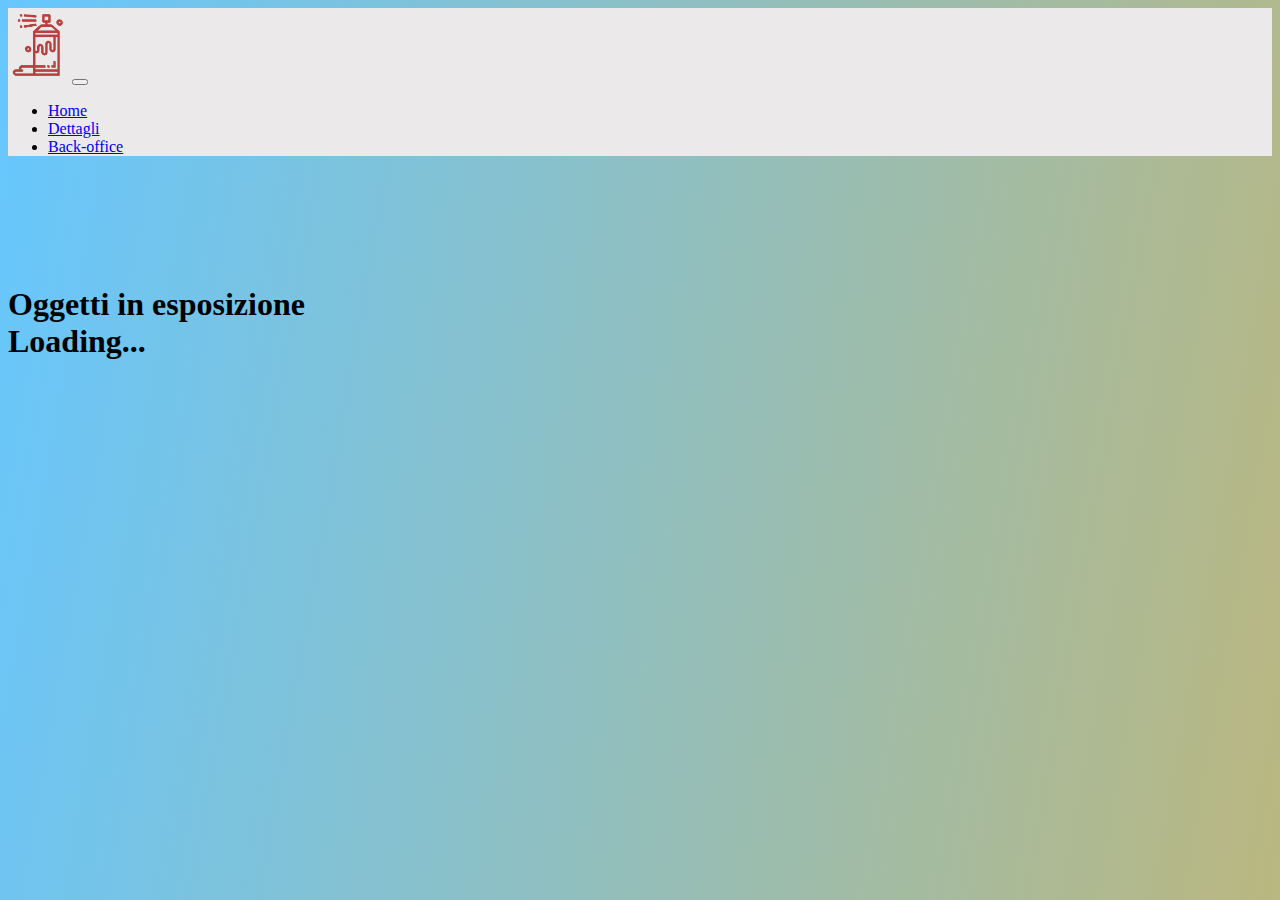
<file: ProgettoSettimana06/homepage.html>
<!doctype html>
<html lang="it">

<head>
  <meta charset="utf-8">
  <meta name="viewport" content="width=device-width, initial-scale=1">
  <title>Homepage</title>
  <link href="https://cdn.jsdelivr.net/npm/bootstrap@5.3.0-alpha3/dist/css/bootstrap.min.css" rel="stylesheet"
    integrity="sha384-KK94CHFLLe+nY2dmCWGMq91rCGa5gtU4mk92HdvYe+M/SXH301p5ILy+dN9+nJOZ" crossorigin="anonymous">
  <link rel="stylesheet" href="assets/css/style.css">
</head>

<body class="body">
  <header class="position-fixed w-100 z-2 top-0">
    <nav class="navbar navbar-expand-lg">
      <div class="container-fluid">
        <a class="navbar-brand me-3 ms-5" href="./homepage.html"><img
            src="assets/img/transparent-paintball-icon-spray-icon-5e27f54a7d95a6.3651099515796770025144.png"
            alt="spry-icon"></a>
        <button class="navbar-toggler" type="button" data-bs-toggle="collapse" data-bs-target="#navbarSupportedContent"
          aria-controls="navbarSupportedContent" aria-expanded="false" aria-label="Toggle navigation">
          <span class="navbar-toggler-icon"></span>
        </button>
        <div class="collapse navbar-collapse" id="navbarSupportedContent">
          <ul class="navbar-nav me-auto mb-2 mb-lg-0">
            <li class="nav-item me-2">
              <a class="nav-link active" aria-current="page" href="./homepage.html">Home</a>
            </li>
            <li class="nav-item me-2">
              <a class="nav-link" href="./details.html">Dettagli</a>
            </li>
            </li>
            <li class="nav-item">
              <a class="nav-link" href="./index.html">Back-office</a>
            </li>
          </ul>
        </div>
      </div>
    </nav>
  </header>
  <main>
    <div class=" container">
      <h1 class="mb-3 fw-semibold">Oggetti in esposizione <div class="spinner-border text-warning" role="status" id="loading">
        <span class="visually-hidden">Loading...</span>
      </div>
      
      </h1>
      <div class="row" id="row">

      </div>

    </div>
  </main>
  <script src="https://cdn.jsdelivr.net/npm/bootstrap@5.3.0-alpha3/dist/js/bootstrap.bundle.min.js"
    integrity="sha384-ENjdO4Dr2bkBIFxQpeoTz1HIcje39Wm4jDKdf19U8gI4ddQ3GYNS7NTKfAdVQSZe"
    crossorigin="anonymous"></script>
  <script src="assets/js/home.js"></script>
</body>

</html>
</file>
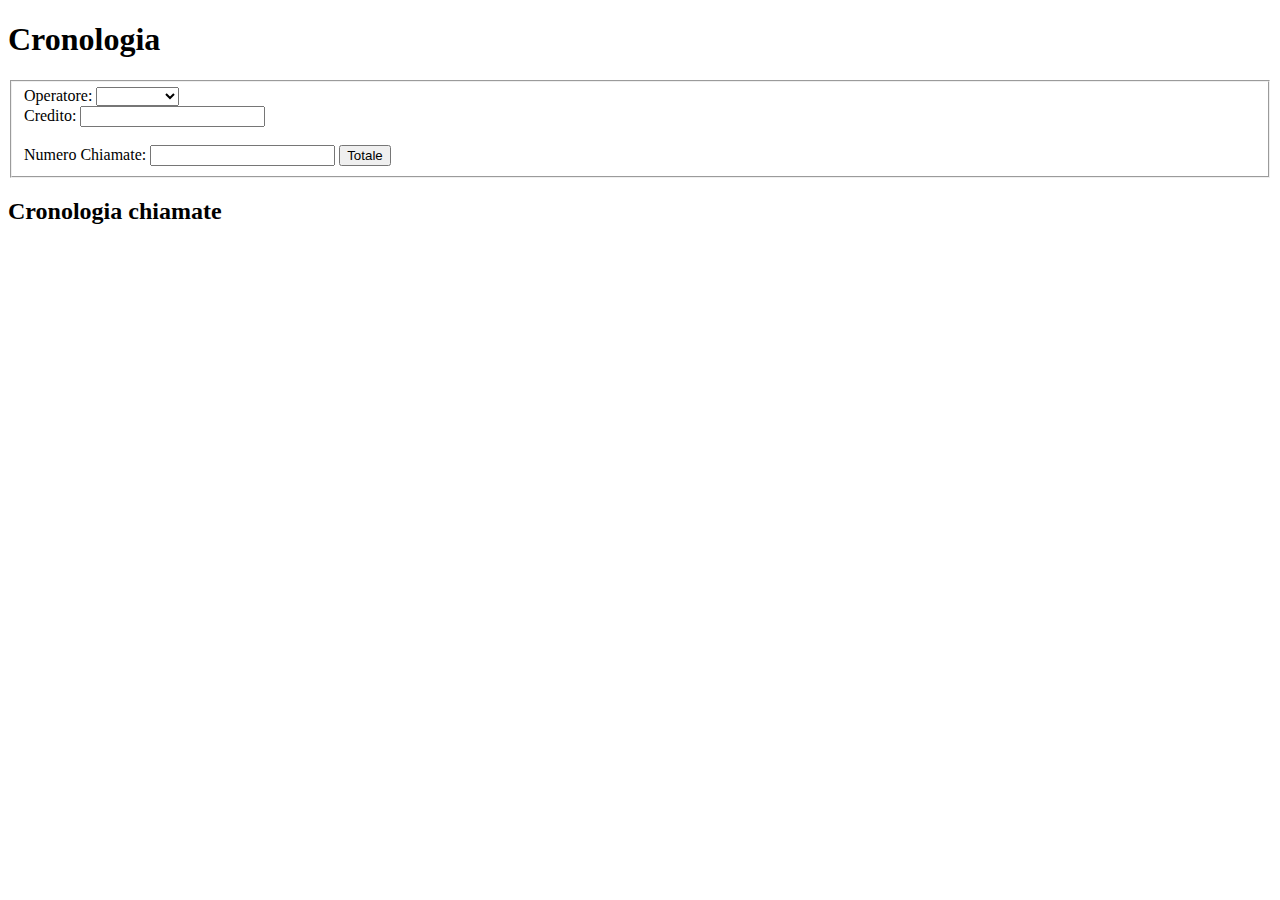
<file: ProgettoSettimana07/creditoneg.html>
<!DOCTYPE html>
<html lang="en">

<head>
    <meta charset="UTF-8">
    <meta name="viewport" content="width=device-width, initial-scale=1.0">
    <title>Smartphone</title>
    <link href="https://cdn.jsdelivr.net/npm/bootstrap@5.3.0-alpha3/dist/css/bootstrap.min.css" rel="stylesheet"
        integrity="sha384-KK94CHFLLe+nY2dmCWGMq91rCGa5gtU4mk92HdvYe+M/SXH301p5ILy+dN9+nJOZ" crossorigin="anonymous">
    <link rel="stylesheet" href="assets/css/style.css">
</head>

<body>
    <div class="text-center">
        <h1>Cronologia</h1>
        <div id="form">
            <fieldset class="mb-5">
                <label for="operatore">Operatore:</label>
                <select class="form-select w-25 text-center m-auto mb-4" name="operatore" id="operatore" required>
                    <option selected>Operatore</option>
                    <option value="1">Tim</option>
                    <option value="2">Vodafone</option>
                    <option value="3">Wind</option>
                  </select><br>
                <label for="credito">Credito:</label>
                <input type="number" name="credito" id="credito" required><br><br>
                <label for="numeroChiamate">Numero Chiamate:</label>
                <input type="number" name="numeroChiamate" id="numeroChiamate" required>
                <button type="button" id="verifica" class="ms-2 bg-success">Totale</button>
            </fieldset>

            <div class="bg-secondary device m-auto p-1">
                <div class="bg-secondary-subtle screen p-1">
                    <h2 class="mb-4">Cronologia chiamate</h2>
                    <p id="Contototale"></p>
                </div>
            </div>
        </div>
    </div>
    <script src="https://cdn.jsdelivr.net/npm/bootstrap@5.3.0-alpha3/dist/js/bootstrap.bundle.min.js"
        integrity="sha384-ENjdO4Dr2bkBIFxQpeoTz1HIcje39Wm4jDKdf19U8gI4ddQ3GYNS7NTKfAdVQSZe"
        crossorigin="anonymous"></script>
    <script src="assets/js/prova2.js"></script>
</body>

</html>

<body>
</body>

</html>
</file>
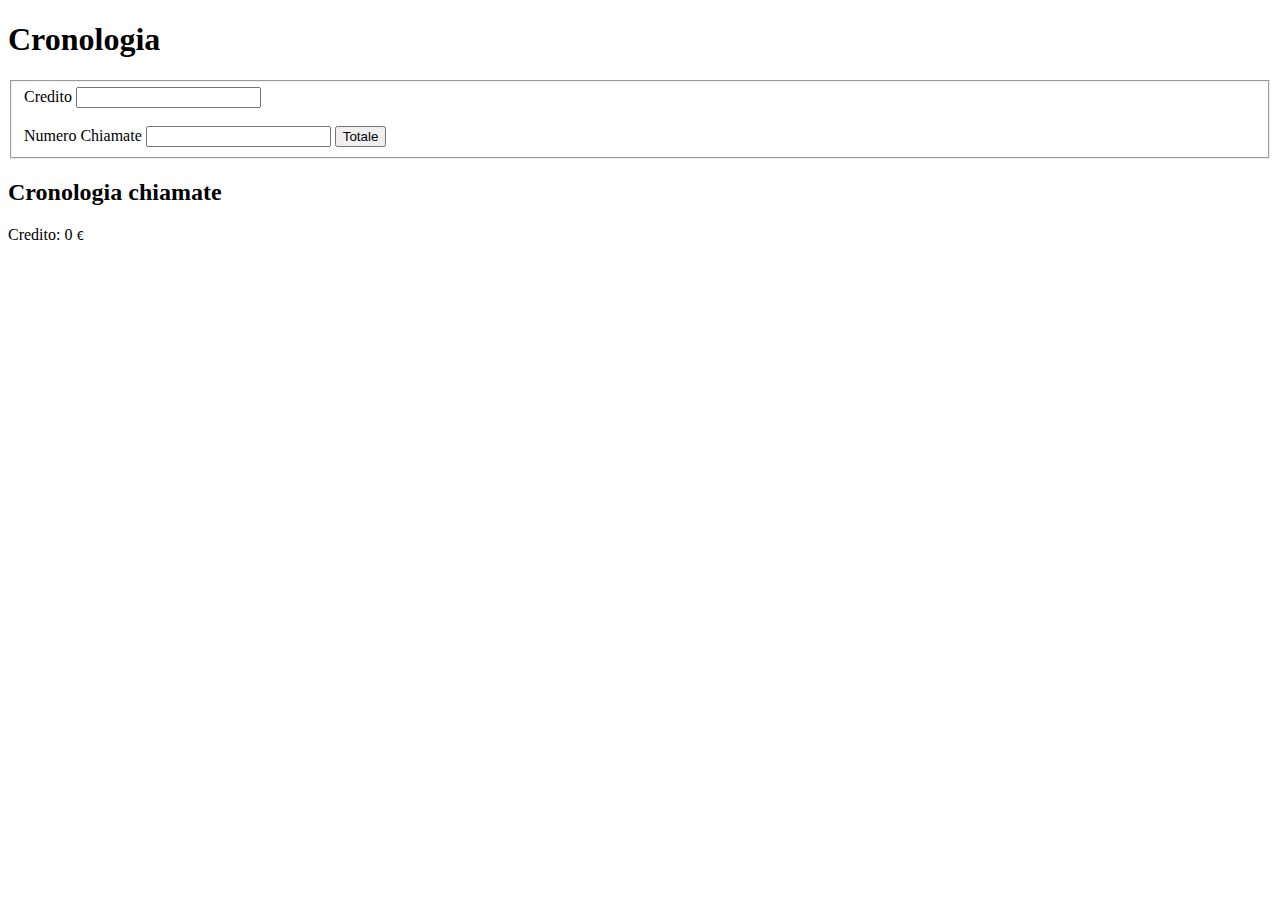
<file: ProgettoSettimana07/smart.html>
<!DOCTYPE html>
<html lang="en">

<head>
    <meta charset="UTF-8">
    <meta name="viewport" content="width=device-width, initial-scale=1.0">
    <title>Smartphone</title>
    <link href="https://cdn.jsdelivr.net/npm/bootstrap@5.3.0-alpha3/dist/css/bootstrap.min.css" rel="stylesheet"
        integrity="sha384-KK94CHFLLe+nY2dmCWGMq91rCGa5gtU4mk92HdvYe+M/SXH301p5ILy+dN9+nJOZ" crossorigin="anonymous">
    <link rel="stylesheet" href="assets/css/style.css">
</head>

<body>
    <div class="text-center">
        <h1>Cronologia</h1>
        <div id="form">
            <fieldset class="mb-5">
                <label for="credito">Credito</label>
                <input type="number" name="credito" id="credito"><br><br>
                <label for="numeroChiamate">Numero Chiamate</label>
                <input type="number" name="numeroChiamate" id="numeroChiamate">
                <button type="button" id="verifica" class="ms-2 bg-success">Totale</button>
            </fieldset>

            <div class="bg-secondary device m-auto p-1">
                <div class="bg-secondary-subtle screen p-1">
                    <h2 class="mb-4">Cronologia chiamate</h2>
                    <p id="Contototale"></p>
                </div>
            </div>
        </div>
    </div>
    <script src="https://cdn.jsdelivr.net/npm/bootstrap@5.3.0-alpha3/dist/js/bootstrap.bundle.min.js"
        integrity="sha384-ENjdO4Dr2bkBIFxQpeoTz1HIcje39Wm4jDKdf19U8gI4ddQ3GYNS7NTKfAdVQSZe"
        crossorigin="anonymous"></script>
    <script src="assets/js/smart.js"></script>
</body>

</html>

<body>
</body>

</html>
</file>
<file: ProgettoSettimana01/assets/css/style.css>
@import url('https://fonts.googleapis.com/css2?family=Montserrat:&display=swap');
@import url('https://fonts.googleapis.com/css2?family=Open+Sans:&display=swap');

body, html{
    margin: 0;
    box-sizing: border-box;
}

body{
   color: #393d41;
   font-family: 'Open Sans', sans-serif;
   font-size: 0.8rem;
   line-height: 1.65;
   text-align: center;
}

p{
    font-size: 1.2rem;
}

#logo{
    background-color: black;
    height: 20%;
    padding: 5%;
}

img{
    margin: auto;
}

nav{
    background-image: url("../img/banner.jpg");
    background-size: cover;
}

.blu{
    color: #25a2c3;
    line-height: 1.5;
    font-family: 'Montserrat', sans-serif;
    font-size: 1.2rem;
}

h1, h2, h3{
    margin-bottom: 0;
}

.margini{
    padding: 5%;
}

#butt{
    background-color: #f04c2f;
    border-radius: 10%;
    color: white;
    text-decoration: none;
    display: block;
    width: 25%;
    margin: auto;
    height: 30px;
}

.altezza{
    line-height: 30px;
    font-size: 1.1rem;
}

#note{
    border-radius: 50%;
    width: 70%;
}

.red{
    background-color: #e22d0e;
    color: white;
}

#zero{
    margin-bottom: 0.5%;
    font-size: 0.9rem;
}

span{
    display: block;
    line-height: 0.5;
    font-size: 0.6rem;
}

.size{
    font-size: 1.5rem;
}

.container{
    margin: auto;
    margin-bottom: 20px;
}

.card{
    border: 2px solid #dee1e3;
    margin: auto;
    border-radius: 2%;
}

.cardimg{
    width: 100%;
}

#footer{
    background-color: #25a2c3;
    color: white;
    margin: 0;
    height: 100%;
    font-size: 1.3rem;
    padding-top: 10px;
}

hr{
    color: white;
    width: 25%;
}

.foot{
    text-decoration: none;
    color: white;
    text-decoration: underline;
}

.fa-solid, address{
    display: inline-block;
}

#pix{
    color: #c8e7f0;
    display: inline-block;
}

.basso{
    margin-bottom: 0;
}
</file>
<file: ProgettoSettimana05/assets/css/style.css>
@import url("https://fonts.googleapis.com/css2?family=Inter&display=swap");
.bi-bell {
  width: 100px;
  background-color: rgb(206, 206, 206);
  padding: 14px 15px;
}
.bi-bell span {
  top: 10px;
  right: -10px;
}

.imgBan {
  bottom: -20px;
  right: 5px;
}

.imgBan2 {
  bottom: 5px;
  right: 0px;
}

.open {
  width: 240px;
  transform: translateX(-165px);
}

a:hover {
  background-color: rgba(106, 106, 244, 0.5);
  border-radius: 10px;
}

.container {
  min-width: 100%;
  max-width: 100%;
}

.banner {
  background-color: rgb(106, 106, 244);
}
.banner p {
  color: rgb(160, 160, 247);
}
.banner button {
  padding: 11px 20px;
}
.banner img {
  min-width: 100%;
}

.bg-green {
  background-color: rgb(77, 201, 117);
}

.icon {
  background-color: rgb(255, 228, 200);
  padding: 15px;
  color: rgb(210, 147, 84);
}

.card {
  height: 100%;
  cursor: pointer;
}

.mainCard:hover {
  transform: scale(1.1);
}

.card-title {
  font-size: 18px;
}

.containerFooterCard {
  width: 100%;
  padding: 1px;
  background-color: transparent;
}
.containerFooterCard .containerAvatar {
  width: 10%;
}
.containerFooterCard .containerAvatar .avatarImg {
  width: 100%;
}
.containerFooterCard .containerAuthor {
  width: 85%;
  color: gray;
}
.containerFooterCard .containerAuthor i {
  top: 12px;
  right: 10px;
}

.infoCard {
  font-size: 14px;
}

.bi-star-fill, .bi-star, .bi-star-half {
  font-size: 10px;
}

.carousel-control-next-icon {
  position: absolute;
  bottom: 190px;
  right: 10px;
}

.carousel-control-prev-icon {
  position: absolute;
  bottom: 190px;
  left: 10px;
}

.prova {
  width: 45%;
}

body, html {
  margin: 0;
  padding: 0;
  box-sizing: border-box;
  width: 100%;
  background-color: white;
}

footer {
  border-top: 1px solid gray;
  max-width: 100%;
  margin-bottom: 20px;
}
footer p {
  margin: 10px auto;
}
footer p code {
  font-size: 17px;
}
footer ul {
  margin: auto;
}
footer ul li {
  display: inline-block;
  margin-inline: 20px;
  cursor: pointer;
}

li {
  list-style: none;
}

.arrow {
  z-index: 2;
  top: 220px;
  left: 25px;
}

.arrow2 {
  z-index: 2;
  top: 220px;
  right: 25px;
}/*# sourceMappingURL=style.css.map */
</file>
<file: ProgettoSettimana06/assets/css/style.css>
body {
  box-sizing: border-box;
}

.body {
  background: linear-gradient(100deg, rgb(102, 199, 255), rgb(207, 179, 96), rgb(102, 199, 255), rgb(207, 179, 96));
  background-size: 400% 400%;
  height: 100%;
  animation: gradient 7s ease-in infinite;
}

@keyframes gradient {
  0% {
    background-position: 0% 50%;
  }
  50% {
    background-position: 100% 50%;
  }
  100% {
    background-position: 0% 50%;
  }
}
.body1 {
  background-color: rgb(149, 188, 210);
}

nav {
  background-color: rgb(235, 233, 233);
}
nav img {
  width: 60px;
}
nav li:hover {
  background-color: rgb(219, 214, 214);
}

.container {
  margin-top: 130px;
}

.inline {
  display: inline;
}

.spazio {
  white-space: nowrap;
  overflow: hidden;
  text-overflow: ellipsis;
}

.img {
  -o-object-fit: contain;
     object-fit: contain;
  height: 60%;
}

.card {
  height: 330px;
  box-shadow: 2px 2px 7px 0px black;
}
.card:hover {
  transform: scale(1.1);
  z-index: 1;
}

.card-body {
  height: 30%;
}

.details {
  width: 46%;
  height: 100%;
  box-shadow: 2px 2px 7px 0px black;
  background-color: rgb(231, 232, 232);
}

.badge {
  right: 10px;
  top: -30px;
}

input:hover {
  border: 1px solid blue;
}

button:hover {
  transform: scale(1.1);
  border: 2px solid rgb(77, 107, 33);
}/*# sourceMappingURL=style.css.map */
</file>
<file: ProgettoSettimana02/amazon/assets/css/style.css>
body{
    margin: 0;
    padding: 0;
    box-sizing: border-box;
    font-family: Arial, Helvetica, sans-serif;
    color: #E3EBF2;
    font-size: 1.2rem;
    text-align: center;
    background-color: #E9EDEE;
}

header, .container{
    text-align: left;
}

.logo{
    background-color: #222F3F;
    width: 100%;
    margin-bottom: 0;
}

.imglogo, li, .img {
    margin: 10px;
}

.imglogo{
    width: 9%;
    margin-left: 40px;
}
.altro, .banner, .white, span {
    margin: 40px;
}



nav, aside{
    background-color: #364759;
    margin: 0;
}

ul{
    margin: 0;
}

li{
    display: inline-block;
}

.altro{
    background-color: #F56502;
}

p{
    padding: 10px;
}

.banner{
    padding: 50px 0 30px 0;
    background-image: url('../img/bg-image.png');
    background-repeat: repeat;
    background-size: auto;
}

nav, .altro, .white, .banner, figure{ 
    margin-bottom: 40px;
}

h1 {
    margin-bottom: 0;
}

.size{
    width: 50%;
    margin: auto;
}

.nero{
    text-align: left;
    color: #1E1E1E;
    padding: 15px;
}

span {
    color: #4E7B93;
}

.white{
    color: #D5D5D5;
    box-shadow: 1px 1px 9px 1px rgb(202, 200, 200), -1px -1px 9px 1px rgb(202, 200, 200);
}

.img{
    height: 430px;
    width: 320px;
    border-radius: 10%;
    margin: 0px 15px 20px 20px;
    box-shadow: 1px 1px 8px 2px gray;
}

.resp{
    width:100%;
}

figcaption{
    color: #151618;
    font-weight: 400;
}

a:link, a:visited{
    color: #E3EBF2;
}

aside{
    padding: 15px;
}

.imglogo2{
    padding: 60px;
}
</file>
<file: ProgettoSettimana01/assets/css/style2.css>
@import url('https://fonts.googleapis.com/css2?family=Montserrat:&display=swap');
@import url('https://fonts.googleapis.com/css2?family=Open+Sans:&display=swap');

body, html{
    margin: 0;
    box-sizing: border-box;
}

body{
   color: #393d41;
   font-family: 'Open Sans', sans-serif;
   font-size: 0.8rem;
   line-height: 1.65;
   text-align: center;
}

p{
    font-size: 1.2rem;
}

#logo{
    background-color: black;
    height: 20%;
    padding: 5%;
    text-align: left;
}

nav{
    background-image: url("../img/banner.jpg");
    background-size: cover;
}

.blu{
    color: #25a2c3;
    line-height: 1.5;
    font-family: 'Montserrat', sans-serif;
    font-size: 1.2rem;
}

h1, h2, h3{
    margin-bottom: 0;
}

.margini{
    padding: 10%;
}

#butt{
    background-color: #f04c2f;
    border-radius: 10%;
    color: white;
    text-decoration: none;
    display: block;
    width: 10%;
    margin: auto;
    height: 30px;
}

.altezza{
    line-height: 30px;
    font-size: 1.1rem;
}

#note{
    border-radius: 50%;
    width: 25%;
    display: inline-block;
}

.riga{
    display: inline-block;
    text-align: left;
    margin-left: 10%;
}

.red{
    background-color: #e22d0e;
    color: white;
}

#zero{
    margin-bottom: 0.5%;
    font-size: 1.6rem;
}

span{
    display: block;
    line-height: 0.5;
    font-size: 1.1rem;
}

.size{
    font-size: 2.5rem;
}

.cit{
    font-size: 1.5rem;
}

.marginicont{
    padding: 2%;
}

.container{
    display: inline-block;
    width: 30%;
}

.card{
    border: 2px solid #dee1e3;
    margin: auto;
    border-radius: 2%;
}

.cardimg{
    width: 100%;
}

#footer{
    background-color: #25a2c3;
    color: white;
    margin: 0;
    height: 100%;
    font-size: 1.3rem;
    padding-top: 10px;
}

hr{
    color: white;
    width: 20%;
}

.foot{
    text-decoration: none;
    color: white;
    text-decoration: underline;
}

.fa-solid, address{
    display: inline-block;
}

#pix{
    color: #c8e7f0;
    display: inline-block;
}

.left{
    text-align: left;
    margin: auto;
    width: 22%;
}

.basso{
    margin-bottom: 0;
}
</file>
<file: ProgettoSettimana07/assets/css/style.css>
html {
  box-sizing: border-box;
}

.device {
  width: 350px;
  height: 380px;
}

.screen {
  width: 340px;
  height: 370px;
  overflow: auto;
}

.form-select {
  display: inline-block;
}/*# sourceMappingURL=style.css.map */
</file>
